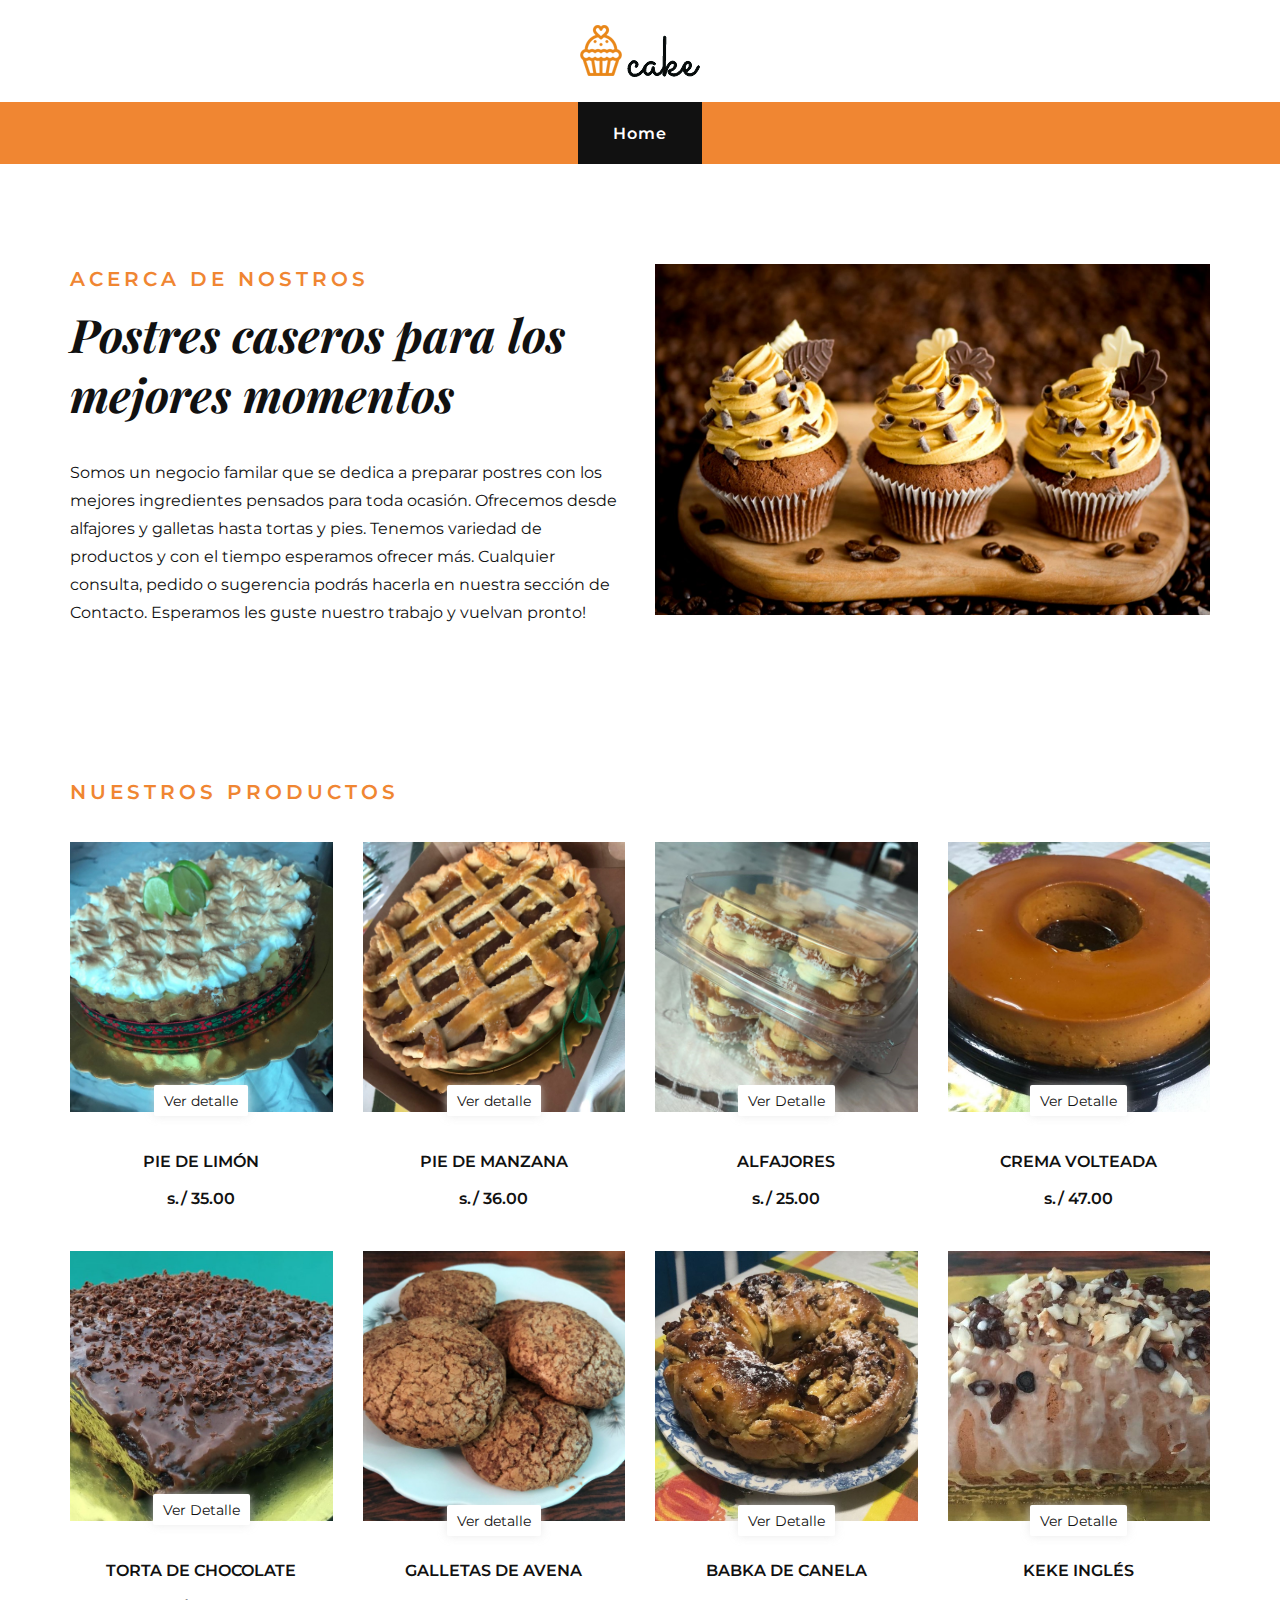
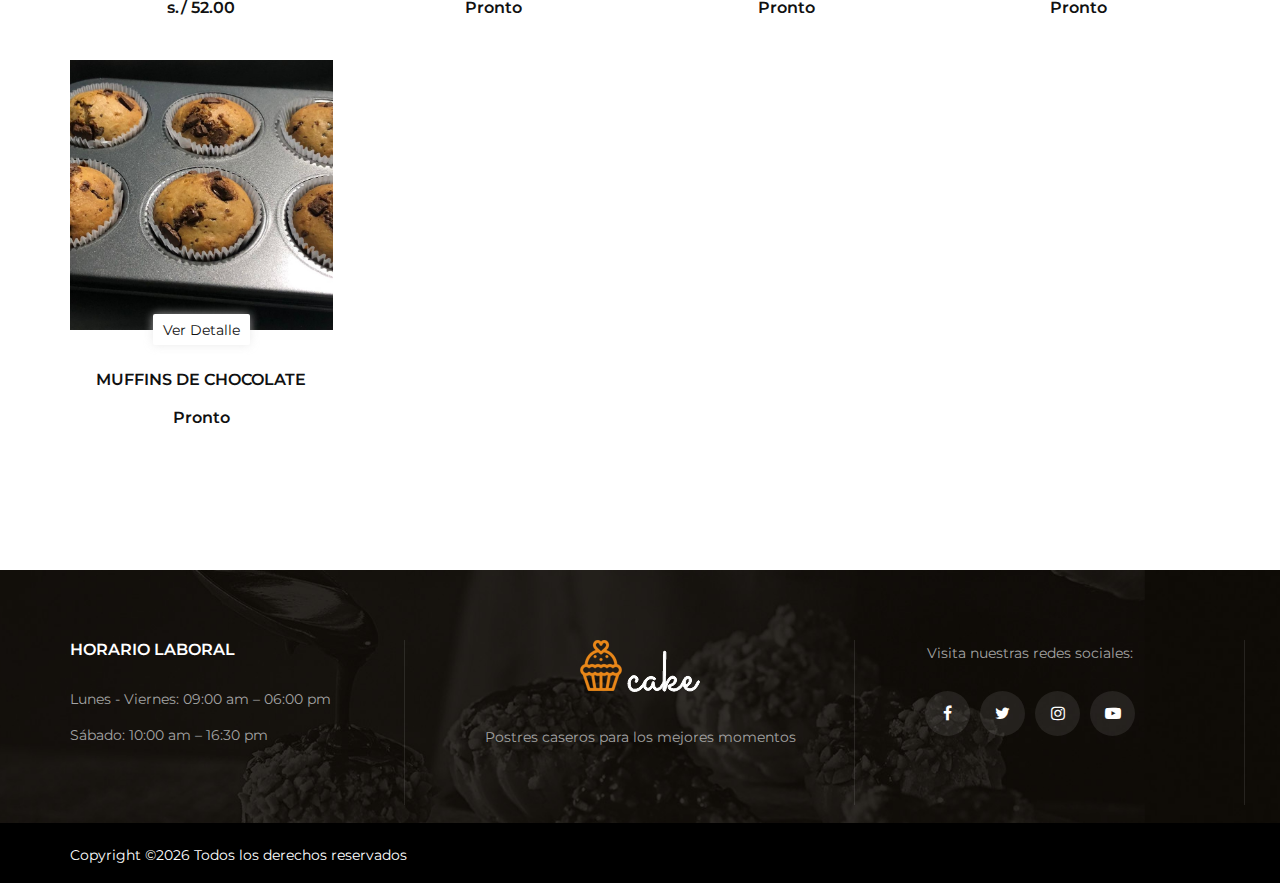
<file: index.html>
<!DOCTYPE html>
<html lang="zxx">

<head>
    <meta charset="UTF-8">
    <meta name="description" content="Pastelería Rose">
    <meta name="keywords" content="Cake, unica, creative, html">
    <meta name="viewport" content="width=device-width, initial-scale=1.0">
    <meta http-equiv="X-UA-Compatible" content="ie=edge">
    <title>Pastelería Rose</title>

    <!-- Google Font -->
    <link href="https://fonts.googleapis.com/css2?family=Playfair+Display:wght@400;500;600;700;800;900&display=swap"
    rel="stylesheet">
    <link href="https://fonts.googleapis.com/css2?family=Montserrat:wght@300;400;500;600;700;800;900&display=swap"
    rel="stylesheet">

    <!-- Css Styles -->
    <link rel="stylesheet" href="css/bootstrap.min.css" type="text/css">
    <link rel="stylesheet" href="css/flaticon.css" type="text/css">
    <link rel="stylesheet" href="css/barfiller.css" type="text/css">
    <link rel="stylesheet" href="css/magnific-popup.css" type="text/css">
    <link rel="stylesheet" href="css/font-awesome.min.css" type="text/css">
    <link rel="stylesheet" href="css/elegant-icons.css" type="text/css">
    <link rel="stylesheet" href="css/nice-select.css" type="text/css">
    <link rel="stylesheet" href="css/owl.carousel.min.css" type="text/css">
    <link rel="stylesheet" href="css/slicknav.min.css" type="text/css">

     <!-- CATALOG Styles -->
     <link rel="stylesheet" media="screen" href="css/catalog/theme.min.css">
     <!-- CATALOG Styles -->

    <link rel="stylesheet" href="css/style.css" type="text/css">

   

    <style>
        .modal-dialog {
            max-width: 1100px;
        }
    </style>
</head>

<body>
    <!-- Page Preloder -->
    <div id="preloder">
        <div class="loader"></div>
    </div>

    <!-- Offcanvas Menu Begin -->
    <div class="offcanvas-menu-overlay"></div>
    <div class="offcanvas-menu-wrapper">
        <div class="offcanvas__logo">
            <a href="./index.html"><img src="img/logo.png" alt=""></a>
        </div>
        <div id="mobile-menu-wrap"></div>
    </div>
    <!-- Offcanvas Menu End -->

    <!-- Header Section Begin -->
    <header class="header">
        <div class="header__top">
            <div class="container">
                <div class="row">
                    <div class="col-lg-12">
                        <div class="header__top__inner">
                            <div class="header__logo">
                                <a href="./index.html"><img src="img/logo.png" alt=""></a>
                            </div>
                        </div>
                    </div>
                </div>
                <div class="canvas__open"><i class="fa fa-bars"></i></div>
            </div>
        </div>
        <div class="container">
            <div class="row">
                <div class="col-lg-12">
                    <nav class="header__menu mobile-menu">
                        <ul>
                            <li class="active"><a href="./index.html">Home</a></li>
                        </ul>
                    </nav>
                </div>
            </div>
        </div>
    </header>
    <!-- Header Section End -->

    <!-- About Section Begin -->
    <section class="about spad">
        <div class="container">
            <div class="row">
                <div class="col-lg-6 col-md-6">
                    <div class="about__text">
                        <div class="section-title">
                            <span>Acerca de Nostros</span>
                            <h2>Postres caseros para los mejores momentos</h2>
                        </div>
                        <p>
                            Somos un negocio familar que se dedica a preparar postres con los mejores ingredientes
                            pensados para toda ocasión. Ofrecemos desde alfajores y galletas hasta tortas y pies. 
                            Tenemos variedad de productos y con el tiempo esperamos ofrecer más. Cualquier consulta, 
                            pedido o sugerencia podrás hacerla en nuestra sección de Contacto. Esperamos les guste nuestro
                            trabajo y vuelvan pronto!
                        </p>
                    </div>
                </div>
                <div class="col-lg-6 col-md-6">
                    <img src="img/wallpaper/chocolate-cupcakes-wallpaper.jpg" alt="">
                    
                    <!--<div class="product__item__pic set-bg" data-setbg="img/wallpaper/chocolate-cupcakes-wallpaper.jpg">-->
                    </div>
                    
                </div>
            </div>
        </div>
    </section>
    <!-- About Section End -->

    
    <!-- Product Section Begin -->
    <section class="product spad">
        <div class="container">
            <div class="row">
                <div class="col-lg-9 col-md-6">
                    <div class="about__text">
                        <div class="section-title">
                            <span>Nuestros Productos</span>
                        </div>
                    </div>
                </div>
            </div>
            <div class="row">
                <div class="col-lg-3 col-md-6 col-sm-6">
                    <div class="product__item">
                        <div class="product__item__pic set-bg" data-setbg="img/postres/pie_limon.jpeg">
                            <div class="product__label btn" data-toggle="modal" data-target="#modalPieLimon">
                                <span>Ver detalle</span>
                            </div>
                        </div>
                        <div class="product__item__text">
                            <h6><a href="#">Pie de Limón</a></h6>
                            <div class="product__item__price">s./ 35.00</div>
                        </div>
                    </div>
                </div>
                <div class="col-lg-3 col-md-6 col-sm-6">
                    <div class="product__item">
                        <div class="product__item__pic set-bg" data-setbg="img/postres/pie_manzana.jpeg">
                            <div class="product__label btn" data-toggle="modal" data-target="#modalPieManzana">
                                <span>Ver detalle</span>
                            </div>
                        </div>
                        <div class="product__item__text">
                            <h6><a href="#">Pie de Manzana</a></h6>
                            <div class="product__item__price">s./ 36.00</div>
                        </div>
                    </div>
                </div>
                <div class="col-lg-3 col-md-6 col-sm-6">
                    <div class="product__item">
                        <div class="product__item__pic set-bg" data-setbg="img/postres/alfajores.jpeg">
                            <div class="product__label btn" data-toggle="modal" data-target="#modalAlfajores">
                                <span>Ver Detalle</span>
                            </div>
                        </div>
                        <div class="product__item__text">
                            <h6><a href="#">Alfajores</a></h6>
                            <div class="product__item__price">s./ 25.00</div>
                        </div>
                    </div>
                </div>
                <div class="col-lg-3 col-md-6 col-sm-6">
                    <div class="product__item">
                        <div class="product__item__pic set-bg" data-setbg="img/postres/crema_volteada.jpeg">
                            <div class="product__label btn" data-toggle="modal" data-target="#modalCremaVolteada">
                                <span>Ver Detalle</span>
                            </div>
                        </div>
                        <div class="product__item__text">
                            <h6><a href="#">Crema Volteada</a></h6>
                            <div class="product__item__price">s./ 47.00</div>
                        </div>
                    </div>
                </div>
                <div class="col-lg-3 col-md-6 col-sm-6">
                  <div class="product__item">
                      <div class="product__item__pic set-bg" data-setbg="img/postres/torta_chocolate1.jpeg">
                          <div class="product__label btn" data-toggle="modal" data-target="#modalTortaChocolate">
                              <span>Ver Detalle</span>
                          </div>
                      </div>
                      <div class="product__item__text">
                          <h6><a href="#">Torta de Chocolate</a></h6>
                          <div class="product__item__price">s./ 52.00</div>
                      </div>
                  </div>
              </div>
              <div class="col-lg-3 col-md-6 col-sm-6">
                    <div class="product__item">
                        <div class="product__item__pic set-bg" data-setbg="img/postres/galletas.jpeg">
                            <div class="product__label">
                                <span>Ver detalle</span>
                            </div>
                        </div>
                        <div class="product__item__text">
                            <h6><a href="#">Galletas de Avena</a></h6>
                            <div class="product__item__price">Pronto</div>
                        </div>
                    </div>
                </div>
                <div class="col-lg-3 col-md-6 col-sm-6">
                    <div class="product__item">
                        <div class="product__item__pic set-bg" data-setbg="img/postres/babka_canela.jpeg">
                            <div class="product__label">
                                <span>Ver Detalle</span>
                            </div>
                        </div>
                        <div class="product__item__text">
                            <h6><a href="#">Babka de Canela</a></h6>
                            <div class="product__item__price">Pronto</div>
                        </div>
                    </div>
                </div>
                <div class="col-lg-3 col-md-6 col-sm-6">
                    <div class="product__item">
                        <div class="product__item__pic set-bg" data-setbg="img/postres/keke_ingles.jpeg">
                            <div class="product__label">
                                <span>Ver Detalle</span>
                            </div>
                        </div>
                        <div class="product__item__text">
                            <h6><a href="#">Keke Inglés</a></h6>
                            <div class="product__item__price">Pronto</div>
                        </div>
                    </div>
                </div>
                <div class="col-lg-3 col-md-6 col-sm-6">
                    <div class="product__item">
                        <div class="product__item__pic set-bg" data-setbg="img/postres/muffins_chocolate.jpeg">
                            <div class="product__label">
                                <span>Ver Detalle</span>
                            </div>
                        </div>
                        <div class="product__item__text">
                            <h6><a href="#">Muffins de Chocolate</a></h6>
                            <div class="product__item__price">Pronto</div>
                        </div>
                    </div>
                </div>
            </div>
        </div>
    </section>
    <!-- Product Section End -->

    
    <!-- Footer Section Begin -->
    <footer class="footer set-bg" data-setbg="img/footer-bg.jpg">
        <div class="container">
            <div class="row">
                <div class="col-lg-4 col-md-6 col-sm-6">
                    <div class="footer__widget">
                        <h6>Horario Laboral</h6>
                        <ul>
                            <li>Lunes - Viernes: 09:00 am – 06:00 pm</li>
                            <li>Sábado: 10:00 am – 16:30 pm</li>
                        </ul>
                    </div>
                </div>
                <div class="col-lg-4 col-md-6 col-sm-6">
                    <div class="footer__about">
                        <div class="footer__logo">
                            <a href="#"><img src="img/footer-logo.png" alt=""></a>
                        </div>
                        <p>Postres caseros para los mejores momentos</p>
                    </div>
                </div>
                <div class="col-lg-4 col-md-6 col-sm-6">
                    <div class="footer__about">
                        <p>Visita nuestras redes sociales:</p>
                        <div class="footer__social">
                            <a href="#"><i class="fa fa-facebook"></i></a>
                            <a href="#"><i class="fa fa-twitter"></i></a>
                            <a href="#"><i class="fa fa-instagram"></i></a>
                            <a href="#"><i class="fa fa-youtube-play"></i></a>
                        </div>
                    </div>
                </div>
            </div>
        </div>
        <div class="copyright">
            <div class="container">
                <div class="row">
                    <div class="col-lg-7">
                        <p class="copyright__text text-white">
                          Copyright &copy;<script>document.write(new Date().getFullYear());</script> Todos los derechos reservados 
                      </p>
                  </div>
                  <div class="col-lg-5">
                    <div class="copyright__widget" style="display: none;">
                        <ul>
                            <li><a href="#">Privacy Policy</a></li>
                            <li><a href="#">Terms & Conditions</a></li>
                            <li><a href="#">Site Map</a></li>
                        </ul>
                    </div>
                </div>
            </div>
        </div>
    </div>
    </footer>
    <!-- Footer Section End -->

<!-- Search Begin -->
<div class="search-model">
    <div class="h-100 d-flex align-items-center justify-content-center">
        <div class="search-close-switch">+</div>
        <form class="search-model-form">
            <input type="text" id="search-input" placeholder="Search here.....">
        </form>
    </div>
</div>
<!-- Search End -->



<!--INICIO: Modal Pie de Limón -->
<div class="modal fade" id="modalPieLimon" tabindex="-1" role="dialog" aria-labelledby="exampleModalLabel" aria-hidden="true">
    <div class="modal-dialog" role="document">
      <div class="modal-content">
        <div class="modal-header">
            <span class="h3 fw-normal text-accent me-1">Pie de Limón</span>
            <button type="button" class="close" data-dismiss="modal" aria-label="Close">
                <span aria-hidden="true">&times;</span>
            </button>
        </div>
        <div class="modal-body">
        <!--::::::::::::::::::::::::::::::::::-->
            <div class="container">
                <!-- Gallery + details-->
                <div class="bg-light shadow-lg rounded-3 px-4 py-3 mb-5">
                  <div class="px-lg-3">
                    <div class="row">
                      <!-- Product gallery-->
                      <div class="col-lg-7 pe-lg-0 pt-lg-4">
                        <div class="product-gallery">
                          <div class="product-gallery-preview order-sm-2">
                            <div class="product-gallery-preview-item active" id="limon1">
                                <img class="image-zoom" src="img/postres/pie_limon.jpeg" data-zoom="img/postres/pie_limon.jpeg" alt="Pie de Limón">
                              <div class="image-zoom-pane"></div>
                            </div>
                            <div class="product-gallery-preview-item" id="limon2">
                                <img class="image-zoom" src="img/postres/pie_limon2.jpeg" data-zoom="img/postres/pie_limon2.jpeg" alt="Pie de Limón">
                              <div class="image-zoom-pane"></div>
                            </div>
                            <div class="product-gallery-preview-item" id="limon3">
                                <img class="image-zoom" src="img/postres/pie_limon3.jpeg" data-zoom="img/postres/pie_limon3.jpeg" alt="Pie de Limón">
                              <div class="image-zoom-pane"></div>
                            </div>
                          </div>
                          <div class="product-gallery-thumblist order-sm-1">
                              <a class="product-gallery-thumblist-item active" href="#limon1">
                                  <img src="img/postres/pie_limon.jpeg" alt="Product thumb">
                                </a>
                              <a class="product-gallery-thumblist-item" href="#limon2">
                                  <img src="img/postres/pie_limon2.jpeg" alt="Product thumb">
                                </a>
                                <a class="product-gallery-thumblist-item" href="#limon3">
                                    <img src="img/postres/pie_limon3.jpeg" alt="Product thumb">
                                </a>
                            </div>
                        </div>
                      </div>
                      <!-- Product details-->
                      <div class="col-lg-5 pt-4 pt-lg-0">
                        <div class="product-details ms-auto pb-3" style="padding-top: 2rem !important;">
                          <!-- Product panels-->
                          <div class="accordion mb-4" id="productPanels">
                            <div class="accordion-item">
                              <h3 class="accordion-header">
                                  <a style="color: #f08632 !important;" class="accordion-button" href="#acordion_pielimon1" role="button" data-bs-toggle="collapse" aria-expanded="true" aria-controls="acordion_pielimon1">
                                      <i class="ci-announcement text-muted fs-lg align-middle mt-n1 me-2">
                                      </i>
                                      Descripción
                                    </a>
                                </h3>
                              <div class="accordion-collapse collapse show" id="acordion_pielimon1" data-bs-parent="#productPanels">
                                <div class="accordion-body">
                                  <ul class="fs-sm ps-4">
                                    <li>Base hecha de galletas, relleno cremoso entre dulce y ácido, merengue suave y dulce</li>
                                  </ul>
                                  <br />
                                  <h6 class="fs-sm mb-2">Categoría</h6>
                                  <ul class="fs-sm ps-4 mb-0">
                                    <li>Tortas</li>
                                    <li>Pies</li>
                                  </ul>
                                </div>
                              </div>
                            </div>
                            <div class="accordion-item">
                                <h3 class="accordion-header">
                                    <a style="color: #f08632 !important;" class="accordion-button" href="#acordion_pielimon2" role="button" data-bs-toggle="collapse" aria-expanded="false" aria-controls="acordion_pielimon2">
                                        <i class="ci-announcement text-muted fs-lg align-middle mt-n1 me-2">
                                        </i>Precios</a>
                              </h3>
                                <div class="accordion-collapse collapse" id="acordion_pielimon2" data-bs-parent="#productPanels">
                                  <div class="accordion-body">
                                    <h6 class="fs-sm mb-2">Tamaño 1</h6>
                                    <ul class="fs-sm ps-4">
                                      <li>Diámetro: 12.5 cm</li>
                                      <li>Cant. Porciones: 10 aprox</li>
                                      <li>Decoración: Caja, base y listón</li>
                                      <li>Precio: s./ 35.00</li>
                                    </ul>
                                    <br />
                                    <h6 class="fs-sm mb-2">Tamaño 2</h6>
                                    <ul class="fs-sm ps-4 mb-0">
                                        <li>Diámetro: 28 cm</li>
                                        <li>Cant. Porciones: 16 aprox</li>
                                        <li>Decoración: Caja, base y listón</li>
                                        <li>Precio: s./ 56.00</li>
                                    </ul>
                                  </div>
                                </div>
                              </div>

                          </div>
                        </div>
                      </div>
                    </div>
                  </div>
                </div>
              </div>
        <!--::::::::::::::::::::::::::::::::::-->
        </div>
       
      </div>
    </div>
</div>
<!--FIN: Modal Pie de Limón -->

<!--INICIO: Modal Pie de Manzana -->
<div class="modal fade" id="modalPieManzana" tabindex="-1" role="dialog" aria-labelledby="exampleModalLabel" aria-hidden="true">
    <div class="modal-dialog" role="document">
      <div class="modal-content">
        <div class="modal-header">
            <span class="h3 fw-normal text-accent me-1">Pie de Manzana</span>
            <button type="button" class="close" data-dismiss="modal" aria-label="Close">
                <span aria-hidden="true">&times;</span>
            </button>
        </div>
        <div class="modal-body">
        <!--::::::::::::::::::::::::::::::::::-->
            <div class="container">
                <!-- Gallery + details-->
                <div class="bg-light shadow-lg rounded-3 px-4 py-3 mb-5">
                  <div class="px-lg-3">
                    <div class="row">
                      <!-- Product gallery-->
                      <div class="col-lg-7 pe-lg-0 pt-lg-4">
                        <div class="product-gallery">
                          <div class="product-gallery-preview order-sm-2">
                            <div class="product-gallery-preview-item active" id="manzana1">
                                <img class="image-zoom" src="img/postres/pie_manzana.jpeg" data-zoom="img/postres/pie_manzana.jpeg" alt="Pie de Manzana">
                              <div class="image-zoom-pane"></div>
                            </div>
                            <div class="product-gallery-preview-item" id="manzana2">
                                <img class="image-zoom" src="img/postres/pie_manzana2.jpeg" data-zoom="img/postres/pie_manzana2.jpeg" alt="Pie de Manzana">
                              <div class="image-zoom-pane"></div>
                            </div>
                            <div class="product-gallery-preview-item" id="manzana3">
                                <img class="image-zoom" src="img/postres/pie_manzana3.jpeg" data-zoom="img/postres/pie_manzana3.jpeg" alt="Pie de Manzana">
                              <div class="image-zoom-pane"></div>
                            </div>
                          </div>
                          <div class="product-gallery-thumblist order-sm-1">
                              <a class="product-gallery-thumblist-item active" href="#manzana1">
                                  <img src="img/postres/pie_manzana.jpeg" alt="Pie de Manzana">
                                </a>
                              <a class="product-gallery-thumblist-item" href="#manzana2">
                                  <img src="img/postres/pie_manzana2.jpeg" alt="Pie de Manzana">
                                </a>
                                <a class="product-gallery-thumblist-item" href="#manzana3">
                                    <img src="img/postres/pie_manzana3.jpeg" alt="Pie de Manzana">
                                </a>
                            </div>
                        </div>
                      </div>
                      <!-- Product details-->
                      <div class="col-lg-5 pt-4 pt-lg-0">
                        <div class="product-details ms-auto pb-3" style="padding-top: 2rem !important;">
                          <!-- Product panels-->
                          <div class="accordion mb-4" id="productPanels2">
                            <div class="accordion-item">
                              <h3 class="accordion-header">
                                  <a style="color: #f08632 !important;" class="accordion-button" href="#acordion_piemanzana1" role="button" data-bs-toggle="collapse" aria-expanded="true" aria-controls="acordion_piemanzana1">
                                      <i class="ci-announcement text-muted fs-lg align-middle mt-n1 me-2">
                                      </i>
                                      Descripción
                                    </a>
                                </h3>
                              <div class="accordion-collapse collapse show" id="acordion_piemanzana1" data-bs-parent="#productPanels2">
                                <div class="accordion-body">
                                  <ul class="fs-sm ps-4">
                                    <li>Base y masa crocante, rellena de crema y trozos de manzana. </li>
                                  </ul>
                                  <br />
                                  <h6 class="fs-sm mb-2">Categoría</h6>
                                  <ul class="fs-sm ps-4 mb-0">
                                    <li>Tortas</li>
                                    <li>Pies</li>
                                  </ul>
                                </div>
                              </div>
                            </div>
                            <div class="accordion-item">
                                <h3 class="accordion-header">
                                    <a style="color: #f08632 !important;" class="accordion-button" href="#acordion_piemanzana2" role="button" data-bs-toggle="collapse" aria-expanded="false" aria-controls="acordion_piemanzana2">
                                        <i class="ci-announcement text-muted fs-lg align-middle mt-n1 me-2">
                                        </i>Precios</a>
                              </h3>
                                <div class="accordion-collapse collapse" id="acordion_piemanzana2" data-bs-parent="#productPanels2">
                                  <div class="accordion-body">
                                    <h6 class="fs-sm mb-2">Tamaño 1</h6>
                                    <ul class="fs-sm ps-4">
                                      <li>Diámetro: 12.5 cm</li>
                                      <li>Cant. Porciones: 10 aprox</li>
                                      <li>Decoración: Caja, base y listón</li>
                                      <li>Precio: s./ 36.00</li>
                                    </ul>
                                    <br />
                                    <h6 class="fs-sm mb-2">Tamaño 2</h6>
                                    <ul class="fs-sm ps-4 mb-0">
                                        <li>Diámetro: 28 cm</li>
                                        <li>Cant. Porciones: 16 aprox</li>
                                        <li>Decoración: Caja, base y listón</li>
                                        <li>Precio: s./ 65.00</li>
                                    </ul>
                                  </div>
                                </div>
                              </div>

                          </div>
                        </div>
                      </div>
                    </div>
                  </div>
                </div>
              </div>
        <!--::::::::::::::::::::::::::::::::::-->
        </div>
       
      </div>
    </div>
</div>
<!--FIN: Modal Pie de Manzana -->

<!--INICIO: Modal Alfajores -->
<div class="modal fade" id="modalAlfajores" tabindex="-1" role="dialog" aria-labelledby="exampleModalLabel" aria-hidden="true">
    <div class="modal-dialog" role="document">
      <div class="modal-content">
        <div class="modal-header">
            <span class="h3 fw-normal text-accent me-1">Alfajores</span>
            <button type="button" class="close" data-dismiss="modal" aria-label="Close">
                <span aria-hidden="true">&times;</span>
            </button>
        </div>
        <div class="modal-body">
        <!--::::::::::::::::::::::::::::::::::-->
            <div class="container">
                <!-- Gallery + details-->
                <div class="bg-light shadow-lg rounded-3 px-4 py-3 mb-5">
                  <div class="px-lg-3">
                    <div class="row">
                      <!-- Product gallery-->
                      <div class="col-lg-7 pe-lg-0 pt-lg-4">
                        <div class="product-gallery">
                          <div class="product-gallery-preview order-sm-2">
                            <div class="product-gallery-preview-item active" id="alfajores1">
                                <img class="image-zoom" src="img/postres/alfajores.jpeg" data-zoom="img/postres/alfajores.jpeg" alt="Alfajores">
                              <div class="image-zoom-pane"></div>
                            </div>
                            <div class="product-gallery-preview-item" id="alfajores2">
                                <img class="image-zoom" src="img/postres/alfajores2.jpeg" data-zoom="img/postres/alfajores2.jpeg" alt="Alfajores">
                              <div class="image-zoom-pane"></div>
                            </div>
                            <div class="product-gallery-preview-item" id="alfajores3">
                                <img class="image-zoom" src="img/postres/alfajores3.jpeg" data-zoom="img/postres/alfajores3.jpeg" alt="Alfajores">
                              <div class="image-zoom-pane"></div>
                            </div>
                          </div>
                          <div class="product-gallery-thumblist order-sm-1">
                              <a class="product-gallery-thumblist-item active" href="#alfajores1">
                                  <img src="img/postres/alfajores.jpeg" alt="Alfajores">
                                </a>
                              <a class="product-gallery-thumblist-item" href="#alfajores2">
                                  <img src="img/postres/alfajores2.jpeg" alt="Alfajores">
                                </a>
                                <a class="product-gallery-thumblist-item" href="#alfajores3">
                                    <img src="img/postres/alfajores3.jpeg" alt="Alfajores">
                                </a>
                            </div>
                        </div>
                      </div>
                      <!-- Product details-->
                      <div class="col-lg-5 pt-4 pt-lg-0">
                        <div class="product-details ms-auto pb-3" style="padding-top: 2rem !important;">
                          <!-- Product panels-->
                          <div class="accordion mb-4" id="productPanels3">
                            <div class="accordion-item">
                              <h3 class="accordion-header">
                                  <a style="color: #f08632 !important;" class="accordion-button" href="#acordion_alfajores1" role="button" data-bs-toggle="collapse" aria-expanded="true" aria-controls="acordion_alfajores1">
                                      <i class="ci-announcement text-muted fs-lg align-middle mt-n1 me-2">
                                      </i>
                                      Descripción
                                    </a>
                                </h3>
                              <div class="accordion-collapse collapse show" id="acordion_alfajores1" data-bs-parent="#productPanels3">
                                <div class="accordion-body">
                                  <ul class="fs-sm ps-4">
                                    <li>Galletas de harina unidas por manjar blanco casero, espolvoreadas con azucar impalpable o chispas de coco.</li>
                                  </ul>
                                  <br />
                                  <h6 class="fs-sm mb-2">Categoría</h6>
                                  <ul class="fs-sm ps-4 mb-0">
                                    <li>Bocaditos</li>                                    
                                  </ul>
                                </div>
                              </div>
                            </div>
                            <div class="accordion-item">
                                <h3 class="accordion-header">
                                    <a style="color: #f08632 !important;" class="accordion-button" href="#acordion_alfajores2" role="button" data-bs-toggle="collapse" aria-expanded="false" aria-controls="acordion_alfajores2">
                                        <i class="ci-announcement text-muted fs-lg align-middle mt-n1 me-2">
                                        </i>Precios</a>
                              </h3>
                                <div class="accordion-collapse collapse" id="acordion_alfajores2" data-bs-parent="#productPanels3">
                                  <div class="accordion-body">
                                    <h6 class="fs-sm mb-2">Tamaño 1</h6>
                                    <ul class="fs-sm ps-4">
                                      <li>1 docena</li>
                                      <li>Decoración: Caja transparente</li>
                                      <li>Precio: s./ 25.00</li>
                                    </ul>
                                    <br />
                                    <h6 class="fs-sm mb-2">Tamaño 2</h6>
                                    <ul class="fs-sm ps-4 mb-0">
                                        <li>2 docenas</li>
                                        <li>Decoración: Caja transparente</li>
                                        <li>Precio: s./ 49.00</li>
                                    </ul>
                                  </div>
                                </div>
                              </div>

                          </div>
                        </div>
                      </div>
                    </div>
                  </div>
                </div>
              </div>
        <!--::::::::::::::::::::::::::::::::::-->
        </div>
       
      </div>
    </div>
</div>
<!--FIN: Modal Alfajores -->

<!--INICIO: Modal Crema Volteada -->
<div class="modal fade" id="modalCremaVolteada" tabindex="-1" role="dialog" aria-labelledby="exampleModalLabel" aria-hidden="true">
    <div class="modal-dialog" role="document">
      <div class="modal-content">
        <div class="modal-header">
            <span class="h3 fw-normal text-accent me-1">Crema Volteada</span>
            <button type="button" class="close" data-dismiss="modal" aria-label="Close">
                <span aria-hidden="true">&times;</span>
            </button>
        </div>
        <div class="modal-body">
        <!--::::::::::::::::::::::::::::::::::-->
            <div class="container">
                <!-- Gallery + details-->
                <div class="bg-light shadow-lg rounded-3 px-4 py-3 mb-5">
                  <div class="px-lg-3">
                    <div class="row">
                      <!-- Product gallery-->
                      <div class="col-lg-7 pe-lg-0 pt-lg-4">
                        <div class="product-gallery">
                          <div class="product-gallery-preview order-sm-2">
                            <div class="product-gallery-preview-item active" id="crema_volteada1">
                                <img class="image-zoom" src="img/postres/crema_volteada.jpeg" data-zoom="img/postres/crema_volteada.jpeg" alt="Crema Volteada">
                              <div class="image-zoom-pane"></div>
                            </div>
                            <div class="product-gallery-preview-item" id="crema_volteada2">
                                <img class="image-zoom" src="img/postres/crema_volteada2.jpeg" data-zoom="img/postres/crema_volteada2.jpeg" alt="Crema Volteada">
                              <div class="image-zoom-pane"></div>
                            </div>
                            <div class="product-gallery-preview-item" id="crema_volteada3">
                                <img class="image-zoom" src="img/postres/crema_volteada3.jpeg" data-zoom="img/postres/crema_volteada3.jpeg" alt="Crema Volteada">
                              <div class="image-zoom-pane"></div>
                            </div>
                          </div>
                          <div class="product-gallery-thumblist order-sm-1">
                              <a class="product-gallery-thumblist-item active" href="#crema_volteada1">
                                  <img src="img/postres/crema_volteada.jpeg" alt="Crema Volteada">
                                </a>
                              <a class="product-gallery-thumblist-item" href="#crema_volteada2">
                                  <img src="img/postres/crema_volteada2.jpeg" alt="Crema Volteada">
                                </a>
                                <a class="product-gallery-thumblist-item" href="#crema_volteada3">
                                    <img src="img/postres/crema_volteada3.jpeg" alt="Crema Volteada">
                                </a>
                            </div>
                        </div>
                      </div>
                      <!-- Product details-->
                      <div class="col-lg-5 pt-4 pt-lg-0">
                        <div class="product-details ms-auto pb-3" style="padding-top: 2rem !important;">
                          <!-- Product panels-->
                          <div class="accordion mb-4" id="productPanels4">
                            <div class="accordion-item">
                              <h3 class="accordion-header">
                                  <a style="color: #f08632 !important;" class="accordion-button" href="#acordion_crema_volteada1" role="button" data-bs-toggle="collapse" aria-expanded="true" aria-controls="acordion_crema_volteada1">
                                      <i class="ci-announcement text-muted fs-lg align-middle mt-n1 me-2">
                                      </i>
                                      Descripción
                                    </a>
                                </h3>
                              <div class="accordion-collapse collapse show" id="acordion_crema_volteada1" data-bs-parent="#productPanels4">
                                <div class="accordion-body">
                                  <ul class="fs-sm ps-4">
                                    <li> Crema a base de huevo, leche condensada / evaporada, escencia de vainilla y bañada en caramelo.</li>
                                  </ul>
                                  <br />
                                  <h6 class="fs-sm mb-2">Categoría</h6>
                                  <ul class="fs-sm ps-4 mb-0">
                                    <li>Tortas</li>                                    
                                  </ul>
                                </div>
                              </div>
                            </div>
                            <div class="accordion-item">
                                <h3 class="accordion-header">
                                    <a style="color: #f08632 !important;" class="accordion-button" href="#acordion_crema_volteada2" role="button" data-bs-toggle="collapse" aria-expanded="false" aria-controls="acordion_crema_volteada2">
                                        <i class="ci-announcement text-muted fs-lg align-middle mt-n1 me-2">
                                        </i>Precios</a>
                              </h3>
                                <div class="accordion-collapse collapse" id="acordion_crema_volteada2" data-bs-parent="#productPanels4">
                                  <div class="accordion-body">
                                    <h6 class="fs-sm mb-2">Tamaño 1</h6>
                                    <ul class="fs-sm ps-4">
                                        <li>Diámetro: 26 cm</li>
                                        <li>Cant. Porciones: 12 aprox</li>
                                        <li>Decoración: Caja y base</li>
                                        <li>Precio: s./ 47.00</li>
                                    </ul>
                                  </div>
                                </div>
                              </div>

                          </div>
                        </div>
                      </div>
                    </div>
                  </div>
                </div>
              </div>
        <!--::::::::::::::::::::::::::::::::::-->
        </div>
       
      </div>
    </div>
</div>
<!--FIN: Modal Crema Volteada -->

<!--INICIO: Modal Torta Chocolate -->
<div class="modal fade" id="modalTortaChocolate" tabindex="-1" role="dialog" aria-labelledby="exampleModalLabel" aria-hidden="true">
  <div class="modal-dialog" role="document">
    <div class="modal-content">
      <div class="modal-header">
          <span class="h3 fw-normal text-accent me-1">Torta de Chocolate</span>
          <button type="button" class="close" data-dismiss="modal" aria-label="Close">
              <span aria-hidden="true">&times;</span>
          </button>
      </div>
      <div class="modal-body">
      <!--::::::::::::::::::::::::::::::::::-->
          <div class="container">
              <!-- Gallery + details-->
              <div class="bg-light shadow-lg rounded-3 px-4 py-3 mb-5">
                <div class="px-lg-3">
                  <div class="row">
                    <!-- Product gallery-->
                    <div class="col-lg-7 pe-lg-0 pt-lg-4">
                      <div class="product-gallery">
                        <div class="product-gallery-preview order-sm-2">
                          <div class="product-gallery-preview-item active" id="torta_chocolate1">
                              <img class="image-zoom" src="img/postres/torta_chocolate1.jpeg" data-zoom="img/postres/torta_chocolate1.jpeg" alt="Torta de Chocolate">
                            <div class="image-zoom-pane"></div>
                          </div>
                          <div class="product-gallery-preview-item" id="torta_chocolate2">
                              <img class="image-zoom" src="img/postres/torta_chocolate2.jpeg" data-zoom="img/postres/torta_chocolate2.jpeg" alt="Torta de Chocolate">
                            <div class="image-zoom-pane"></div>
                          </div>
                          <div class="product-gallery-preview-item" id="torta_chocolate3">
                              <img class="image-zoom" src="img/postres/torta_chocolate3.jpeg" data-zoom="img/postres/torta_chocolate3.jpeg" alt="Torta de Chocolate">
                            <div class="image-zoom-pane"></div>
                          </div>
                        </div>
                        <div class="product-gallery-thumblist order-sm-1">
                            <a class="product-gallery-thumblist-item active" href="#torta_chocolate1">
                                <img src="img/postres/torta_chocolate1.jpeg" alt="Torta de Chocolate">
                              </a>
                            <a class="product-gallery-thumblist-item" href="#torta_chocolate2">
                                <img src="img/postres/torta_chocolate2.jpeg" alt="Torta de Chocolate">
                              </a>
                              <a class="product-gallery-thumblist-item" href="#torta_chocolate3">
                                  <img src="img/postres/torta_chocolate3.jpeg" alt="Torta de Chocolate">
                              </a>
                          </div>
                      </div>
                    </div>
                    <!-- Product details-->
                    <div class="col-lg-5 pt-4 pt-lg-0">
                      <div class="product-details ms-auto pb-3" style="padding-top: 2rem !important;">
                        <!-- Product panels-->
                        <div class="accordion mb-4" id="productPanels5">
                          <div class="accordion-item">
                            <h3 class="accordion-header">
                                <a style="color: #f08632 !important;" class="accordion-button" href="#acordion_torta_chocolate1" role="button" data-bs-toggle="collapse" aria-expanded="true" aria-controls="acordion_torta_chocolate1">
                                    <i class="ci-announcement text-muted fs-lg align-middle mt-n1 me-2">
                                    </i>
                                    Descripción
                                  </a>
                              </h3>
                            <div class="accordion-collapse collapse show" id="acordion_torta_chocolate1" data-bs-parent="#productPanels5">
                              <div class="accordion-body">
                                <ul class="fs-sm ps-4">
                                  <li> Keke de chocolate decorado con viruta de chocolate, relleno con manjar blanco y bañado con fudge (ambos de olla). Presentación en forma circular y cuadrada.</li>
                                </ul>
                                <br />
                                <h6 class="fs-sm mb-2">Categoría</h6>
                                <ul class="fs-sm ps-4 mb-0">
                                  <li>Tortas</li>                                    
                                </ul>
                              </div>
                            </div>
                          </div>
                          <div class="accordion-item">
                              <h3 class="accordion-header">
                                  <a style="color: #f08632 !important;" class="accordion-button" href="#acordion_torta_chocolate2" role="button" data-bs-toggle="collapse" aria-expanded="false" aria-controls="acordion_torta_chocolate2">
                                      <i class="ci-announcement text-muted fs-lg align-middle mt-n1 me-2">
                                      </i>Precios</a>
                            </h3>
                              <div class="accordion-collapse collapse" id="acordion_torta_chocolate2" data-bs-parent="#productPanels5">
                                <div class="accordion-body">
                                  <h6 class="fs-sm mb-2">Tamaño 1</h6>
                                  <ul class="fs-sm ps-4">
                                      <li>Diámetro: 26 cm</li>
                                      <li>Cant. Porciones: 12 a 16 aprox</li>
                                      <li>Decoración: Caja plástica</li>
                                      <li>Precio: s./ 52.00</li>
                                  </ul>
                                </div>
                              </div>
                            </div>

                        </div>
                      </div>
                    </div>
                  </div>
                </div>
              </div>
            </div>
      <!--::::::::::::::::::::::::::::::::::-->
      </div>
     
    </div>
  </div>
</div>
<!--FIN: Modal Torta Chocolate -->

<!-- Js Plugins -->
<script src="js/jquery-3.3.1.min.js"></script>
<script src="js/bootstrap.min.js"></script>
<script src="js/jquery.slicknav.js"></script>
<script src="js/main.js"></script>

<!-- CATALOG Plugins -->
<script src="js/catalog/bootstrap.bundle.min.js"></script>
<script src="js/catalog/Drift.min.js"></script>
<script src="js/catalog/smooth-scroll.polyfills.min.js"></script>
<script src="js/catalog/theme.min.js"></script>
<!-- CATALOG Plugins -->

</body>
</html>
</file>
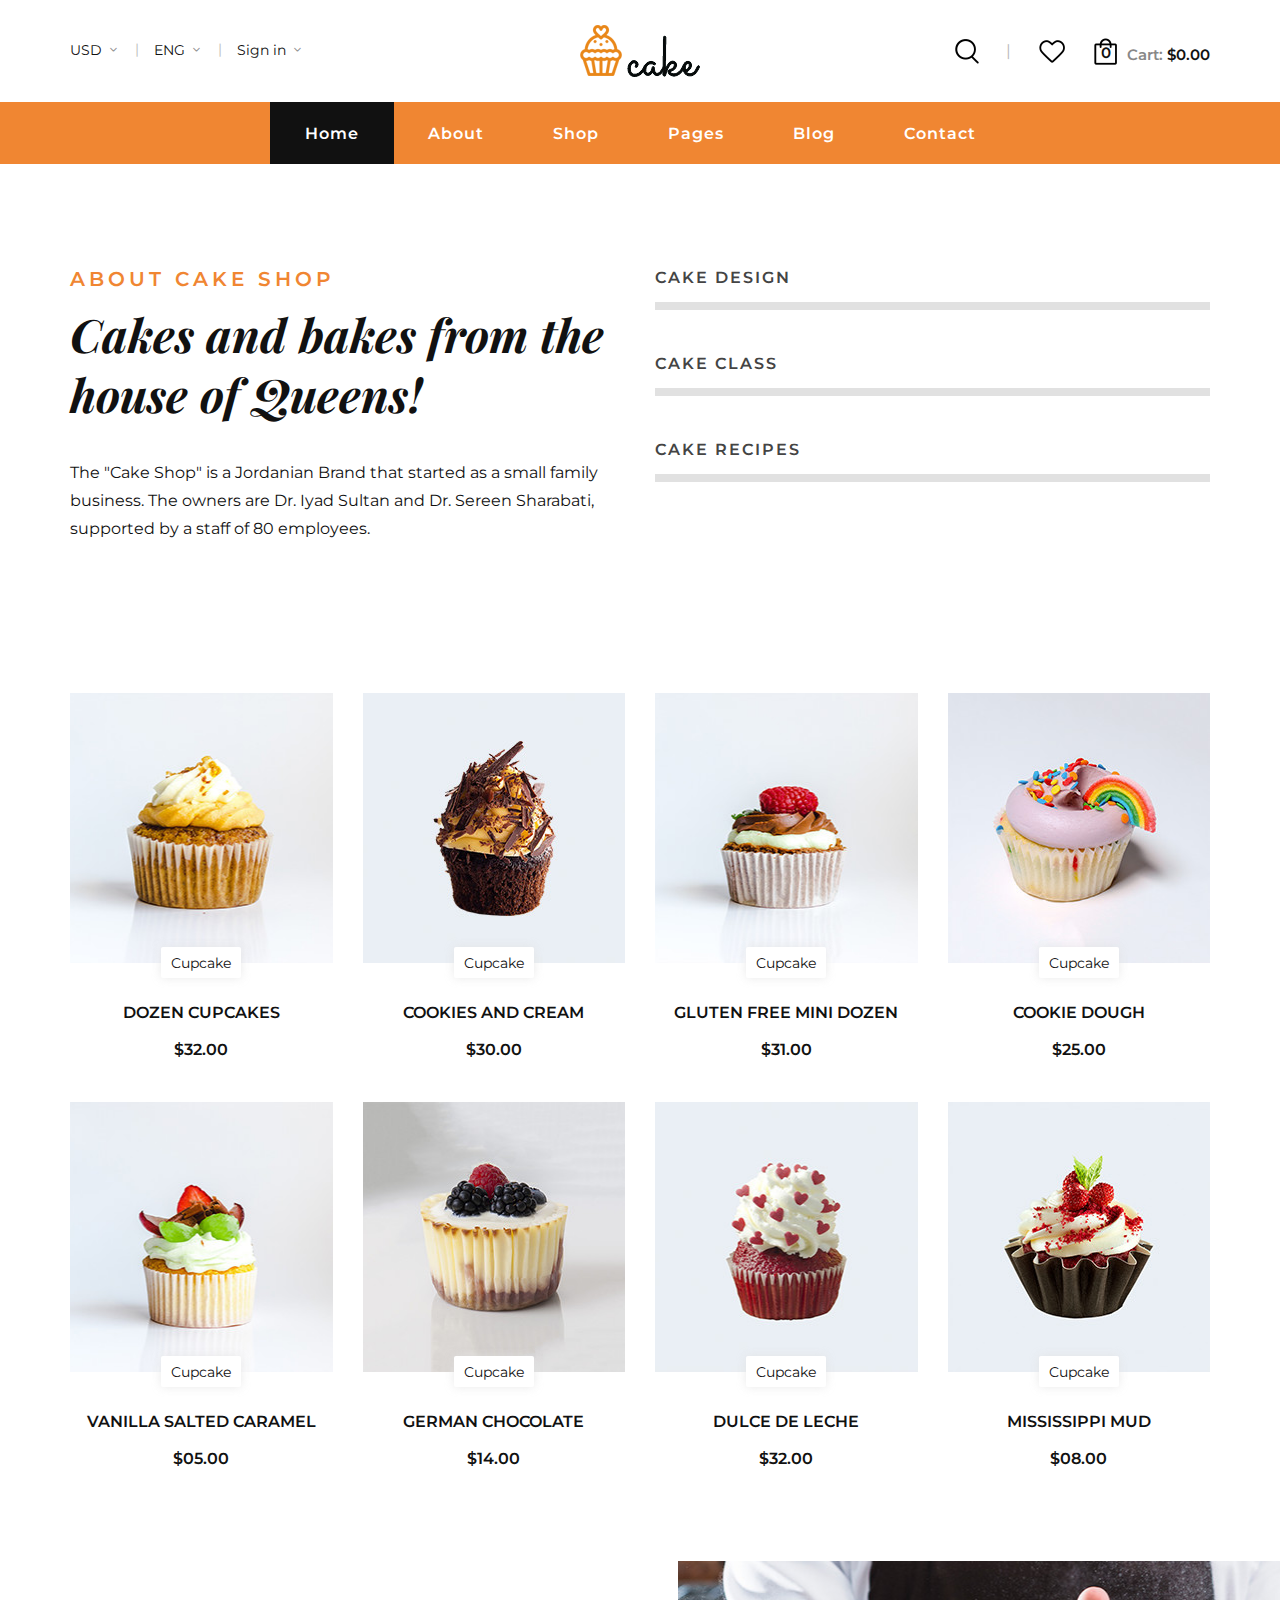
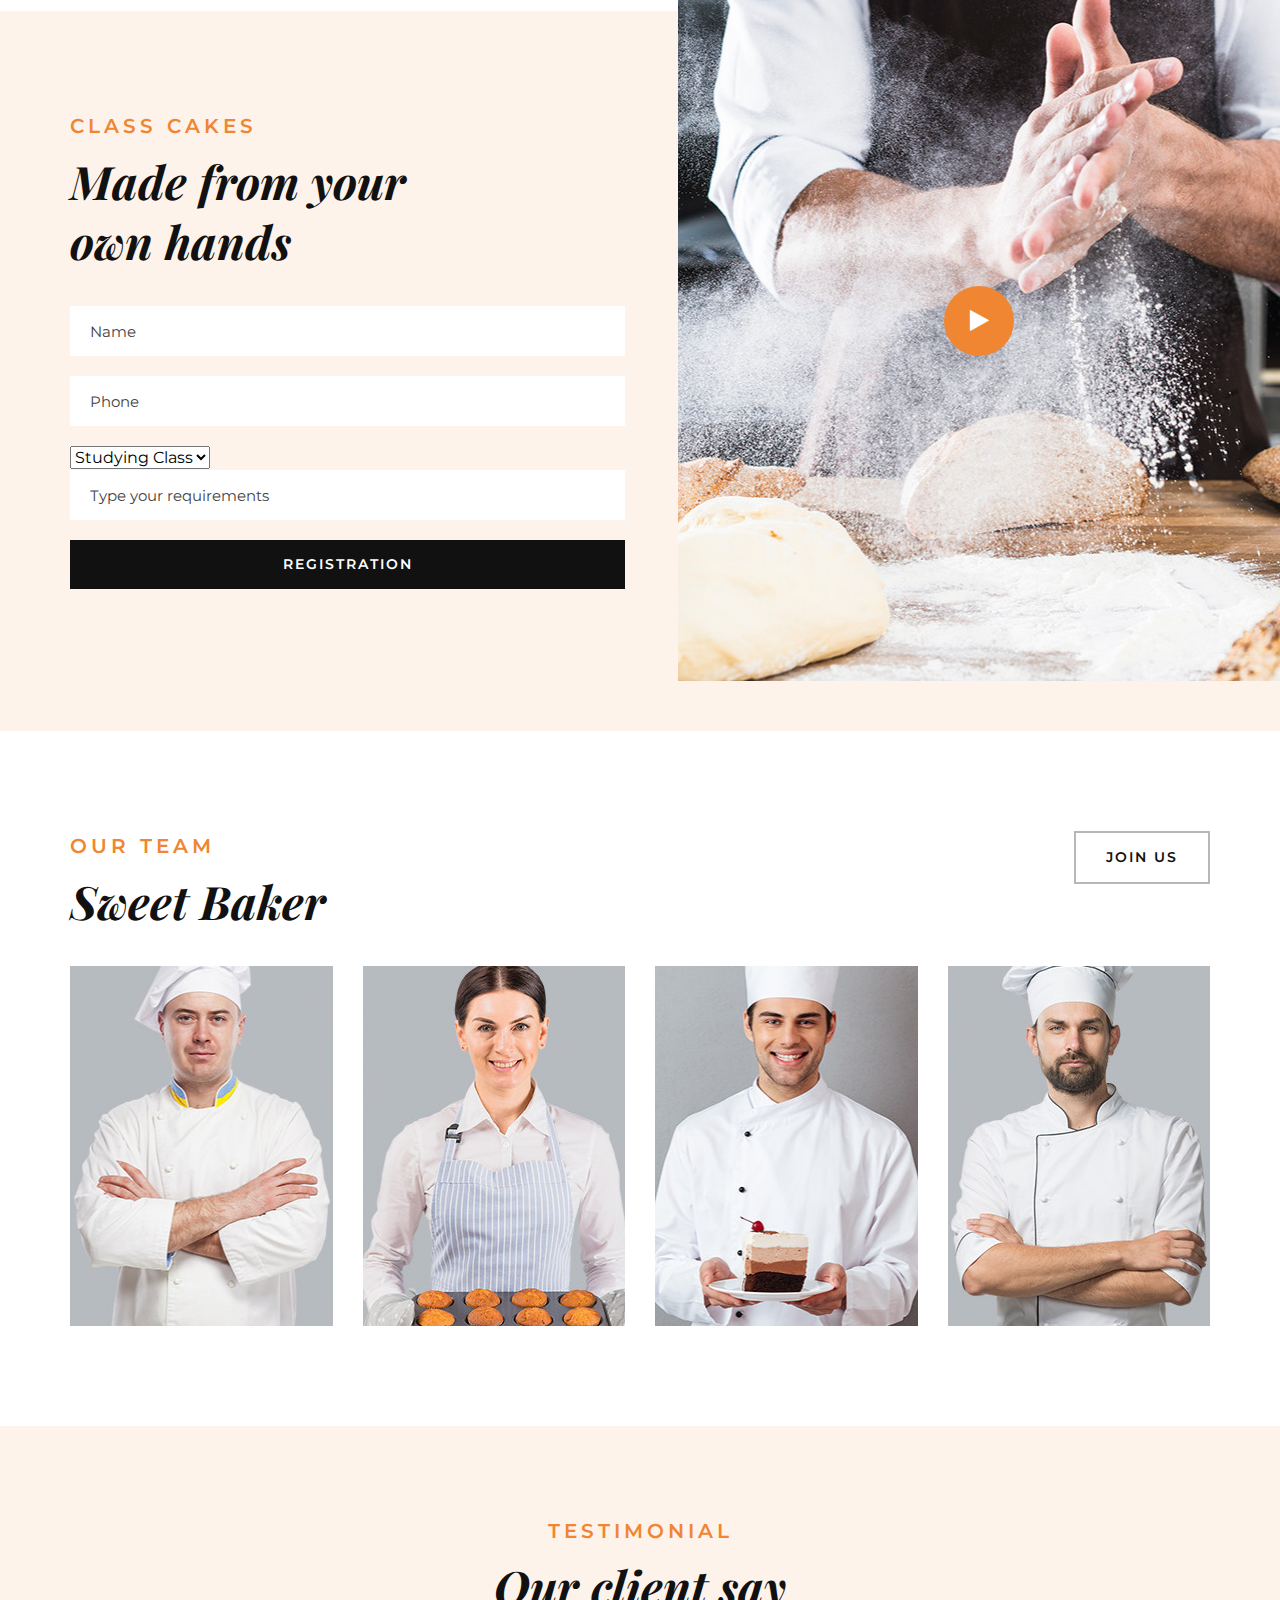
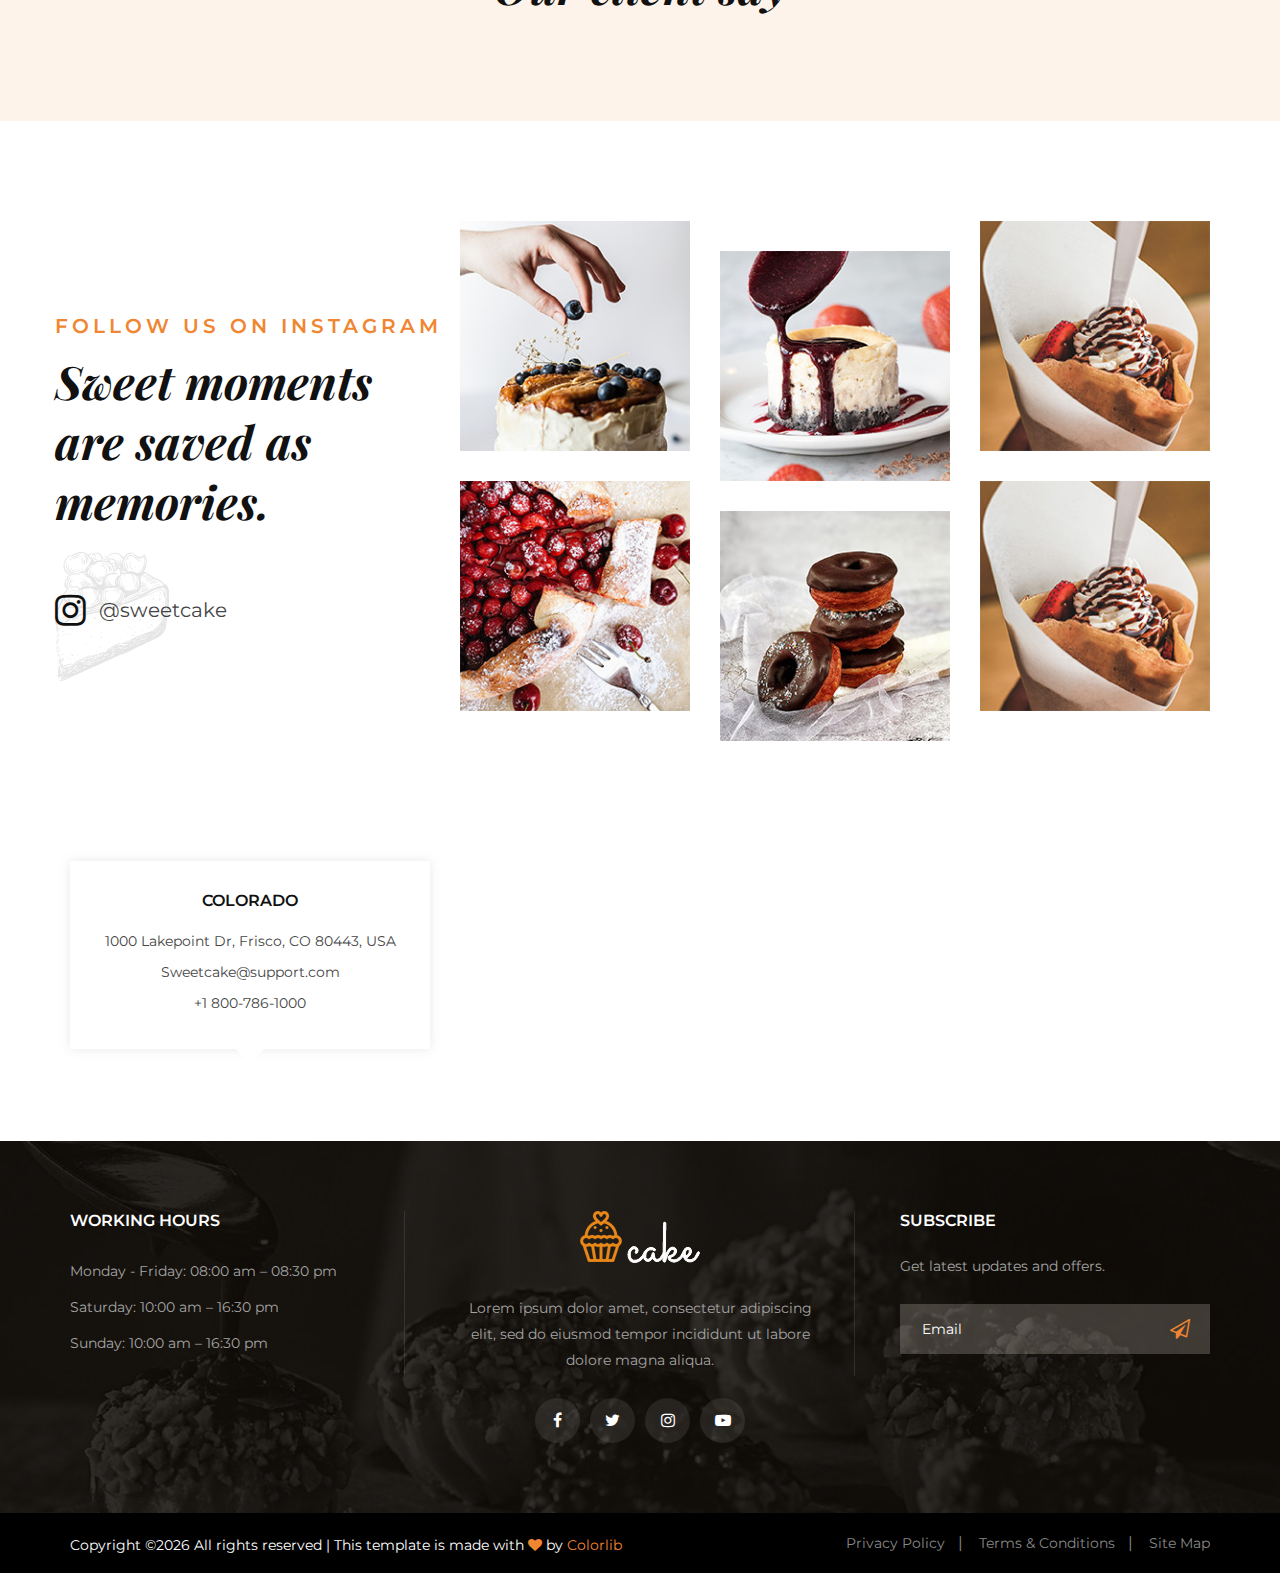
<file: index copy.html>
<!DOCTYPE html>
<html lang="zxx">

<head>
    <meta charset="UTF-8">
    <meta name="description" content="Cake Template">
    <meta name="keywords" content="Cake, unica, creative, html">
    <meta name="viewport" content="width=device-width, initial-scale=1.0">
    <meta http-equiv="X-UA-Compatible" content="ie=edge">
    <title>Cake | Template</title>

    <!-- Google Font -->
    <link href="https://fonts.googleapis.com/css2?family=Playfair+Display:wght@400;500;600;700;800;900&display=swap"
    rel="stylesheet">
    <link href="https://fonts.googleapis.com/css2?family=Montserrat:wght@300;400;500;600;700;800;900&display=swap"
    rel="stylesheet">

    <!-- Css Styles -->
    <link rel="stylesheet" href="css/bootstrap.min.css" type="text/css">
    <link rel="stylesheet" href="css/flaticon.css" type="text/css">
    <link rel="stylesheet" href="css/barfiller.css" type="text/css">
    <link rel="stylesheet" href="css/magnific-popup.css" type="text/css">
    <link rel="stylesheet" href="css/font-awesome.min.css" type="text/css">
    <link rel="stylesheet" href="css/elegant-icons.css" type="text/css">
    <link rel="stylesheet" href="css/nice-select.css" type="text/css">
    <link rel="stylesheet" href="css/owl.carousel.min.css" type="text/css">
    <link rel="stylesheet" href="css/slicknav.min.css" type="text/css">
    <link rel="stylesheet" href="css/style.css" type="text/css">
</head>

<body>
    <!-- Page Preloder -->
    <div id="preloder">
        <div class="loader"></div>
    </div>

    <!-- Offcanvas Menu Begin -->
    <div class="offcanvas-menu-overlay"></div>
    <div class="offcanvas-menu-wrapper">
        <div class="offcanvas__cart">
            <div class="offcanvas__cart__links">
                <a href="#" class="search-switch"><img src="img/search.png" alt=""></a>
                <a href="#"><img src="img/heart.png" alt=""></a>
            </div>
            <div class="offcanvas__cart__item">
                <a href="#"><img src="img/cart.png" alt=""> <span>0</span></a>
                <div class="cart__price">Cart: <span>$0.00</span></div>
            </div>
        </div>
        <div class="offcanvas__logo">
            <a href="./index.html"><img src="img/logo.png" alt=""></a>
        </div>
        <div id="mobile-menu-wrap"></div>
        <div class="offcanvas__option">
            <ul>
                <li>USD <span class="arrow_carrot-down"></span>
                    <ul>
                        <li>EUR</li>
                        <li>USD</li>
                    </ul>
                </li>
                <li>ENG <span class="arrow_carrot-down"></span>
                    <ul>
                        <li>Spanish</li>
                        <li>ENG</li>
                    </ul>
                </li>
                <li><a href="#">Sign in</a> <span class="arrow_carrot-down"></span></li>
            </ul>
        </div>
    </div>
    <!-- Offcanvas Menu End -->

    <!-- Header Section Begin -->
    <header class="header">
        <div class="header__top">
            <div class="container">
                <div class="row">
                    <div class="col-lg-12">
                        <div class="header__top__inner">
                            <div class="header__top__left">
                                <ul>
                                    <li>USD <span class="arrow_carrot-down"></span>
                                        <ul>
                                            <li>EUR</li>
                                            <li>USD</li>
                                        </ul>
                                    </li>
                                    <li>ENG <span class="arrow_carrot-down"></span>
                                        <ul>
                                            <li>Spanish</li>
                                            <li>ENG</li>
                                        </ul>
                                    </li>
                                    <li><a href="#">Sign in</a> <span class="arrow_carrot-down"></span></li>
                                </ul>
                            </div>
                            <div class="header__logo">
                                <a href="./index.html"><img src="img/logo.png" alt=""></a>
                            </div>
                            <div class="header__top__right">
                                <div class="header__top__right__links">
                                    <a href="#" class="search-switch"><img src="img/search.png" alt=""></a>
                                    <a href="#"><img src="img/heart.png" alt=""></a>
                                </div>
                                <div class="header__top__right__cart">
                                    <a href="#"><img src="img/cart.png" alt=""> <span>0</span></a>
                                    <div class="cart__price">Cart: <span>$0.00</span></div>
                                </div>
                            </div>
                        </div>
                    </div>
                </div>
                <div class="canvas__open"><i class="fa fa-bars"></i></div>
            </div>
        </div>
        <div class="container">
            <div class="row">
                <div class="col-lg-12">
                    <nav class="header__menu mobile-menu">
                        <ul>
                            <li class="active"><a href="./index.html">Home</a></li>
                            <li><a href="./about.html">About</a></li>
                            <li><a href="./shop.html">Shop</a></li>
                            <li><a href="#">Pages</a>
                                <ul class="dropdown">
                                    <li><a href="./shop-details.html">Shop Details</a></li>
                                    <li><a href="./shoping-cart.html">Shoping Cart</a></li>
                                    <li><a href="./checkout.html">Check Out</a></li>
                                    <li><a href="./wisslist.html">Wisslist</a></li>
                                    <li><a href="./Class.html">Class</a></li>
                                    <li><a href="./blog-details.html">Blog Details</a></li>
                                </ul>
                            </li>
                            <li><a href="./blog.html">Blog</a></li>
                            <li><a href="./contact.html">Contact</a></li>
                        </ul>
                    </nav>
                </div>
            </div>
        </div>
    </header>
    <!-- Header Section End -->

    <!-- Hero Section Begin -->
    <section class="hero">
        <div class="hero__slider owl-carousel">
            <div class="hero__item set-bg" data-setbg="img/hero-1.jpg">
                <div class="container">
                    <div class="row d-flex justify-content-center">
                        <div class="col-lg-8">
                            <div class="hero__text">
                                <h2>Making your life sweeter one bite at a time!</h2>
                                <a href="#" class="primary-btn">Our cakes</a>
                            </div>
                        </div>
                    </div>
                </div>
            </div>
            <div class="hero__item set-bg" data-setbg="img/hero-1.jpg">
                <div class="container">
                    <div class="row d-flex justify-content-center">
                        <div class="col-lg-8">
                            <div class="hero__text">
                                <h2>Making your life sweeter one bite at a time!</h2>
                                <a href="#" class="primary-btn">Our cakes</a>
                            </div>
                        </div>
                    </div>
                </div>
            </div>
        </div>
    </section>
    <!-- Hero Section End -->

    <!-- About Section Begin -->
    <section class="about spad">
        <div class="container">
            <div class="row">
                <div class="col-lg-6 col-md-6">
                    <div class="about__text">
                        <div class="section-title">
                            <span>About Cake shop</span>
                            <h2>Cakes and bakes from the house of Queens!</h2>
                        </div>
                        <p>The "Cake Shop" is a Jordanian Brand that started as a small family business. The owners are
                        Dr. Iyad Sultan and Dr. Sereen Sharabati, supported by a staff of 80 employees.</p>
                    </div>
                </div>
                <div class="col-lg-6 col-md-6">
                    <div class="about__bar">
                        <div class="about__bar__item">
                            <p>Cake design</p>
                            <div id="bar1" class="barfiller">
                                <div class="tipWrap"><span class="tip"></span></div>
                                <span class="fill" data-percentage="95"></span>
                            </div>
                        </div>
                        <div class="about__bar__item">
                            <p>Cake Class</p>
                            <div id="bar2" class="barfiller">
                                <div class="tipWrap"><span class="tip"></span></div>
                                <span class="fill" data-percentage="80"></span>
                            </div>
                        </div>
                        <div class="about__bar__item">
                            <p>Cake Recipes</p>
                            <div id="bar3" class="barfiller">
                                <div class="tipWrap"><span class="tip"></span></div>
                                <span class="fill" data-percentage="90"></span>
                            </div>
                        </div>
                    </div>
                </div>
            </div>
        </div>
    </section>
    <!-- About Section End -->

    <!-- Categories Section Begin -->
    <div class="categories">
        <div class="container">
            <div class="row">
                <div class="categories__slider owl-carousel">
                    <div class="categories__item">
                        <div class="categories__item__icon">
                            <span class="flaticon-029-cupcake-3"></span>
                            <h5>Cupcake</h5>
                        </div>
                    </div>
                    <div class="categories__item">
                        <div class="categories__item__icon">
                            <span class="flaticon-034-chocolate-roll"></span>
                            <h5>Butter</h5>
                        </div>
                    </div>
                    <div class="categories__item">
                        <div class="categories__item__icon">
                            <span class="flaticon-005-pancake"></span>
                            <h5>Red Velvet</h5>
                        </div>
                    </div>
                    <div class="categories__item">
                        <div class="categories__item__icon">
                            <span class="flaticon-030-cupcake-2"></span>
                            <h5>Biscuit</h5>
                        </div>
                    </div>
                    <div class="categories__item">
                        <div class="categories__item__icon">
                            <span class="flaticon-006-macarons"></span>
                            <h5>Donut</h5>
                        </div>
                    </div>
                    <div class="categories__item">
                        <div class="categories__item__icon">
                            <span class="flaticon-006-macarons"></span>
                            <h5>Cupcake</h5>
                        </div>
                    </div>
                </div>
            </div>
        </div>
    </div>
    <!-- Categories Section End -->

    <!-- Product Section Begin -->
    <section class="product spad">
        <div class="container">
            <div class="row">
                <div class="col-lg-3 col-md-6 col-sm-6">
                    <div class="product__item">
                        <div class="product__item__pic set-bg" data-setbg="img/product-1.jpg">
                            <div class="product__label">
                                <span>Cupcake</span>
                            </div>
                        </div>
                        <div class="product__item__text">
                            <h6><a href="#">Dozen Cupcakes</a></h6>
                            <div class="product__item__price">$32.00</div>
                            <div class="cart_add">
                                <a href="#">Add to cart</a>
                            </div>
                        </div>
                    </div>
                </div>
                <div class="col-lg-3 col-md-6 col-sm-6">
                    <div class="product__item">
                        <div class="product__item__pic set-bg" data-setbg="img/product-2.jpg">
                            <div class="product__label">
                                <span>Cupcake</span>
                            </div>
                        </div>
                        <div class="product__item__text">
                            <h6><a href="#">Cookies and Cream</a></h6>
                            <div class="product__item__price">$30.00</div>
                            <div class="cart_add">
                                <a href="#">Add to cart</a>
                            </div>
                        </div>
                    </div>
                </div>
                <div class="col-lg-3 col-md-6 col-sm-6">
                    <div class="product__item">
                        <div class="product__item__pic set-bg" data-setbg="img/product-3.jpg">
                            <div class="product__label">
                                <span>Cupcake</span>
                            </div>
                        </div>
                        <div class="product__item__text">
                            <h6><a href="#">Gluten Free Mini Dozen</a></h6>
                            <div class="product__item__price">$31.00</div>
                            <div class="cart_add">
                                <a href="#">Add to cart</a>
                            </div>
                        </div>
                    </div>
                </div>
                <div class="col-lg-3 col-md-6 col-sm-6">
                    <div class="product__item">
                        <div class="product__item__pic set-bg" data-setbg="img/product-4.jpg">
                            <div class="product__label">
                                <span>Cupcake</span>
                            </div>
                        </div>
                        <div class="product__item__text">
                            <h6><a href="#">Cookie Dough</a></h6>
                            <div class="product__item__price">$25.00</div>
                            <div class="cart_add">
                                <a href="#">Add to cart</a>
                            </div>
                        </div>
                    </div>
                </div>
                <div class="col-lg-3 col-md-6 col-sm-6">
                    <div class="product__item">
                        <div class="product__item__pic set-bg" data-setbg="img/product-5.jpg">
                            <div class="product__label">
                                <span>Cupcake</span>
                            </div>
                        </div>
                        <div class="product__item__text">
                            <h6><a href="#">Vanilla Salted Caramel</a></h6>
                            <div class="product__item__price">$05.00</div>
                            <div class="cart_add">
                                <a href="#">Add to cart</a>
                            </div>
                        </div>
                    </div>
                </div>
                <div class="col-lg-3 col-md-6 col-sm-6">
                    <div class="product__item">
                        <div class="product__item__pic set-bg" data-setbg="img/product-6.jpg">
                            <div class="product__label">
                                <span>Cupcake</span>
                            </div>
                        </div>
                        <div class="product__item__text">
                            <h6><a href="#">German Chocolate</a></h6>
                            <div class="product__item__price">$14.00</div>
                            <div class="cart_add">
                                <a href="#">Add to cart</a>
                            </div>
                        </div>
                    </div>
                </div>
                <div class="col-lg-3 col-md-6 col-sm-6">
                    <div class="product__item">
                        <div class="product__item__pic set-bg" data-setbg="img/product-7.jpg">
                            <div class="product__label">
                                <span>Cupcake</span>
                            </div>
                        </div>
                        <div class="product__item__text">
                            <h6><a href="#">Dulce De Leche</a></h6>
                            <div class="product__item__price">$32.00</div>
                            <div class="cart_add">
                                <a href="#">Add to cart</a>
                            </div>
                        </div>
                    </div>
                </div>
                <div class="col-lg-3 col-md-6 col-sm-6">
                    <div class="product__item">
                        <div class="product__item__pic set-bg" data-setbg="img/product-8.jpg">
                            <div class="product__label">
                                <span>Cupcake</span>
                            </div>
                        </div>
                        <div class="product__item__text">
                            <h6><a href="#">Mississippi Mud</a></h6>
                            <div class="product__item__price">$08.00</div>
                            <div class="cart_add">
                                <a href="#">Add to cart</a>
                            </div>
                        </div>
                    </div>
                </div>
            </div>
        </div>
    </section>
    <!-- Product Section End -->

    <!-- Class Section Begin -->
    <section class="class spad">
        <div class="container">
            <div class="row">
                <div class="col-lg-6">
                    <div class="class__form">
                        <div class="section-title">
                            <span>Class cakes</span>
                            <h2>Made from your <br />own hands</h2>
                        </div>
                        <form action="#">
                            <input type="text" placeholder="Name">
                            <input type="text" placeholder="Phone">
                            <select>
                                <option value="">Studying Class</option>
                                <option value="">Writting Class</option>
                                <option value="">Reading Class</option>
                            </select>
                            <input type="text" placeholder="Type your requirements">
                            <button type="submit" class="site-btn">registration</button>
                        </form>
                    </div>
                </div>
            </div>
            <div class="class__video set-bg" data-setbg="img/class-video.jpg">
                <a href="https://www.youtube.com/watch?v=8PJ3_p7VqHw&list=RD8PJ3_p7VqHw&start_radio=1"
                class="play-btn video-popup"><i class="fa fa-play"></i></a>
            </div>
        </div>
    </section>
    <!-- Class Section End -->

    <!-- Team Section Begin -->
    <section class="team spad">
        <div class="container">
            <div class="row">
                <div class="col-lg-7 col-md-7 col-sm-7">
                    <div class="section-title">
                        <span>Our team</span>
                        <h2>Sweet Baker </h2>
                    </div>
                </div>
                <div class="col-lg-5 col-md-5 col-sm-5">
                    <div class="team__btn">
                        <a href="#" class="primary-btn">Join Us</a>
                    </div>
                </div>
            </div>
            <div class="row">
                <div class="col-lg-3 col-md-6 col-sm-6">
                    <div class="team__item set-bg" data-setbg="img/team-1.jpg">
                        <div class="team__item__text">
                            <h6>Randy Butler</h6>
                            <span>Decorater</span>
                            <div class="team__item__social">
                                <a href="#"><i class="fa fa-facebook"></i></a>
                                <a href="#"><i class="fa fa-twitter"></i></a>
                                <a href="#"><i class="fa fa-instagram"></i></a>
                                <a href="#"><i class="fa fa-youtube-play"></i></a>
                            </div>
                        </div>
                    </div>
                </div>
                <div class="col-lg-3 col-md-6 col-sm-6">
                    <div class="team__item set-bg" data-setbg="img/team-2.jpg">
                        <div class="team__item__text">
                            <h6>Randy Butler</h6>
                            <span>Decorater</span>
                            <div class="team__item__social">
                                <a href="#"><i class="fa fa-facebook"></i></a>
                                <a href="#"><i class="fa fa-twitter"></i></a>
                                <a href="#"><i class="fa fa-instagram"></i></a>
                                <a href="#"><i class="fa fa-youtube-play"></i></a>
                            </div>
                        </div>
                    </div>
                </div>
                <div class="col-lg-3 col-md-6 col-sm-6">
                    <div class="team__item set-bg" data-setbg="img/team-3.jpg">
                        <div class="team__item__text">
                            <h6>Randy Butler</h6>
                            <span>Decorater</span>
                            <div class="team__item__social">
                                <a href="#"><i class="fa fa-facebook"></i></a>
                                <a href="#"><i class="fa fa-twitter"></i></a>
                                <a href="#"><i class="fa fa-instagram"></i></a>
                                <a href="#"><i class="fa fa-youtube-play"></i></a>
                            </div>
                        </div>
                    </div>
                </div>
                <div class="col-lg-3 col-md-6 col-sm-6">
                    <div class="team__item set-bg" data-setbg="img/team-4.jpg">
                        <div class="team__item__text">
                            <h6>Randy Butler</h6>
                            <span>Decorater</span>
                            <div class="team__item__social">
                                <a href="#"><i class="fa fa-facebook"></i></a>
                                <a href="#"><i class="fa fa-twitter"></i></a>
                                <a href="#"><i class="fa fa-instagram"></i></a>
                                <a href="#"><i class="fa fa-youtube-play"></i></a>
                            </div>
                        </div>
                    </div>
                </div>
            </div>
        </div>
    </section>
    <!-- Team Section End -->

    <!-- Testimonial Section Begin -->
    <section class="testimonial spad">
        <div class="container">
            <div class="row">
                <div class="col-lg-12 text-center">
                    <div class="section-title">
                        <span>Testimonial</span>
                        <h2>Our client say</h2>
                    </div>
                </div>
            </div>
            <div class="row">
                <div class="testimonial__slider owl-carousel">
                    <div class="col-lg-6">
                        <div class="testimonial__item">
                            <div class="testimonial__author">
                                <div class="testimonial__author__pic">
                                    <img src="img/ta-1.jpg" alt="">
                                </div>
                                <div class="testimonial__author__text">
                                    <h5>Kerry D.Silva</h5>
                                    <span>New york</span>
                                </div>
                            </div>
                            <div class="rating">
                                <span class="icon_star"></span>
                                <span class="icon_star"></span>
                                <span class="icon_star"></span>
                                <span class="icon_star"></span>
                                <span class="icon_star-half_alt"></span>
                            </div>
                            <p>Lorem ipsum dolor sit amet, consectetur adipiscing elit, sed do eiusmod tempor incididunt
                            ut labore et dolore magna aliqua viverra lacus vel facilisis.</p>
                        </div>
                    </div>
                    <div class="col-lg-6">
                        <div class="testimonial__item">
                            <div class="testimonial__author">
                                <div class="testimonial__author__pic">
                                    <img src="img/ta-2.jpg" alt="">
                                </div>
                                <div class="testimonial__author__text">
                                    <h5>Kerry D.Silva</h5>
                                    <span>New york</span>
                                </div>
                            </div>
                            <div class="rating">
                                <span class="icon_star"></span>
                                <span class="icon_star"></span>
                                <span class="icon_star"></span>
                                <span class="icon_star"></span>
                                <span class="icon_star-half_alt"></span>
                            </div>
                            <p>Lorem ipsum dolor sit amet, consectetur adipiscing elit, sed do eiusmod tempor incididunt
                            ut labore et dolore magna aliqua viverra lacus vel facilisis.</p>
                        </div>
                    </div>
                    <div class="col-lg-6">
                        <div class="testimonial__item">
                            <div class="testimonial__author">
                                <div class="testimonial__author__pic">
                                    <img src="img/ta-1.jpg" alt="">
                                </div>
                                <div class="testimonial__author__text">
                                    <h5>Ophelia Nunez</h5>
                                    <span>London</span>
                                </div>
                            </div>
                            <div class="rating">
                                <span class="icon_star"></span>
                                <span class="icon_star"></span>
                                <span class="icon_star"></span>
                                <span class="icon_star"></span>
                                <span class="icon_star-half_alt"></span>
                            </div>
                            <p>Lorem ipsum dolor sit amet, consectetur adipiscing elit, sed do eiusmod tempor incididunt
                            ut labore et dolore magna aliqua viverra lacus vel facilisis.</p>
                        </div>
                    </div>
                    <div class="col-lg-6">
                        <div class="testimonial__item">
                            <div class="testimonial__author">
                                <div class="testimonial__author__pic">
                                    <img src="img/ta-2.jpg" alt="">
                                </div>
                                <div class="testimonial__author__text">
                                    <h5>Kerry D.Silva</h5>
                                    <span>New york</span>
                                </div>
                            </div>
                            <div class="rating">
                                <span class="icon_star"></span>
                                <span class="icon_star"></span>
                                <span class="icon_star"></span>
                                <span class="icon_star"></span>
                                <span class="icon_star-half_alt"></span>
                            </div>
                            <p>Lorem ipsum dolor sit amet, consectetur adipiscing elit, sed do eiusmod tempor incididunt
                            ut labore et dolore magna aliqua viverra lacus vel facilisis.</p>
                        </div>
                    </div>
                    <div class="col-lg-6">
                        <div class="testimonial__item">
                            <div class="testimonial__author">
                                <div class="testimonial__author__pic">
                                    <img src="img/ta-1.jpg" alt="">
                                </div>
                                <div class="testimonial__author__text">
                                    <h5>Ophelia Nunez</h5>
                                    <span>London</span>
                                </div>
                            </div>
                            <div class="rating">
                                <span class="icon_star"></span>
                                <span class="icon_star"></span>
                                <span class="icon_star"></span>
                                <span class="icon_star"></span>
                                <span class="icon_star-half_alt"></span>
                            </div>
                            <p>Lorem ipsum dolor sit amet, consectetur adipiscing elit, sed do eiusmod tempor incididunt
                            ut labore et dolore magna aliqua viverra lacus vel facilisis.</p>
                        </div>
                    </div>
                    <div class="col-lg-6">
                        <div class="testimonial__item">
                            <div class="testimonial__author">
                                <div class="testimonial__author__pic">
                                    <img src="img/ta-2.jpg" alt="">
                                </div>
                                <div class="testimonial__author__text">
                                    <h5>Kerry D.Silva</h5>
                                    <span>New york</span>
                                </div>
                            </div>
                            <div class="rating">
                                <span class="icon_star"></span>
                                <span class="icon_star"></span>
                                <span class="icon_star"></span>
                                <span class="icon_star"></span>
                                <span class="icon_star-half_alt"></span>
                            </div>
                            <p>Lorem ipsum dolor sit amet, consectetur adipiscing elit, sed do eiusmod tempor incididunt
                            ut labore et dolore magna aliqua viverra lacus vel facilisis.</p>
                        </div>
                    </div>
                </div>
            </div>
        </div>
    </section>
    <!-- Testimonial Section End -->

    <!-- Instagram Section Begin -->
    <section class="instagram spad">
        <div class="container">
            <div class="row">
                <div class="col-lg-4 p-0">
                    <div class="instagram__text">
                        <div class="section-title">
                            <span>Follow us on instagram</span>
                            <h2>Sweet moments are saved as memories.</h2>
                        </div>
                        <h5><i class="fa fa-instagram"></i> @sweetcake</h5>
                    </div>
                </div>
                <div class="col-lg-8">
                    <div class="row">
                        <div class="col-lg-4 col-md-4 col-sm-4 col-6">
                            <div class="instagram__pic">
                                <img src="img/instagram-1.jpg" alt="">
                            </div>
                        </div>
                        <div class="col-lg-4 col-md-4 col-sm-4 col-6">
                            <div class="instagram__pic middle__pic">
                                <img src="img/instagram-2.jpg" alt="">
                            </div>
                        </div>
                        <div class="col-lg-4 col-md-4 col-sm-4 col-6">
                            <div class="instagram__pic">
                                <img src="img/instagram-3.jpg" alt="">
                            </div>
                        </div>
                        <div class="col-lg-4 col-md-4 col-sm-4 col-6">
                            <div class="instagram__pic">
                                <img src="img/instagram-4.jpg" alt="">
                            </div>
                        </div>
                        <div class="col-lg-4 col-md-4 col-sm-4 col-6">
                            <div class="instagram__pic middle__pic">
                                <img src="img/instagram-5.jpg" alt="">
                            </div>
                        </div>
                        <div class="col-lg-4 col-md-4 col-sm-4 col-6">
                            <div class="instagram__pic">
                                <img src="img/instagram-3.jpg" alt="">
                            </div>
                        </div>
                    </div>
                </div>
            </div>
        </div>
    </section>
    <!-- Instagram Section End -->

    <!-- Map Begin -->
    <div class="map">
        <div class="container">
            <div class="row">
                <div class="col-lg-4 col-md-7">
                    <div class="map__inner">
                        <h6>COlorado</h6>
                        <ul>
                            <li>1000 Lakepoint Dr, Frisco, CO 80443, USA</li>
                            <li>Sweetcake@support.com</li>
                            <li>+1 800-786-1000</li>
                        </ul>
                    </div>
                </div>
            </div>
        </div>
        <div class="map__iframe">
            <iframe src="https://www.google.com/maps/embed?pb=!1m14!1m12!1m3!1d10784.188505644011!2d19.053119335158936!3d47.48899529453826!2m3!1f0!2f0!3f0!3m2!1i1024!2i768!4f13.1!5e0!3m2!1sen!2sbd!4v1543907528304" height="300" style="border:0;" allowfullscreen="" aria-hidden="false" tabindex="0"></iframe>
        </div>
    </div>
    <!-- Map End -->

    <!-- Footer Section Begin -->
    <footer class="footer set-bg" data-setbg="img/footer-bg.jpg">
        <div class="container">
            <div class="row">
                <div class="col-lg-4 col-md-6 col-sm-6">
                    <div class="footer__widget">
                        <h6>WORKING HOURS</h6>
                        <ul>
                            <li>Monday - Friday: 08:00 am – 08:30 pm</li>
                            <li>Saturday: 10:00 am – 16:30 pm</li>
                            <li>Sunday: 10:00 am – 16:30 pm</li>
                        </ul>
                    </div>
                </div>
                <div class="col-lg-4 col-md-6 col-sm-6">
                    <div class="footer__about">
                        <div class="footer__logo">
                            <a href="#"><img src="img/footer-logo.png" alt=""></a>
                        </div>
                        <p>Lorem ipsum dolor amet, consectetur adipiscing elit, sed do eiusmod tempor incididunt ut
                        labore dolore magna aliqua.</p>
                        <div class="footer__social">
                            <a href="#"><i class="fa fa-facebook"></i></a>
                            <a href="#"><i class="fa fa-twitter"></i></a>
                            <a href="#"><i class="fa fa-instagram"></i></a>
                            <a href="#"><i class="fa fa-youtube-play"></i></a>
                        </div>
                    </div>
                </div>
                <div class="col-lg-4 col-md-6 col-sm-6">
                    <div class="footer__newslatter">
                        <h6>Subscribe</h6>
                        <p>Get latest updates and offers.</p>
                        <form action="#">
                            <input type="text" placeholder="Email">
                            <button type="submit"><i class="fa fa-send-o"></i></button>
                        </form>
                    </div>
                </div>
            </div>
        </div>
        <div class="copyright">
            <div class="container">
                <div class="row">
                    <div class="col-lg-7">
                        <p class="copyright__text text-white"><!-- Link back to Colorlib can't be removed. Template is licensed under CC BY 3.0. -->
                          Copyright &copy;<script>document.write(new Date().getFullYear());</script> All rights reserved | This template is made with <i class="fa fa-heart" aria-hidden="true"></i> by <a href="https://colorlib.com" target="_blank">Colorlib</a>
                          <!-- Link back to Colorlib can't be removed. Template is licensed under CC BY 3.0. -->
                      </p>
                  </div>
                  <div class="col-lg-5">
                    <div class="copyright__widget">
                        <ul>
                            <li><a href="#">Privacy Policy</a></li>
                            <li><a href="#">Terms & Conditions</a></li>
                            <li><a href="#">Site Map</a></li>
                        </ul>
                    </div>
                </div>
            </div>
        </div>
    </div>
</footer>
<!-- Footer Section End -->

<!-- Search Begin -->
<div class="search-model">
    <div class="h-100 d-flex align-items-center justify-content-center">
        <div class="search-close-switch">+</div>
        <form class="search-model-form">
            <input type="text" id="search-input" placeholder="Search here.....">
        </form>
    </div>
</div>
<!-- Search End -->

<!-- Js Plugins -->
<script src="js/jquery-3.3.1.min.js"></script>
<script src="js/bootstrap.min.js"></script>
<script src="js/jquery.nice-select.min.js"></script>
<script src="js/jquery.barfiller.js"></script>
<script src="js/jquery.magnific-popup.min.js"></script>
<script src="js/jquery.slicknav.js"></script>
<script src="js/owl.carousel.min.js"></script>
<script src="js/jquery.nicescroll.min.js"></script>
<script src="js/main.js"></script>
</body>

</html>
</file>
<file: css/flaticon.css>
/*
  	Flaticon icon font: Flaticon
  	Creation date: 08/11/2017 08:35
  	*/

@font-face {
  font-family: "Flaticon";
  src: url("../fonts/Flaticon.eot");
  src: url("../fonts/Flaticon.eot?#iefix") format("embedded-opentype"),
       url("../fonts/Flaticon.woff") format("woff"),
       url("../fonts/Flaticon.ttf") format("truetype"),
       url("../fonts/Flaticon.svg#Flaticon") format("svg");
  font-weight: normal;
  font-style: normal;
}

@media screen and (-webkit-min-device-pixel-ratio:0) {
  @font-face {
    font-family: "Flaticon";
    src: url("../fonts/Flaticon.svg#Flaticon") format("svg");
  }
}

[class^="flaticon-"]:before, [class*=" flaticon-"]:before,
[class^="flaticon-"]:after, [class*=" flaticon-"]:after {   
  font-family: Flaticon;
  font-size: 60px;
  font-style: normal;
}

.flaticon-001-strawberry:before { content: "\f100"; }
.flaticon-002-cake-14:before { content: "\f101"; }
.flaticon-003-cake-13:before { content: "\f102"; }
.flaticon-004-piece-of-cake:before { content: "\f103"; }
.flaticon-005-pancake:before { content: "\f104"; }
.flaticon-006-macarons:before { content: "\f105"; }
.flaticon-007-cake-12:before { content: "\f106"; }
.flaticon-008-lollipop-1:before { content: "\f107"; }
.flaticon-009-lollipop:before { content: "\f108"; }
.flaticon-010-cake-11:before { content: "\f109"; }
.flaticon-011-ice-cream-11:before { content: "\f10a"; }
.flaticon-012-ice-cream-10:before { content: "\f10b"; }
.flaticon-013-ice-cream-9:before { content: "\f10c"; }
.flaticon-014-ice-cream-8:before { content: "\f10d"; }
.flaticon-015-ice-cream-7:before { content: "\f10e"; }
.flaticon-016-ice-cream-6:before { content: "\f10f"; }
.flaticon-017-ice-cream-5:before { content: "\f110"; }
.flaticon-018-ice-cream-4:before { content: "\f111"; }
.flaticon-019-ice-cream-3:before { content: "\f112"; }
.flaticon-020-ice-cream-2:before { content: "\f113"; }
.flaticon-021-ice-cream-1:before { content: "\f114"; }
.flaticon-022-ice-cream:before { content: "\f115"; }
.flaticon-023-doughnut:before { content: "\f116"; }
.flaticon-024-cupcake-8:before { content: "\f117"; }
.flaticon-025-cupcake-7:before { content: "\f118"; }
.flaticon-026-cupcake-6:before { content: "\f119"; }
.flaticon-027-cupcake-5:before { content: "\f11a"; }
.flaticon-028-cupcake-4:before { content: "\f11b"; }
.flaticon-029-cupcake-3:before { content: "\f11c"; }
.flaticon-030-cupcake-2:before { content: "\f11d"; }
.flaticon-031-cupcake-1:before { content: "\f11e"; }
.flaticon-032-cupcake:before { content: "\f11f"; }
.flaticon-033-cake-10:before { content: "\f120"; }
.flaticon-034-chocolate-roll:before { content: "\f121"; }
.flaticon-035-cake-9:before { content: "\f122"; }
.flaticon-036-chocolate-1:before { content: "\f123"; }
.flaticon-037-chocolate:before { content: "\f124"; }
.flaticon-038-cake-8:before { content: "\f125"; }
.flaticon-039-candy-2:before { content: "\f126"; }
.flaticon-040-candy-1:before { content: "\f127"; }
.flaticon-041-candy:before { content: "\f128"; }
.flaticon-042-candies:before { content: "\f129"; }
.flaticon-043-cake-7:before { content: "\f12a"; }
.flaticon-044-cake-6:before { content: "\f12b"; }
.flaticon-045-cake-5:before { content: "\f12c"; }
.flaticon-046-cake-4:before { content: "\f12d"; }
.flaticon-047-cake-3:before { content: "\f12e"; }
.flaticon-048-cake-2:before { content: "\f12f"; }
.flaticon-049-cake-1:before { content: "\f130"; }
.flaticon-050-cake:before { content: "\f131"; }
</file>
<file: css/barfiller.css>
.barfiller {
    width:100%;
    height:12px;
    background:#fcfcfc;
    border:1px solid #ccc;
    position:relative;
    margin-bottom:20px;
    box-shadow: inset 1px 4px 9px -6px rgba(0,0,0,.5); 
    -moz-box-shadow: inset 1px 4px 9px -6px rgba(0,0,0,.5); 
}

.barfiller .fill {
    display:block;
    position:relative;
    width:0px;
    height:100%;
    background:#333;
    z-index:1;
}

.barfiller .tipWrap {
    display:none;
}

.barfiller .tip {
    margin-top:-30px;
    padding:2px 4px;
    font-size:11px;
    color:#fff;
    left:0px;
    position:absolute;
    z-index:2;
    background: #333;
} 

.barfiller .tip:after {
    border:solid;
    border-color:rgba(0,0,0,.8) transparent;
    border-width:6px 6px 0 6px;
    content:"";
    display:block;
    position:absolute;
    left:9px;
    top:100%;
    z-index:9
}
</file>
<file: css/elegant-icons.css>
@font-face {
	font-family: 'ElegantIcons';
	src:url('../fonts/ElegantIcons.eot');
	src:url('../fonts/ElegantIcons.eot?#iefix') format('embedded-opentype'),
		url('../fonts/ElegantIcons.woff') format('woff'),
		url('../fonts/ElegantIcons.ttf') format('truetype'),
		url('../fonts/ElegantIcons.svg#ElegantIcons') format('svg');
	font-weight: normal;
	font-style: normal;
}

/* Use the following CSS code if you want to use data attributes for inserting your icons */
[data-icon]:before {
	font-family: 'ElegantIcons';
	content: attr(data-icon);
	speak: none;
	font-weight: normal;
	font-variant: normal;
	text-transform: none;
	line-height: 1;
	-webkit-font-smoothing: antialiased;
	-moz-osx-font-smoothing: grayscale;
}

/* Use the following CSS code if you want to have a class per icon */
/*
Instead of a list of all class selectors,
you can use the generic selector below, but it's slower:
[class*="your-class-prefix"] {
*/
.arrow_up, .arrow_down, .arrow_left, .arrow_right, .arrow_left-up, .arrow_right-up, .arrow_right-down, .arrow_left-down, .arrow-up-down, .arrow_up-down_alt, .arrow_left-right_alt, .arrow_left-right, .arrow_expand_alt2, .arrow_expand_alt, .arrow_condense, .arrow_expand, .arrow_move, .arrow_carrot-up, .arrow_carrot-down, .arrow_carrot-left, .arrow_carrot-right, .arrow_carrot-2up, .arrow_carrot-2down, .arrow_carrot-2left, .arrow_carrot-2right, .arrow_carrot-up_alt2, .arrow_carrot-down_alt2, .arrow_carrot-left_alt2, .arrow_carrot-right_alt2, .arrow_carrot-2up_alt2, .arrow_carrot-2down_alt2, .arrow_carrot-2left_alt2, .arrow_carrot-2right_alt2, .arrow_triangle-up, .arrow_triangle-down, .arrow_triangle-left, .arrow_triangle-right, .arrow_triangle-up_alt2, .arrow_triangle-down_alt2, .arrow_triangle-left_alt2, .arrow_triangle-right_alt2, .arrow_back, .icon_minus-06, .icon_plus, .icon_close, .icon_check, .icon_minus_alt2, .icon_plus_alt2, .icon_close_alt2, .icon_check_alt2, .icon_zoom-out_alt, .icon_zoom-in_alt, .icon_search, .icon_box-empty, .icon_box-selected, .icon_minus-box, .icon_plus-box, .icon_box-checked, .icon_circle-empty, .icon_circle-slelected, .icon_stop_alt2, .icon_stop, .icon_pause_alt2, .icon_pause, .icon_menu, .icon_menu-square_alt2, .icon_menu-circle_alt2, .icon_ul, .icon_ol, .icon_adjust-horiz, .icon_adjust-vert, .icon_document_alt, .icon_documents_alt, .icon_pencil, .icon_pencil-edit_alt, .icon_pencil-edit, .icon_folder-alt, .icon_folder-open_alt, .icon_folder-add_alt, .icon_info_alt, .icon_error-oct_alt, .icon_error-circle_alt, .icon_error-triangle_alt, .icon_question_alt2, .icon_question, .icon_comment_alt, .icon_chat_alt, .icon_vol-mute_alt, .icon_volume-low_alt, .icon_volume-high_alt, .icon_quotations, .icon_quotations_alt2, .icon_clock_alt, .icon_lock_alt, .icon_lock-open_alt, .icon_key_alt, .icon_cloud_alt, .icon_cloud-upload_alt, .icon_cloud-download_alt, .icon_image, .icon_images, .icon_lightbulb_alt, .icon_gift_alt, .icon_house_alt, .icon_genius, .icon_mobile, .icon_tablet, .icon_laptop, .icon_desktop, .icon_camera_alt, .icon_mail_alt, .icon_cone_alt, .icon_ribbon_alt, .icon_bag_alt, .icon_creditcard, .icon_cart_alt, .icon_paperclip, .icon_tag_alt, .icon_tags_alt, .icon_trash_alt, .icon_cursor_alt, .icon_mic_alt, .icon_compass_alt, .icon_pin_alt, .icon_pushpin_alt, .icon_map_alt, .icon_drawer_alt, .icon_toolbox_alt, .icon_book_alt, .icon_calendar, .icon_film, .icon_table, .icon_contacts_alt, .icon_headphones, .icon_lifesaver, .icon_piechart, .icon_refresh, .icon_link_alt, .icon_link, .icon_loading, .icon_blocked, .icon_archive_alt, .icon_heart_alt, .icon_star_alt, .icon_star-half_alt, .icon_star, .icon_star-half, .icon_tools, .icon_tool, .icon_cog, .icon_cogs, .arrow_up_alt, .arrow_down_alt, .arrow_left_alt, .arrow_right_alt, .arrow_left-up_alt, .arrow_right-up_alt, .arrow_right-down_alt, .arrow_left-down_alt, .arrow_condense_alt, .arrow_expand_alt3, .arrow_carrot_up_alt, .arrow_carrot-down_alt, .arrow_carrot-left_alt, .arrow_carrot-right_alt, .arrow_carrot-2up_alt, .arrow_carrot-2dwnn_alt, .arrow_carrot-2left_alt, .arrow_carrot-2right_alt, .arrow_triangle-up_alt, .arrow_triangle-down_alt, .arrow_triangle-left_alt, .arrow_triangle-right_alt, .icon_minus_alt, .icon_plus_alt, .icon_close_alt, .icon_check_alt, .icon_zoom-out, .icon_zoom-in, .icon_stop_alt, .icon_menu-square_alt, .icon_menu-circle_alt, .icon_document, .icon_documents, .icon_pencil_alt, .icon_folder, .icon_folder-open, .icon_folder-add, .icon_folder_upload, .icon_folder_download, .icon_info, .icon_error-circle, .icon_error-oct, .icon_error-triangle, .icon_question_alt, .icon_comment, .icon_chat, .icon_vol-mute, .icon_volume-low, .icon_volume-high, .icon_quotations_alt, .icon_clock, .icon_lock, .icon_lock-open, .icon_key, .icon_cloud, .icon_cloud-upload, .icon_cloud-download, .icon_lightbulb, .icon_gift, .icon_house, .icon_camera, .icon_mail, .icon_cone, .icon_ribbon, .icon_bag, .icon_cart, .icon_tag, .icon_tags, .icon_trash, .icon_cursor, .icon_mic, .icon_compass, .icon_pin, .icon_pushpin, .icon_map, .icon_drawer, .icon_toolbox, .icon_book, .icon_contacts, .icon_archive, .icon_heart, .icon_profile, .icon_group, .icon_grid-2x2, .icon_grid-3x3, .icon_music, .icon_pause_alt, .icon_phone, .icon_upload, .icon_download, .social_facebook, .social_twitter, .social_pinterest, .social_googleplus, .social_tumblr, .social_tumbleupon, .social_wordpress, .social_instagram, .social_dribbble, .social_vimeo, .social_linkedin, .social_rss, .social_deviantart, .social_share, .social_myspace, .social_skype, .social_youtube, .social_picassa, .social_googledrive, .social_flickr, .social_blogger, .social_spotify, .social_delicious, .social_facebook_circle, .social_twitter_circle, .social_pinterest_circle, .social_googleplus_circle, .social_tumblr_circle, .social_stumbleupon_circle, .social_wordpress_circle, .social_instagram_circle, .social_dribbble_circle, .social_vimeo_circle, .social_linkedin_circle, .social_rss_circle, .social_deviantart_circle, .social_share_circle, .social_myspace_circle, .social_skype_circle, .social_youtube_circle, .social_picassa_circle, .social_googledrive_alt2, .social_flickr_circle, .social_blogger_circle, .social_spotify_circle, .social_delicious_circle, .social_facebook_square, .social_twitter_square, .social_pinterest_square, .social_googleplus_square, .social_tumblr_square, .social_stumbleupon_square, .social_wordpress_square, .social_instagram_square, .social_dribbble_square, .social_vimeo_square, .social_linkedin_square, .social_rss_square, .social_deviantart_square, .social_share_square, .social_myspace_square, .social_skype_square, .social_youtube_square, .social_picassa_square, .social_googledrive_square, .social_flickr_square, .social_blogger_square, .social_spotify_square, .social_delicious_square, .icon_printer, .icon_calulator, .icon_building, .icon_floppy, .icon_drive, .icon_search-2, .icon_id, .icon_id-2, .icon_puzzle, .icon_like, .icon_dislike, .icon_mug, .icon_currency, .icon_wallet, .icon_pens, .icon_easel, .icon_flowchart, .icon_datareport, .icon_briefcase, .icon_shield, .icon_percent, .icon_globe, .icon_globe-2, .icon_target, .icon_hourglass, .icon_balance, .icon_rook, .icon_printer-alt, .icon_calculator_alt, .icon_building_alt, .icon_floppy_alt, .icon_drive_alt, .icon_search_alt, .icon_id_alt, .icon_id-2_alt, .icon_puzzle_alt, .icon_like_alt, .icon_dislike_alt, .icon_mug_alt, .icon_currency_alt, .icon_wallet_alt, .icon_pens_alt, .icon_easel_alt, .icon_flowchart_alt, .icon_datareport_alt, .icon_briefcase_alt, .icon_shield_alt, .icon_percent_alt, .icon_globe_alt, .icon_clipboard {
	font-family: 'ElegantIcons';
	speak: none;
	font-style: normal;
	font-weight: normal;
	font-variant: normal;
	text-transform: none;
	line-height: 1;
	-webkit-font-smoothing: antialiased;
}
.arrow_up:before {
	content: "\21";
}
.arrow_down:before {
	content: "\22";
}
.arrow_left:before {
	content: "\23";
}
.arrow_right:before {
	content: "\24";
}
.arrow_left-up:before {
	content: "\25";
}
.arrow_right-up:before {
	content: "\26";
}
.arrow_right-down:before {
	content: "\27";
}
.arrow_left-down:before {
	content: "\28";
}
.arrow-up-down:before {
	content: "\29";
}
.arrow_up-down_alt:before {
	content: "\2a";
}
.arrow_left-right_alt:before {
	content: "\2b";
}
.arrow_left-right:before {
	content: "\2c";
}
.arrow_expand_alt2:before {
	content: "\2d";
}
.arrow_expand_alt:before {
	content: "\2e";
}
.arrow_condense:before {
	content: "\2f";
}
.arrow_expand:before {
	content: "\30";
}
.arrow_move:before {
	content: "\31";
}
.arrow_carrot-up:before {
	content: "\32";
}
.arrow_carrot-down:before {
	content: "\33";
}
.arrow_carrot-left:before {
	content: "\34";
}
.arrow_carrot-right:before {
	content: "\35";
}
.arrow_carrot-2up:before {
	content: "\36";
}
.arrow_carrot-2down:before {
	content: "\37";
}
.arrow_carrot-2left:before {
	content: "\38";
}
.arrow_carrot-2right:before {
	content: "\39";
}
.arrow_carrot-up_alt2:before {
	content: "\3a";
}
.arrow_carrot-down_alt2:before {
	content: "\3b";
}
.arrow_carrot-left_alt2:before {
	content: "\3c";
}
.arrow_carrot-right_alt2:before {
	content: "\3d";
}
.arrow_carrot-2up_alt2:before {
	content: "\3e";
}
.arrow_carrot-2down_alt2:before {
	content: "\3f";
}
.arrow_carrot-2left_alt2:before {
	content: "\40";
}
.arrow_carrot-2right_alt2:before {
	content: "\41";
}
.arrow_triangle-up:before {
	content: "\42";
}
.arrow_triangle-down:before {
	content: "\43";
}
.arrow_triangle-left:before {
	content: "\44";
}
.arrow_triangle-right:before {
	content: "\45";
}
.arrow_triangle-up_alt2:before {
	content: "\46";
}
.arrow_triangle-down_alt2:before {
	content: "\47";
}
.arrow_triangle-left_alt2:before {
	content: "\48";
}
.arrow_triangle-right_alt2:before {
	content: "\49";
}
.arrow_back:before {
	content: "\4a";
}
.icon_minus-06:before {
	content: "\4b";
}
.icon_plus:before {
	content: "\4c";
}
.icon_close:before {
	content: "\4d";
}
.icon_check:before {
	content: "\4e";
}
.icon_minus_alt2:before {
	content: "\4f";
}
.icon_plus_alt2:before {
	content: "\50";
}
.icon_close_alt2:before {
	content: "\51";
}
.icon_check_alt2:before {
	content: "\52";
}
.icon_zoom-out_alt:before {
	content: "\53";
}
.icon_zoom-in_alt:before {
	content: "\54";
}
.icon_search:before {
	content: "\55";
}
.icon_box-empty:before {
	content: "\56";
}
.icon_box-selected:before {
	content: "\57";
}
.icon_minus-box:before {
	content: "\58";
}
.icon_plus-box:before {
	content: "\59";
}
.icon_box-checked:before {
	content: "\5a";
}
.icon_circle-empty:before {
	content: "\5b";
}
.icon_circle-slelected:before {
	content: "\5c";
}
.icon_stop_alt2:before {
	content: "\5d";
}
.icon_stop:before {
	content: "\5e";
}
.icon_pause_alt2:before {
	content: "\5f";
}
.icon_pause:before {
	content: "\60";
}
.icon_menu:before {
	content: "\61";
}
.icon_menu-square_alt2:before {
	content: "\62";
}
.icon_menu-circle_alt2:before {
	content: "\63";
}
.icon_ul:before {
	content: "\64";
}
.icon_ol:before {
	content: "\65";
}
.icon_adjust-horiz:before {
	content: "\66";
}
.icon_adjust-vert:before {
	content: "\67";
}
.icon_document_alt:before {
	content: "\68";
}
.icon_documents_alt:before {
	content: "\69";
}
.icon_pencil:before {
	content: "\6a";
}
.icon_pencil-edit_alt:before {
	content: "\6b";
}
.icon_pencil-edit:before {
	content: "\6c";
}
.icon_folder-alt:before {
	content: "\6d";
}
.icon_folder-open_alt:before {
	content: "\6e";
}
.icon_folder-add_alt:before {
	content: "\6f";
}
.icon_info_alt:before {
	content: "\70";
}
.icon_error-oct_alt:before {
	content: "\71";
}
.icon_error-circle_alt:before {
	content: "\72";
}
.icon_error-triangle_alt:before {
	content: "\73";
}
.icon_question_alt2:before {
	content: "\74";
}
.icon_question:before {
	content: "\75";
}
.icon_comment_alt:before {
	content: "\76";
}
.icon_chat_alt:before {
	content: "\77";
}
.icon_vol-mute_alt:before {
	content: "\78";
}
.icon_volume-low_alt:before {
	content: "\79";
}
.icon_volume-high_alt:before {
	content: "\7a";
}
.icon_quotations:before {
	content: "\7b";
}
.icon_quotations_alt2:before {
	content: "\7c";
}
.icon_clock_alt:before {
	content: "\7d";
}
.icon_lock_alt:before {
	content: "\7e";
}
.icon_lock-open_alt:before {
	content: "\e000";
}
.icon_key_alt:before {
	content: "\e001";
}
.icon_cloud_alt:before {
	content: "\e002";
}
.icon_cloud-upload_alt:before {
	content: "\e003";
}
.icon_cloud-download_alt:before {
	content: "\e004";
}
.icon_image:before {
	content: "\e005";
}
.icon_images:before {
	content: "\e006";
}
.icon_lightbulb_alt:before {
	content: "\e007";
}
.icon_gift_alt:before {
	content: "\e008";
}
.icon_house_alt:before {
	content: "\e009";
}
.icon_genius:before {
	content: "\e00a";
}
.icon_mobile:before {
	content: "\e00b";
}
.icon_tablet:before {
	content: "\e00c";
}
.icon_laptop:before {
	content: "\e00d";
}
.icon_desktop:before {
	content: "\e00e";
}
.icon_camera_alt:before {
	content: "\e00f";
}
.icon_mail_alt:before {
	content: "\e010";
}
.icon_cone_alt:before {
	content: "\e011";
}
.icon_ribbon_alt:before {
	content: "\e012";
}
.icon_bag_alt:before {
	content: "\e013";
}
.icon_creditcard:before {
	content: "\e014";
}
.icon_cart_alt:before {
	content: "\e015";
}
.icon_paperclip:before {
	content: "\e016";
}
.icon_tag_alt:before {
	content: "\e017";
}
.icon_tags_alt:before {
	content: "\e018";
}
.icon_trash_alt:before {
	content: "\e019";
}
.icon_cursor_alt:before {
	content: "\e01a";
}
.icon_mic_alt:before {
	content: "\e01b";
}
.icon_compass_alt:before {
	content: "\e01c";
}
.icon_pin_alt:before {
	content: "\e01d";
}
.icon_pushpin_alt:before {
	content: "\e01e";
}
.icon_map_alt:before {
	content: "\e01f";
}
.icon_drawer_alt:before {
	content: "\e020";
}
.icon_toolbox_alt:before {
	content: "\e021";
}
.icon_book_alt:before {
	content: "\e022";
}
.icon_calendar:before {
	content: "\e023";
}
.icon_film:before {
	content: "\e024";
}
.icon_table:before {
	content: "\e025";
}
.icon_contacts_alt:before {
	content: "\e026";
}
.icon_headphones:before {
	content: "\e027";
}
.icon_lifesaver:before {
	content: "\e028";
}
.icon_piechart:before {
	content: "\e029";
}
.icon_refresh:before {
	content: "\e02a";
}
.icon_link_alt:before {
	content: "\e02b";
}
.icon_link:before {
	content: "\e02c";
}
.icon_loading:before {
	content: "\e02d";
}
.icon_blocked:before {
	content: "\e02e";
}
.icon_archive_alt:before {
	content: "\e02f";
}
.icon_heart_alt:before {
	content: "\e030";
}
.icon_star_alt:before {
	content: "\e031";
}
.icon_star-half_alt:before {
	content: "\e032";
}
.icon_star:before {
	content: "\e033";
}
.icon_star-half:before {
	content: "\e034";
}
.icon_tools:before {
	content: "\e035";
}
.icon_tool:before {
	content: "\e036";
}
.icon_cog:before {
	content: "\e037";
}
.icon_cogs:before {
	content: "\e038";
}
.arrow_up_alt:before {
	content: "\e039";
}
.arrow_down_alt:before {
	content: "\e03a";
}
.arrow_left_alt:before {
	content: "\e03b";
}
.arrow_right_alt:before {
	content: "\e03c";
}
.arrow_left-up_alt:before {
	content: "\e03d";
}
.arrow_right-up_alt:before {
	content: "\e03e";
}
.arrow_right-down_alt:before {
	content: "\e03f";
}
.arrow_left-down_alt:before {
	content: "\e040";
}
.arrow_condense_alt:before {
	content: "\e041";
}
.arrow_expand_alt3:before {
	content: "\e042";
}
.arrow_carrot_up_alt:before {
	content: "\e043";
}
.arrow_carrot-down_alt:before {
	content: "\e044";
}
.arrow_carrot-left_alt:before {
	content: "\e045";
}
.arrow_carrot-right_alt:before {
	content: "\e046";
}
.arrow_carrot-2up_alt:before {
	content: "\e047";
}
.arrow_carrot-2dwnn_alt:before {
	content: "\e048";
}
.arrow_carrot-2left_alt:before {
	content: "\e049";
}
.arrow_carrot-2right_alt:before {
	content: "\e04a";
}
.arrow_triangle-up_alt:before {
	content: "\e04b";
}
.arrow_triangle-down_alt:before {
	content: "\e04c";
}
.arrow_triangle-left_alt:before {
	content: "\e04d";
}
.arrow_triangle-right_alt:before {
	content: "\e04e";
}
.icon_minus_alt:before {
	content: "\e04f";
}
.icon_plus_alt:before {
	content: "\e050";
}
.icon_close_alt:before {
	content: "\e051";
}
.icon_check_alt:before {
	content: "\e052";
}
.icon_zoom-out:before {
	content: "\e053";
}
.icon_zoom-in:before {
	content: "\e054";
}
.icon_stop_alt:before {
	content: "\e055";
}
.icon_menu-square_alt:before {
	content: "\e056";
}
.icon_menu-circle_alt:before {
	content: "\e057";
}
.icon_document:before {
	content: "\e058";
}
.icon_documents:before {
	content: "\e059";
}
.icon_pencil_alt:before {
	content: "\e05a";
}
.icon_folder:before {
	content: "\e05b";
}
.icon_folder-open:before {
	content: "\e05c";
}
.icon_folder-add:before {
	content: "\e05d";
}
.icon_folder_upload:before {
	content: "\e05e";
}
.icon_folder_download:before {
	content: "\e05f";
}
.icon_info:before {
	content: "\e060";
}
.icon_error-circle:before {
	content: "\e061";
}
.icon_error-oct:before {
	content: "\e062";
}
.icon_error-triangle:before {
	content: "\e063";
}
.icon_question_alt:before {
	content: "\e064";
}
.icon_comment:before {
	content: "\e065";
}
.icon_chat:before {
	content: "\e066";
}
.icon_vol-mute:before {
	content: "\e067";
}
.icon_volume-low:before {
	content: "\e068";
}
.icon_volume-high:before {
	content: "\e069";
}
.icon_quotations_alt:before {
	content: "\e06a";
}
.icon_clock:before {
	content: "\e06b";
}
.icon_lock:before {
	content: "\e06c";
}
.icon_lock-open:before {
	content: "\e06d";
}
.icon_key:before {
	content: "\e06e";
}
.icon_cloud:before {
	content: "\e06f";
}
.icon_cloud-upload:before {
	content: "\e070";
}
.icon_cloud-download:before {
	content: "\e071";
}
.icon_lightbulb:before {
	content: "\e072";
}
.icon_gift:before {
	content: "\e073";
}
.icon_house:before {
	content: "\e074";
}
.icon_camera:before {
	content: "\e075";
}
.icon_mail:before {
	content: "\e076";
}
.icon_cone:before {
	content: "\e077";
}
.icon_ribbon:before {
	content: "\e078";
}
.icon_bag:before {
	content: "\e079";
}
.icon_cart:before {
	content: "\e07a";
}
.icon_tag:before {
	content: "\e07b";
}
.icon_tags:before {
	content: "\e07c";
}
.icon_trash:before {
	content: "\e07d";
}
.icon_cursor:before {
	content: "\e07e";
}
.icon_mic:before {
	content: "\e07f";
}
.icon_compass:before {
	content: "\e080";
}
.icon_pin:before {
	content: "\e081";
}
.icon_pushpin:before {
	content: "\e082";
}
.icon_map:before {
	content: "\e083";
}
.icon_drawer:before {
	content: "\e084";
}
.icon_toolbox:before {
	content: "\e085";
}
.icon_book:before {
	content: "\e086";
}
.icon_contacts:before {
	content: "\e087";
}
.icon_archive:before {
	content: "\e088";
}
.icon_heart:before {
	content: "\e089";
}
.icon_profile:before {
	content: "\e08a";
}
.icon_group:before {
	content: "\e08b";
}
.icon_grid-2x2:before {
	content: "\e08c";
}
.icon_grid-3x3:before {
	content: "\e08d";
}
.icon_music:before {
	content: "\e08e";
}
.icon_pause_alt:before {
	content: "\e08f";
}
.icon_phone:before {
	content: "\e090";
}
.icon_upload:before {
	content: "\e091";
}
.icon_download:before {
	content: "\e092";
}
.social_facebook:before {
	content: "\e093";
}
.social_twitter:before {
	content: "\e094";
}
.social_pinterest:before {
	content: "\e095";
}
.social_googleplus:before {
	content: "\e096";
}
.social_tumblr:before {
	content: "\e097";
}
.social_tumbleupon:before {
	content: "\e098";
}
.social_wordpress:before {
	content: "\e099";
}
.social_instagram:before {
	content: "\e09a";
}
.social_dribbble:before {
	content: "\e09b";
}
.social_vimeo:before {
	content: "\e09c";
}
.social_linkedin:before {
	content: "\e09d";
}
.social_rss:before {
	content: "\e09e";
}
.social_deviantart:before {
	content: "\e09f";
}
.social_share:before {
	content: "\e0a0";
}
.social_myspace:before {
	content: "\e0a1";
}
.social_skype:before {
	content: "\e0a2";
}
.social_youtube:before {
	content: "\e0a3";
}
.social_picassa:before {
	content: "\e0a4";
}
.social_googledrive:before {
	content: "\e0a5";
}
.social_flickr:before {
	content: "\e0a6";
}
.social_blogger:before {
	content: "\e0a7";
}
.social_spotify:before {
	content: "\e0a8";
}
.social_delicious:before {
	content: "\e0a9";
}
.social_facebook_circle:before {
	content: "\e0aa";
}
.social_twitter_circle:before {
	content: "\e0ab";
}
.social_pinterest_circle:before {
	content: "\e0ac";
}
.social_googleplus_circle:before {
	content: "\e0ad";
}
.social_tumblr_circle:before {
	content: "\e0ae";
}
.social_stumbleupon_circle:before {
	content: "\e0af";
}
.social_wordpress_circle:before {
	content: "\e0b0";
}
.social_instagram_circle:before {
	content: "\e0b1";
}
.social_dribbble_circle:before {
	content: "\e0b2";
}
.social_vimeo_circle:before {
	content: "\e0b3";
}
.social_linkedin_circle:before {
	content: "\e0b4";
}
.social_rss_circle:before {
	content: "\e0b5";
}
.social_deviantart_circle:before {
	content: "\e0b6";
}
.social_share_circle:before {
	content: "\e0b7";
}
.social_myspace_circle:before {
	content: "\e0b8";
}
.social_skype_circle:before {
	content: "\e0b9";
}
.social_youtube_circle:before {
	content: "\e0ba";
}
.social_picassa_circle:before {
	content: "\e0bb";
}
.social_googledrive_alt2:before {
	content: "\e0bc";
}
.social_flickr_circle:before {
	content: "\e0bd";
}
.social_blogger_circle:before {
	content: "\e0be";
}
.social_spotify_circle:before {
	content: "\e0bf";
}
.social_delicious_circle:before {
	content: "\e0c0";
}
.social_facebook_square:before {
	content: "\e0c1";
}
.social_twitter_square:before {
	content: "\e0c2";
}
.social_pinterest_square:before {
	content: "\e0c3";
}
.social_googleplus_square:before {
	content: "\e0c4";
}
.social_tumblr_square:before {
	content: "\e0c5";
}
.social_stumbleupon_square:before {
	content: "\e0c6";
}
.social_wordpress_square:before {
	content: "\e0c7";
}
.social_instagram_square:before {
	content: "\e0c8";
}
.social_dribbble_square:before {
	content: "\e0c9";
}
.social_vimeo_square:before {
	content: "\e0ca";
}
.social_linkedin_square:before {
	content: "\e0cb";
}
.social_rss_square:before {
	content: "\e0cc";
}
.social_deviantart_square:before {
	content: "\e0cd";
}
.social_share_square:before {
	content: "\e0ce";
}
.social_myspace_square:before {
	content: "\e0cf";
}
.social_skype_square:before {
	content: "\e0d0";
}
.social_youtube_square:before {
	content: "\e0d1";
}
.social_picassa_square:before {
	content: "\e0d2";
}
.social_googledrive_square:before {
	content: "\e0d3";
}
.social_flickr_square:before {
	content: "\e0d4";
}
.social_blogger_square:before {
	content: "\e0d5";
}
.social_spotify_square:before {
	content: "\e0d6";
}
.social_delicious_square:before {
	content: "\e0d7";
}
.icon_printer:before {
	content: "\e103";
}
.icon_calulator:before {
	content: "\e0ee";
}
.icon_building:before {
	content: "\e0ef";
}
.icon_floppy:before {
	content: "\e0e8";
}
.icon_drive:before {
	content: "\e0ea";
}
.icon_search-2:before {
	content: "\e101";
}
.icon_id:before {
	content: "\e107";
}
.icon_id-2:before {
	content: "\e108";
}
.icon_puzzle:before {
	content: "\e102";
}
.icon_like:before {
	content: "\e106";
}
.icon_dislike:before {
	content: "\e0eb";
}
.icon_mug:before {
	content: "\e105";
}
.icon_currency:before {
	content: "\e0ed";
}
.icon_wallet:before {
	content: "\e100";
}
.icon_pens:before {
	content: "\e104";
}
.icon_easel:before {
	content: "\e0e9";
}
.icon_flowchart:before {
	content: "\e109";
}
.icon_datareport:before {
	content: "\e0ec";
}
.icon_briefcase:before {
	content: "\e0fe";
}
.icon_shield:before {
	content: "\e0f6";
}
.icon_percent:before {
	content: "\e0fb";
}
.icon_globe:before {
	content: "\e0e2";
}
.icon_globe-2:before {
	content: "\e0e3";
}
.icon_target:before {
	content: "\e0f5";
}
.icon_hourglass:before {
	content: "\e0e1";
}
.icon_balance:before {
	content: "\e0ff";
}
.icon_rook:before {
	content: "\e0f8";
}
.icon_printer-alt:before {
	content: "\e0fa";
}
.icon_calculator_alt:before {
	content: "\e0e7";
}
.icon_building_alt:before {
	content: "\e0fd";
}
.icon_floppy_alt:before {
	content: "\e0e4";
}
.icon_drive_alt:before {
	content: "\e0e5";
}
.icon_search_alt:before {
	content: "\e0f7";
}
.icon_id_alt:before {
	content: "\e0e0";
}
.icon_id-2_alt:before {
	content: "\e0fc";
}
.icon_puzzle_alt:before {
	content: "\e0f9";
}
.icon_like_alt:before {
	content: "\e0dd";
}
.icon_dislike_alt:before {
	content: "\e0f1";
}
.icon_mug_alt:before {
	content: "\e0dc";
}
.icon_currency_alt:before {
	content: "\e0f3";
}
.icon_wallet_alt:before {
	content: "\e0d8";
}
.icon_pens_alt:before {
	content: "\e0db";
}
.icon_easel_alt:before {
	content: "\e0f0";
}
.icon_flowchart_alt:before {
	content: "\e0df";
}
.icon_datareport_alt:before {
	content: "\e0f2";
}
.icon_briefcase_alt:before {
	content: "\e0f4";
}
.icon_shield_alt:before {
	content: "\e0d9";
}
.icon_percent_alt:before {
	content: "\e0da";
}
.icon_globe_alt:before {
	content: "\e0de";
}
.icon_clipboard:before {
	content: "\e0e6";
}


	.glyph {
		float: left;
		text-align: center;
		padding: .75em;
		margin: .4em 1.5em .75em 0;
		width: 6em;
text-shadow: none;
	}
        .glyph_big {
        font-size: 128px;
        color: #59c5dc;
        float: left;
        margin-right: 20px;
        }

        .glyph div { padding-bottom: 10px;}

	.glyph input {
		font-family: consolas, monospace;
		font-size: 12px;
		width: 100%;
		text-align: center;
		border: 0;
		box-shadow: 0 0 0 1px #ccc;
		padding: .2em;
                -moz-border-radius: 5px;
                -webkit-border-radius: 5px;
	}
	.centered {
		margin-left: auto;
		margin-right: auto;
	}
	.glyph .fs1 {
		font-size: 2em;
	}
</file>
<file: css/nice-select.css>
.nice-select {
  -webkit-tap-highlight-color: transparent;
  background-color: #fff;
  border-radius: 5px;
  border: solid 1px #e8e8e8;
  box-sizing: border-box;
  clear: both;
  cursor: pointer;
  display: block;
  float: left;
  font-family: inherit;
  font-size: 14px;
  font-weight: normal;
  height: 42px;
  line-height: 40px;
  outline: none;
  padding-left: 18px;
  padding-right: 30px;
  position: relative;
  text-align: left !important;
  -webkit-transition: all 0.2s ease-in-out;
  transition: all 0.2s ease-in-out;
  -webkit-user-select: none;
     -moz-user-select: none;
      -ms-user-select: none;
          user-select: none;
  white-space: nowrap;
  width: auto; }
  .nice-select:hover {
    border-color: #dbdbdb; }
  .nice-select:active, .nice-select.open, .nice-select:focus {
    border-color: #999; }
  .nice-select:after {
    border-bottom: 2px solid #999;
    border-right: 2px solid #999;
    content: '';
    display: block;
    height: 5px;
    margin-top: -4px;
    pointer-events: none;
    position: absolute;
    right: 12px;
    top: 50%;
    -webkit-transform-origin: 66% 66%;
        -ms-transform-origin: 66% 66%;
            transform-origin: 66% 66%;
    -webkit-transform: rotate(45deg);
        -ms-transform: rotate(45deg);
            transform: rotate(45deg);
    -webkit-transition: all 0.15s ease-in-out;
    transition: all 0.15s ease-in-out;
    width: 5px; }
  .nice-select.open:after {
    -webkit-transform: rotate(-135deg);
        -ms-transform: rotate(-135deg);
            transform: rotate(-135deg); }
  .nice-select.open .list {
    opacity: 1;
    pointer-events: auto;
    -webkit-transform: scale(1) translateY(0);
        -ms-transform: scale(1) translateY(0);
            transform: scale(1) translateY(0); }
  .nice-select.disabled {
    border-color: #ededed;
    color: #999;
    pointer-events: none; }
    .nice-select.disabled:after {
      border-color: #cccccc; }
  .nice-select.wide {
    width: 100%; }
    .nice-select.wide .list {
      left: 0 !important;
      right: 0 !important; }
  .nice-select.right {
    float: right; }
    .nice-select.right .list {
      left: auto;
      right: 0; }
  .nice-select.small {
    font-size: 12px;
    height: 36px;
    line-height: 34px; }
    .nice-select.small:after {
      height: 4px;
      width: 4px; }
    .nice-select.small .option {
      line-height: 34px;
      min-height: 34px; }
  .nice-select .list {
    background-color: #fff;
    border-radius: 5px;
    box-shadow: 0 0 0 1px rgba(68, 68, 68, 0.11);
    box-sizing: border-box;
    margin-top: 4px;
    opacity: 0;
    overflow: hidden;
    padding: 0;
    pointer-events: none;
    position: absolute;
    top: 100%;
    left: 0;
    -webkit-transform-origin: 50% 0;
        -ms-transform-origin: 50% 0;
            transform-origin: 50% 0;
    -webkit-transform: scale(0.75) translateY(-21px);
        -ms-transform: scale(0.75) translateY(-21px);
            transform: scale(0.75) translateY(-21px);
    -webkit-transition: all 0.2s cubic-bezier(0.5, 0, 0, 1.25), opacity 0.15s ease-out;
    transition: all 0.2s cubic-bezier(0.5, 0, 0, 1.25), opacity 0.15s ease-out;
    z-index: 9; }
    .nice-select .list:hover .option:not(:hover) {
      background-color: transparent !important; }
  .nice-select .option {
    cursor: pointer;
    font-weight: 400;
    line-height: 40px;
    list-style: none;
    min-height: 40px;
    outline: none;
    padding-left: 18px;
    padding-right: 29px;
    text-align: left;
    -webkit-transition: all 0.2s;
    transition: all 0.2s; }
    .nice-select .option:hover, .nice-select .option.focus, .nice-select .option.selected.focus {
      background-color: #f6f6f6; }
    .nice-select .option.selected {
      font-weight: bold; }
    .nice-select .option.disabled {
      background-color: transparent;
      color: #999;
      cursor: default; }

.no-csspointerevents .nice-select .list {
  display: none; }

.no-csspointerevents .nice-select.open .list {
  display: block; }
</file>
<file: css/style.css>
/******************************************************************
  Theme Name: Cake
  Description: Cake e-commerce tamplate
  Author: Colorib
  Author URI: https://www.colorib.com//
  Version: 1.0
  Created: Colorib
******************************************************************/
/*------------------------------------------------------------------
[Table of contents]

1.  Template default CSS
	1.1	Variables
	1.2	Mixins
	1.3	Flexbox
	1.4	Reset
2.  Helper Css
3.  Header Section
4.  Hero Section
5.  Banner Section
6.  Product Section
7.  Intagram Section
8.  Latest Section
9.  Contact
10.  Footer Style
-------------------------------------------------------------------*/
/*----------------------------------------*/
/* Template default CSS
/*----------------------------------------*/
html,
body {
  height: 100%;
  font-family: "Montserrat", sans-serif;
  -webkit-font-smoothing: antialiased;
}

h1,
h2,
h3,
h4,
h5,
h6 {
  margin: 0;
  color: #11111194;
  font-weight: 400;
  font-family: "Montserrat", sans-serif;
}

h1 {
  font-size: 70px;
}

h2 {
  font-size: 36px;
}

h3 {
  font-size: 30px;
}

h4 {
  font-size: 24px;
}

h5 {
  font-size: 18px;
}

h6 {
  font-size: 16px;
}

p {
  font-size: 16px;
  font-family: "Montserrat", sans-serif;
  color: #111111;
  font-weight: 400;
  line-height: 28px;
  margin: 0 0 15px 0;
}

img {
  max-width: 100%;
}

input:focus,
select:focus,
button:focus,
textarea:focus {
  outline: none;
}

a:hover,
a:focus {
  text-decoration: none;
  outline: none;
  color: #ffffff;
}

ul,
ol {
  padding: 0;
  margin: 0;
}

/*---------------------
  Helper CSS
-----------------------*/
.section-title {
  margin-bottom: 35px;
}
.section-title span {
  color: #f08632;
  font-size: 20px;
  font-weight: 600;
  text-transform: uppercase;
  letter-spacing: 4px;
  display: block;
  margin-bottom: 10px;
}
.section-title h2 {
  font-size: 46px;
  color: #111111;
  line-height: 60px;
  font-weight: 700;
  font-style: italic;
  font-family: "Playfair Display", serif;
}

.set-bg {
  background-repeat: no-repeat;
  background-size: cover;
  background-position: top center;
}

.spad {
  padding-top: 100px;
  padding-bottom: 100px;
}

.text-white h1,
.text-white h2,
.text-white h3,
.text-white h4,
.text-white h5,
.text-white h6,
.text-white p,
.text-white span,
.text-white li,
.text-white a {
  color: #fff;
}

/* buttons */
.primary-btn {
  display: inline-block;
  font-size: 14px;
  font-weight: 600;
  text-transform: uppercase;
  padding: 14px 30px;
  color: #ffffff;
  background: #f08632;
  letter-spacing: 2px;
}

.site-btn {
  font-size: 14px;
  color: #ffffff;
  background: #111111;
  font-weight: 600;
  border: none;
  text-transform: uppercase;
  display: inline-block;
  letter-spacing: 2px;
  padding: 14px 30px;
}

/* Preloder */
#preloder {
  position: fixed;
  width: 100%;
  height: 100%;
  top: 0;
  left: 0;
  z-index: 999999;
  background: #000;
}

.loader {
  width: 40px;
  height: 40px;
  position: absolute;
  top: 50%;
  left: 50%;
  margin-top: -13px;
  margin-left: -13px;
  border-radius: 60px;
  animation: loader 0.8s linear infinite;
  -webkit-animation: loader 0.8s linear infinite;
}

@keyframes loader {
  0% {
    -webkit-transform: rotate(0deg);
    transform: rotate(0deg);
    border: 4px solid #f44336;
    border-left-color: transparent;
  }
  50% {
    -webkit-transform: rotate(180deg);
    transform: rotate(180deg);
    border: 4px solid #673ab7;
    border-left-color: transparent;
  }
  100% {
    -webkit-transform: rotate(360deg);
    transform: rotate(360deg);
    border: 4px solid #f44336;
    border-left-color: transparent;
  }
}
@-webkit-keyframes loader {
  0% {
    -webkit-transform: rotate(0deg);
    border: 4px solid #f44336;
    border-left-color: transparent;
  }
  50% {
    -webkit-transform: rotate(180deg);
    border: 4px solid #673ab7;
    border-left-color: transparent;
  }
  100% {
    -webkit-transform: rotate(360deg);
    border: 4px solid #f44336;
    border-left-color: transparent;
  }
}
.spacial-controls {
  position: fixed;
  width: 111px;
  height: 91px;
  top: 0;
  right: 0;
  z-index: 999;
}

.spacial-controls .search-switch {
  display: block;
  height: 100%;
  padding-top: 30px;
  background: #323232;
  text-align: center;
  cursor: pointer;
}

.search-model {
  display: none;
  position: fixed;
  width: 100%;
  height: 100%;
  left: 0;
  top: 0;
  background: #000;
  z-index: 99999;
}

.search-model-form {
  padding: 0 15px;
}

.search-model-form input {
  width: 500px;
  font-size: 40px;
  border: none;
  border-bottom: 2px solid #333;
  background: 0 0;
  color: #999;
}

.search-close-switch {
  position: absolute;
  width: 50px;
  height: 50px;
  background: #333;
  color: #fff;
  text-align: center;
  border-radius: 50%;
  font-size: 28px;
  line-height: 28px;
  top: 30px;
  cursor: pointer;
  -webkit-transform: rotate(45deg);
  -ms-transform: rotate(45deg);
      transform: rotate(45deg);
  display: -webkit-box;
  display: -ms-flexbox;
  display: flex;
  -webkit-box-align: center;
  -ms-flex-align: center;
  align-items: center;
  -webkit-box-pack: center;
  -ms-flex-pack: center;
  justify-content: center;
}

/*---------------------
  Header
-----------------------*/
.header {
  background: #f08632;
}

.header__top {
  position: relative;
  background: #ffffff;
}

.header__top__inner {
  height: 102px;
  padding-top: 38px;
}

.header__top__left {
  float: left;
}
.header__top__left ul li {
  font-size: 14px;
  color: #111111;
  list-style: none;
  display: inline-block;
  margin-right: 30px;
  position: relative;
  padding: 2px 0;
  cursor: pointer;
}
.header__top__left ul li a {
  color: #111111;
}
.header__top__left ul li:hover ul {
  top: 24px;
  opacity: 1;
  visibility: visible;
}
.header__top__left ul li ul {
  background: #111111;
  display: inline-block;
  padding: 2px 0;
  position: absolute;
  left: 0;
  top: 44px;
  opacity: 0;
  visibility: hidden;
  z-index: 3;
  -webkit-transition: all, 0.3s;
  -o-transition: all, 0.3s;
  transition: all, 0.3s;
}
.header__top__left ul li ul li {
  list-style: none;
  font-size: 13px;
  color: #ffffff;
  padding: 2px 15px;
  cursor: pointer;
}
.header__top__left ul li ul li:after {
  display: none;
}
.header__top__left ul li:after {
  position: absolute;
  right: -19px;
  top: 1px;
  content: "|";
  color: #bbbbbb;
}
.header__top__left ul li:last-child {
  margin-right: 0;
}
.header__top__left ul li:last-child:after {
  display: none;
}
.header__top__left ul li span {
  color: #888888;
}

.header__logo {
  position: absolute;
  left: 50%;
  top: 25px;
  margin-left: -60px;
}
.header__logo a {
  display: inline-block;
}

.header__top__right {
  float: right;
}

.header__top__right__links {
  display: inline-block;
  margin-right: 25px;
}
.header__top__right__links a {
  display: inline-block;
  margin-right: 56px;
  position: relative;
}
.header__top__right__links a:after {
  position: absolute;
  right: -32px;
  top: 0px;
  content: "|";
  font-size: 16px;
  color: #bababa;
}
.header__top__right__links a:last-child {
  margin-right: 0;
}
.header__top__right__links a:last-child:after {
  display: none;
}

.header__top__right__cart {
  display: inline-block;
}
.header__top__right__cart a {
  position: relative;
  display: inline-block;
  margin-right: 6px;
}
.header__top__right__cart a span {
  font-size: 15px;
  color: #111111;
  font-weight: 600;
  position: absolute;
  left: 7px;
  top: 4px;
}
.header__top__right__cart .cart__price {
  display: inline-block;
  color: #888888;
  font-size: 15px;
  font-weight: 600;
  position: relative;
  top: 4px;
}
.header__top__right__cart .cart__price span {
  color: #111111;
}

.header__menu {
  text-align: center;
}
.header__menu ul li {
  list-style: none;
  display: inline-block;
  position: relative;
  margin-right: -5px;
}
.header__menu ul li.active a {
  background: #111111;
}
.header__menu ul li:hover a {
  background: #111111;
}
.header__menu ul li:hover .dropdown {
  top: 62px;
  opacity: 1;
  visibility: visible;
}
.header__menu ul li:last-child {
  margin-right: 0;
}
.header__menu ul li .dropdown {
  position: absolute;
  left: 0;
  top: 82px;
  width: 150px;
  background: #111111;
  text-align: left;
  padding: 5px 0;
  z-index: 9;
  opacity: 0;
  visibility: hidden;
  -webkit-transition: all, 0.3s;
  -o-transition: all, 0.3s;
  transition: all, 0.3s;
}
.header__menu ul li .dropdown li {
  display: block;
  margin-right: 0;
}
.header__menu ul li .dropdown li a {
  font-size: 14px;
  color: #ffffff;
  font-weight: 400;
  padding: 5px 20px;
  text-transform: capitalize;
}
.header__menu ul li .dropdown li a:after {
  display: none;
}
.header__menu ul li a {
  font-size: 16px;
  color: #ffffff;
  display: block;
  font-weight: 600;
  padding: 20px 35px 18px;
  letter-spacing: 1px;
  -webkit-transition: all, 0.3s;
  -o-transition: all, 0.3s;
  transition: all, 0.3s;
}

.offcanvas-menu-wrapper {
  display: none;
}

.canvas__open {
  display: none;
}

/*---------------------
  Hero
-----------------------*/
.hero__item {
  height: 700px;
  display: -webkit-box;
  display: -ms-flexbox;
  display: flex;
  -webkit-box-align: center;
      -ms-flex-align: center;
          align-items: center;
  justify-items: center;
}

.hero__text {
  text-align: center;
  background: #ffffff;
  padding: 65px 70px 70px;
  position: relative;
}
.hero__text:after {
  position: absolute;
  left: 15px;
  top: 15px;
  height: calc(100% - 30px);
  width: calc(100% - 30px);
  border: 1px dashed #f08632;
  content: "";
  opacity: 0.3;
}
.hero__text h2 {
  font-size: 46px;
  color: #111111;
  line-height: 60px;
  font-weight: 700;
  font-style: italic;
  margin-bottom: 18px;
  position: relative;
  top: 100px;
  opacity: 0;
  -webkit-transition: all, 0.3s;
  -o-transition: all, 0.3s;
  transition: all, 0.3s;
}
.hero__text .primary-btn {
  position: relative;
  top: 100px;
  opacity: 0;
  -webkit-transition: all, 0.6s;
  -o-transition: all, 0.6s;
  transition: all, 0.6s;
}

.hero__slider.owl-carousel .owl-item.active .hero__text h2 {
  top: 0;
  opacity: 1;
}
.hero__slider.owl-carousel .owl-item.active .hero__text .primary-btn {
  top: 0;
  opacity: 1;
}
.hero__slider.owl-carousel .owl-nav button {
  height: 50px;
  width: 50px;
  background: rgba(17, 17, 17, 0.5);
  border-radius: 50%;
  color: #ffffff;
  font-size: 26px;
  line-height: 50px;
  text-align: center;
  position: absolute;
  left: 30px;
  top: 50%;
  margin-top: -15px;
}
.hero__slider.owl-carousel .owl-nav button.owl-next {
  left: auto;
  right: 30px;
}

/*---------------------
  Categories
-----------------------*/
.categories__slider {
  padding: 0 15px;
}
.categories__slider.owl-carousel .owl-stage-outer {
  padding-bottom: 40px;
  border-bottom: 1px solid rgba(240, 135, 50, 0.5);
}
.categories__slider.owl-carousel .owl-nav button {
  font-size: 36px;
  color: #888888;
  position: absolute;
  left: -60px;
  top: 35%;
}
.categories__slider.owl-carousel .owl-nav button.owl-next {
  left: auto;
  right: -60px;
}

.categories__item {
  text-align: center;
  border-radius: 50%;
  -webkit-transition: all, 0.3s;
  -o-transition: all, 0.3s;
  transition: all, 0.3s;
  height: 194px;
  width: 194px;
  padding-top: 25px;
  position: relative;
}
.categories__item:after {
  position: absolute;
  left: 0;
  right: 0;
  margin: 0 auto;
  bottom: -48px;
  width: 15px;
  height: 15px;
  border: 1px solid #f08632;
  border-color: transparent #f08632 #f08632 transparent;
  content: "";
  -webkit-transform: rotate(-135deg);
      -ms-transform: rotate(-135deg);
          transform: rotate(-135deg);
  opacity: 0;
  -webkit-transition: all, 0.3s;
  -o-transition: all, 0.3s;
  transition: all, 0.3s;
}
.categories__item:hover {
  background: #f08632;
}
.categories__item:hover:after {
  opacity: 1;
}
.categories__item:hover span {
  color: #ffffff;
}
.categories__item:hover h5 {
  color: #ffffff;
}

.categories__item__icon span {
  color: #f08632;
  -webkit-transition: all, 0.2s;
  -o-transition: all, 0.2s;
  transition: all, 0.2s;
}
.categories__item__icon h5 {
  color: #111111;
  font-weight: 600;
  text-transform: uppercase;
  margin-top: 4px;
  -webkit-transition: all, 0.2s;
  -o-transition: all, 0.2s;
  transition: all, 0.2s;
}

/*---------------------
  Class
-----------------------*/
.class {
  background: rgba(240, 135, 50, 0.1);
  position: relative;
  padding-bottom: 0;
}

.class__form {
  height: 620px;
}
.class__form form input {
  height: 50px;
  width: 100%;
  padding-left: 20px;
  font-size: 15px;
  color: #444444;
  background: #ffffff;
  border: none;
  margin-bottom: 20px;
}
.class__form form input::-webkit-input-placeholder {
  color: #444444;
}
.class__form form input::-moz-placeholder {
  color: #444444;
}
.class__form form input:-ms-input-placeholder {
  color: #444444;
}
.class__form form input::-ms-input-placeholder {
  color: #444444;
}
.class__form form input::placeholder {
  color: #444444;
}
.class__form form .nice-select {
  float: none;
  border-radius: 0;
  border: none;
  padding-left: 20px;
  margin-bottom: 20px;
  height: 50px;
  line-height: 50px;
}
.class__form form .nice-select span {
  font-size: 15px;
  color: #444444;
}
.class__form form .nice-select .list {
  margin-top: 0;
  border-radius: 0;
  width: 100%;
}
.class__form form .nice-select:after {
  border-bottom: 1.5px solid #111;
  border-right: 1.5px solid #111;
  height: 9px;
  right: 25px;
  width: 9px;
}
.class__form form button {
  letter-spacing: 2px;
  width: 100%;
}

.class__video {
  height: 720px;
  width: 47%;
  display: -webkit-box;
  display: -ms-flexbox;
  display: flex;
  -webkit-box-align: center;
      -ms-flex-align: center;
          align-items: center;
  -webkit-box-pack: center;
      -ms-flex-pack: center;
          justify-content: center;
  position: absolute;
  right: 0;
  top: -50px;
}
.class__video .play-btn {
  display: inline-block;
  width: 70px;
  height: 70px;
  background: #f08632;
  font-size: 24px;
  color: #ffffff;
  line-height: 70px;
  text-align: center;
  border-radius: 50%;
}

/*---------------------
  Team
-----------------------*/
.team {
  padding-bottom: 70px;
}

.team__btn {
  text-align: right;
}
.team__btn .primary-btn {
  border: 2px solid #b7b7b7;
  background: transparent;
  color: #111111;
}

.team__item {
  height: 360px;
  position: relative;
  overflow: hidden;
  margin-bottom: 30px;
}
.team__item:hover .team__item__text {
  opacity: 1;
  bottom: 0;
  visibility: visible;
}

.team__item__text {
  text-align: center;
  background: rgba(255, 255, 255, 0.9);
  padding: 30px 0;
  position: absolute;
  left: 0;
  bottom: -500px;
  width: 100%;
  opacity: 0;
  visibility: hidden;
  -webkit-transition: all, 0.5s;
  -o-transition: all, 0.5s;
  transition: all, 0.5s;
}
.team__item__text h6 {
  color: #111111;
  font-weight: 600;
  text-transform: uppercase;
  margin-bottom: 6px;
}
.team__item__text span {
  color: #111111;
  font-size: 14px;
  display: block;
  margin-bottom: 12px;
}

.team__item__social a {
  display: inline-block;
  color: #111111;
  font-size: 16px;
  margin-right: 14px;
}

/*---------------------
  Testimonial
-----------------------*/
.testimonial {
  background: #fdf3ea;
  padding-top: 90px;
  padding-bottom: 70px;
}

.testimonial__slider .col-lg-6 {
  max-width: 100%;
}
.testimonial__slider.owl-carousel .owl-dots {
  text-align: center;
  padding-top: 35px;
}
.testimonial__slider.owl-carousel .owl-dots button {
  height: 10px;
  width: 10px;
  background: rgba(17, 17, 17, 0.1);
  border-radius: 50%;
  margin-right: 10px;
}
.testimonial__slider.owl-carousel .owl-dots button.active {
  background: rgba(17, 17, 17, 0.5);
}
.testimonial__slider.owl-carousel .owl-dots button:last-child {
  margin-right: 0;
}

.testimonial__item {
  background: #ffffff;
  padding: 40px 45px 35px 50px;
  position: relative;
}
.testimonial__item .rating {
  position: absolute;
  right: 50px;
  top: 60px;
}
.testimonial__item .rating span {
  font-size: 14px;
  color: #f0c656;
  margin-right: -5px;
  display: inline-block;
}
.testimonial__item p {
  color: #111111;
  font-style: italic;
  margin-bottom: 0;
}

.testimonial__author {
  overflow: hidden;
  margin-bottom: 24px;
}

.testimonial__author__pic {
  float: left;
  margin-right: 26px;
}
.testimonial__author__pic img {
  height: 70px;
  width: 70px;
  border-radius: 50%;
}

.testimonial__author__text {
  overflow: hidden;
  padding-top: 12px;
}
.testimonial__author__text h5 {
  color: #111111;
  font-weight: 600;
  text-transform: uppercase;
  margin-bottom: 4px;
}
.testimonial__author__text span {
  color: #444444;
  font-size: 14px;
}

/*---------------------
  Instagram
-----------------------*/
.instagram__text {
  padding-top: 90px;
}
.instagram__text .section-title {
  margin-bottom: 55px;
}
.instagram__text h5 {
  font-size: 20px;
  color: #444444;
  position: relative;
  z-index: 1;
}
.instagram__text h5:after {
  position: absolute;
  left: 0;
  top: -34px;
  background: url(../img/cake-piece.png) no-repeat;
  height: 139px;
  width: 114px;
  content: "";
}
.instagram__text h5 i {
  color: #111111;
  font-size: 36px;
  position: relative;
  top: 6px;
  margin-right: 8px;
}

.instagram__pic {
  margin-bottom: 30px;
}
.instagram__pic.middle__pic {
  padding-top: 30px;
  margin-bottom: 0;
}
.instagram__pic img {
  min-width: 100%;
}

/*---------------------
  Map
-----------------------*/
.map {
  position: relative;
  height: 300px;
}
.map .container {
  position: relative;
  z-index: 5;
  top: 20px;
}

.map__iframe {
  width: 100%;
  position: absolute;
  left: 0;
  top: 0;
}
.map__iframe iframe {
  width: 100%;
}

.map__inner {
  text-align: center;
  background: #ffffff;
  -webkit-box-shadow: 0 0 10px rgba(223, 223, 224, 0.7);
          box-shadow: 0 0 10px rgba(223, 223, 224, 0.7);
  padding: 30px 25px 25px;
  position: relative;
}
.map__inner:after {
  position: absolute;
  left: 0;
  right: 0;
  bottom: -10px;
  height: 20px;
  width: 20px;
  background: #ffffff;
  content: "";
  -webkit-transform: rotate(45deg);
      -ms-transform: rotate(45deg);
          transform: rotate(45deg);
  margin: 0 auto;
}
.map__inner h6 {
  color: #111111;
  font-weight: 600;
  text-transform: uppercase;
  margin-bottom: 20px;
}
.map__inner ul li {
  list-style: none;
  font-size: 14px;
  color: #444444;
  margin-bottom: 10px;
}

/*---------------------
  Product
-----------------------*/
.product {
  padding-top: 50px;
}

.product__item {
  margin-bottom: 40px;
}
.product__item:hover .product__item__pic .product__label span {
  background: #f08632;
  color: #ffffff;
}
.product__item:hover .product__item__text .product__item__price {
  opacity: 10;
  visibility: visible;
}
.product__item:hover .product__item__text .cart_add {
  opacity: 1;
  visibility: visible;
  bottom: -4px;
}

.product__item__pic {
  height: 270px;
  position: relative;
  background-position: center;
}
.product__item__pic .product__label {
  position: absolute;
  left: 0;
  bottom: -15px;
  text-align: center;
  width: 100%;
}
.product__item__pic .product__label span {
  display: inline-block;
  font-size: 14px;
  color: #111111;
  background: #ffffff;
  padding: 6px 10px 4px;
  border-radius: 2px;
  -webkit-box-shadow: 0 0 10px rgba(223, 223, 224, 0.7);
          box-shadow: 0 0 10px rgba(223, 223, 224, 0.7);
  -webkit-transition: all, 0.5s;
  -o-transition: all, 0.5s;
  transition: all, 0.5s;
}

.product__item__text {
  padding-top: 40px;
  text-align: center;
  position: relative;
}
.product__item__text h6 {
  margin-bottom: 16px;
}
.product__item__text h6 a {
  color: #111111;
  font-weight: 600;
  text-transform: uppercase;
}
.product__item__text .product__item__price {
  color: #111111;
  font-weight: 600;
  font-size: 16px;
  -webkit-transition: all, 0.3s;
  -o-transition: all, 0.3s;
  transition: all, 0.3s;
}
.product__item__text .cart_add {
  position: absolute;
  left: 0;
  bottom: -20px;
  width: 100%;
  -webkit-transition: all, 0.5s;
  -o-transition: all, 0.5s;
  transition: all, 0.5s;
  opacity: 0;
  visibility: hidden;
}
.product__item__text .cart_add a {
  color: #111111;
  font-size: 16px;
  font-weight: 600;
  display: inline-block;
  border-bottom: 2px solid #f08632;
  padding-bottom: 4px;
}

/*---------------------
  Footer
-----------------------*/
.footer {
  padding-top: 70px;
}

.footer__widget {
  position: relative;
  margin-bottom: 30px;
}
.footer__widget:after {
  position: absolute;
  right: 25px;
  top: 0;
  width: 1px;
  height: 165px;
  background: rgba(255, 255, 255, 0.1);
  content: "";
}
.footer__widget h6 {
  color: #ffffff;
  font-weight: 600;
  text-transform: uppercase;
  margin-bottom: 22px;
}
.footer__widget ul li {
  list-style: none;
  font-size: 14px;
  color: #a4a4a4;
  line-height: 36px;
}

.footer__about {
  text-align: center;
  position: relative;
  margin-bottom: 30px;
}
.footer__about:after {
  position: absolute;
  right: -35px;
  top: 0;
  width: 1px;
  height: 165px;
  background: rgba(255, 255, 255, 0.1);
  content: "";
}
.footer__about .footer__logo {
  margin-bottom: 32px;
}
.footer__about .footer__logo a {
  display: inline-block;
}
.footer__about p {
  font-size: 14px;
  color: #a4a4a4;
  line-height: 26px;
  margin-bottom: 25px;
}
.footer__about .footer__social a {
  display: inline-block;
  color: #ffffff;
  background: rgba(225, 225, 225, 0.1);
  height: 45px;
  width: 45px;
  border-radius: 50%;
  line-height: 45px;
  text-align: center;
  margin-right: 6px;
}
.footer__about .footer__social a:last-child {
  margin-right: 0;
}

.footer__newslatter {
  padding-left: 50px;
  margin-bottom: 30px;
}
.footer__newslatter h6 {
  color: #ffffff;
  font-weight: 600;
  text-transform: uppercase;
  margin-bottom: 22px;
}
.footer__newslatter p {
  font-size: 14px;
  color: #a4a4a4;
  line-height: 26px;
  margin-bottom: 25px;
}
.footer__newslatter form {
  position: relative;
}
.footer__newslatter form input {
  height: 50px;
  width: 100%;
  padding-left: 22px;
  background: rgba(253, 243, 234, 0.2);
  border: none;
  color: #ffffff;
  font-size: 14px;
}
.footer__newslatter form input::-webkit-input-placeholder {
  color: #ffffff;
}
.footer__newslatter form input::-moz-placeholder {
  color: #ffffff;
}
.footer__newslatter form input:-ms-input-placeholder {
  color: #ffffff;
}
.footer__newslatter form input::-ms-input-placeholder {
  color: #ffffff;
}
.footer__newslatter form input::placeholder {
  color: #ffffff;
}
.footer__newslatter form button {
  font-size: 20px;
  color: #f08632;
  background: transparent;
  border: none;
  position: absolute;
  right: 0;
  top: 0;
  height: 100%;
  padding: 0 20px;
}

.copyright {
  background: #000000;
  padding: 18px 0 14px;
  margin-top: 40px;
}

.copyright__text {
  margin-bottom: 0;
  font-size: 14px;
  color: #888888;
}
.copyright__text i {
  color: #f08632;
}
.copyright__text a {
  color: #f08632;
}

.copyright__widget {
  text-align: right;
}
.copyright__widget ul li {
  list-style: none;
  display: inline-block;
  margin-right: 30px;
  position: relative;
}
.copyright__widget ul li:after {
  position: absolute;
  right: -18px;
  top: 0;
  content: "|";
  color: #888888;
}
.copyright__widget ul li:last-child {
  margin-right: 0;
}
.copyright__widget ul li:last-child:after {
  display: none;
}
.copyright__widget ul li a {
  font-size: 14px;
  color: #888888;
}

/*---------------------
  Breadcrumb
-----------------------*/
.breadcrumb-option {
  padding-top: 60px;
}

.breadcrumb__text h2 {
  font-size: 50px;
  color: #000000;
  font-weight: 700;
  font-style: italic;
  font-family: "Playfair Display", serif;
}

.breadcrumb__links {
  text-align: right;
  padding-top: 15px;
}
.breadcrumb__links a {
  font-size: 16px;
  color: #111111;
  margin-right: 26px;
  display: inline-block;
  position: relative;
}
.breadcrumb__links a:after {
  position: absolute;
  right: -16px;
  top: 0;
  content: "|";
  color: #888888;
}
.breadcrumb__links span {
  font-size: 16px;
  color: #888888;
  display: inline-block;
}

/*---------------------
  About
-----------------------*/
.about__text p {
  margin-bottom: 0;
}

.about__bar .about__bar__item {
  margin-bottom: 40px;
}
.about__bar .about__bar__item p {
  color: #444444;
  text-transform: uppercase;
  letter-spacing: 2px;
  font-weight: 600;
  margin-bottom: 10px;
}
.about__bar .about__bar__item .barfiller {
  width: 100%;
  height: 8px;
  background: #e1e1e1;
  border: none;
  position: relative;
  margin-bottom: 20px;
  -webkit-box-shadow: none;
          box-shadow: none;
  -moz-box-shadow: inset 1px 4px 9px -6px rgba(0, 0, 0, 0.5);
}
.about__bar .about__bar__item .barfiller .tip {
  margin-top: -36px;
  padding: 0;
  font-size: 16px;
  color: #111111;
  font-weight: 600;
  background: none;
}
.about__bar .about__bar__item .barfiller .tip:after {
  display: none;
}

.about__video {
  height: 500px;
  display: -webkit-box;
  display: -ms-flexbox;
  display: flex;
  -webkit-box-align: center;
      -ms-flex-align: center;
          align-items: center;
  -webkit-box-pack: center;
      -ms-flex-pack: center;
          justify-content: center;
  margin-bottom: 90px;
}
.about__video .play-btn {
  display: inline-block;
  width: 70px;
  height: 70px;
  background: #f08632;
  font-size: 24px;
  color: #ffffff;
  line-height: 70px;
  text-align: center;
  border-radius: 50%;
}

/*---------------------
  Shop
-----------------------*/
.shop {
  padding-top: 80px;
}

.shop__option {
  margin-bottom: 50px;
}

.shop__option__search form {
  border: 1px solid #e1e1e1;
  height: 46px;
  position: relative;
}
.shop__option__search form .nice-select {
  float: left;
  border: none;
  background: transparent;
  display: inline-block;
  width: 25%;
  height: 44px;
  line-height: 44px;
  padding-left: 30px;
  border-radius: 0;
}
.shop__option__search form .nice-select .list {
  margin-top: 0;
  border-radius: 0;
  width: 100%;
}
.shop__option__search form .nice-select:before {
  position: absolute;
  right: 0;
  top: 12px;
  width: 1px;
  height: 20px;
  background: #e1e1e1;
  content: "";
}
.shop__option__search form .nice-select:after {
  border-bottom: 1px solid #888;
  border-right: 1px solid #888;
  height: 7px;
  margin-top: -5px;
  width: 7px;
  right: 26px;
}
.shop__option__search form .nice-select span {
  font-size: 16px;
  color: #000000;
}
.shop__option__search form input {
  width: 75%;
  height: 100%;
  border: none;
  font-size: 16px;
  color: #000000;
  padding-left: 30px;
}
.shop__option__search form input::-webkit-input-placeholder {
  color: #000000;
}
.shop__option__search form input::-moz-placeholder {
  color: #000000;
}
.shop__option__search form input:-ms-input-placeholder {
  color: #000000;
}
.shop__option__search form input::-ms-input-placeholder {
  color: #000000;
}
.shop__option__search form input::placeholder {
  color: #000000;
}
.shop__option__search form button {
  color: #000000;
  font-size: 16px;
  font-weight: 700;
  position: absolute;
  right: 0;
  top: 0;
  border: none;
  background: transparent;
  height: 100%;
  padding: 0 15px;
}

.shop__option__right {
  text-align: right;
}
.shop__option__right .nice-select {
  border: none;
  background: #f5f5f5;
  display: inline-block;
  width: 205px;
  height: 46px;
  line-height: 46px;
  padding-left: 30px;
  border-radius: 0;
  float: none;
  margin-right: 18px;
}
.shop__option__right .nice-select .list {
  margin-top: 0;
  border-radius: 0;
  width: 100%;
}
.shop__option__right .nice-select:after {
  border-bottom: 1px solid #888;
  border-right: 1px solid #888;
  height: 7px;
  margin-top: -5px;
  width: 7px;
  right: 26px;
}
.shop__option__right .nice-select span {
  font-size: 16px;
  color: #000000;
}
.shop__option__right a {
  display: inline-block;
  font-size: 18px;
  color: #000000;
  margin-left: 8px;
  -webkit-transition: all, 0.3s;
  -o-transition: all, 0.3s;
  transition: all, 0.3s;
}
.shop__option__right a:hover {
  color: #888888;
}

.shop__pagination a {
  display: inline-block;
  color: #000000;
  font-size: 18px;
  font-weight: 600;
  height: 40px;
  width: 40px;
  border-radius: 50%;
  line-height: 40px;
  text-align: center;
  -webkit-transition: all, 0.5s;
  -o-transition: all, 0.5s;
  transition: all, 0.5s;
}
.shop__pagination a span {
  font-size: 18px;
  font-weight: 600;
  position: relative;
  top: 2px;
}
.shop__pagination a:hover {
  background: #000000;
  color: #ffffff;
}

.shop__last__text {
  margin-bottom: 0;
  color: #000000;
  text-align: right;
}

/*---------------------
  Product Details
-----------------------*/
.product-details {
  padding-top: 90px;
  padding-bottom: 0;
}

.product__details__big__img {
  width: calc(84% - 20px);
  float: left;
  margin-right: 20px;
}
.product__details__big__img img {
  min-width: 100%;
}

.product__details__thumb {
  height: 440px;
  float: left;
  width: 16%;
  overflow: hidden;
}
.product__details__thumb .pt__item {
  margin-bottom: 10px;
  cursor: pointer;
}
.product__details__thumb .pt__item img {
  min-width: 100%;
}

.product__details__text .product__label {
  display: inline-block;
  font-size: 14px;
  color: #ffffff;
  background: #111111;
  padding: 6px 10px 4px;
  border-radius: 4px;
}
.product__details__text h4 {
  color: #111111;
  font-weight: 600;
  text-transform: uppercase;
  margin-top: 25px;
  margin-bottom: 22px;
}
.product__details__text h5 {
  color: #444444;
  font-size: 20px;
  font-weight: 600;
  border-bottom: 1px solid #e1e1e1;
  padding-bottom: 25px;
  margin-bottom: 20px;
}
.product__details__text p {
  color: #444444;
  margin-bottom: 18px;
}
.product__details__text ul {
  margin-bottom: 30px;
}
.product__details__text ul li {
  list-style: none;
  font-size: 16px;
  color: #888888;
  line-height: 28px;
}
.product__details__text ul li span {
  font-weight: 500;
  color: #111111;
}

.product__details__option {
  overflow: hidden;
}
.product__details__option .quantity {
  overflow: hidden;
  float: left;
  margin-right: 20px;
}
.product__details__option .pro-qty {
  height: 50px;
  width: 140px;
  border: 1px solid #e1e1e1;
  padding: 0 20px;
}
.product__details__option .pro-qty .qtybtn {
  font-size: 16px;
  float: left;
  height: 100%;
  line-height: 48px;
  cursor: pointer;
  font-weight: 600;
}
.product__details__option .pro-qty .qtybtn.dec {
  color: #888888;
}
.product__details__option .pro-qty .qtybtn.inc {
  color: #111111;
}
.product__details__option .pro-qty input {
  border: none;
  height: 100%;
  width: 82px;
  font-size: 16px;
  font-weight: 600;
  color: #111111;
  float: left;
  text-align: center;
}
.product__details__option a {
  float: left;
}
.product__details__option a.heart__btn {
  font-size: 20px;
  border: 1px solid #e1e1e1;
  display: inline-block;
  color: #f08632;
  padding: 14px;
  line-height: 16px;
}
.product__details__option .primary-btn {
  margin-right: 20px;
}

.product__details__tab {
  padding-top: 85px;
}
.product__details__tab .nav-tabs {
  border-bottom: 1px solid #e1e1e1;
  -webkit-box-pack: center;
      -ms-flex-pack: center;
          justify-content: center;
}
.product__details__tab .nav-tabs .nav-item {
  margin-right: 45px;
  position: relative;
}
.product__details__tab .nav-tabs .nav-item:after {
  position: absolute;
  right: -25px;
  top: 0;
  content: "|";
  color: #444444;
}
.product__details__tab .nav-tabs .nav-item:last-child {
  margin-right: 0;
}
.product__details__tab .nav-tabs .nav-item:last-child:after {
  display: none;
}
.product__details__tab .nav-tabs .nav-item .nav-link {
  font-size: 16px;
  color: #444444;
  padding: 0;
  border: none;
  padding-bottom: 12px;
  border-bottom: 2px solid transparent;
}
.product__details__tab .nav-tabs .nav-item .nav-link.active {
  color: #111111;
  border-bottom: 1px solid #111111;
}
.product__details__tab .tab-content p {
  color: #444444;
  line-height: 30px;
  text-align: center;
  padding-top: 44px;
  margin-bottom: 0;
}

/*---------------------
  Related Products
-----------------------*/
.related-products {
  padding-top: 80px;
  padding-bottom: 40px;
}

.related__products__slider.owl-carousel .col-lg-3 {
  max-width: 100%;
}
.related__products__slider.owl-carousel .owl-nav button {
  font-size: 30px;
  color: #888888;
  position: absolute;
  left: -44px;
  top: 28%;
}
.related__products__slider.owl-carousel .owl-nav button.owl-next {
  left: auto;
  right: -44px;
}

/*---------------------
  Shopping Cart
-----------------------*/
.shopping__cart__table {
  margin-bottom: 30px;
}
.shopping__cart__table table {
  width: 100%;
}
.shopping__cart__table table thead {
  border-bottom: 1px solid #f2f2f2;
}
.shopping__cart__table table thead tr th {
  color: #111111;
  font-size: 16px;
  font-weight: 600;
  text-transform: uppercase;
  padding-bottom: 25px;
}
.shopping__cart__table table tbody tr {
  border-bottom: 1px solid #f2f2f2;
}
.shopping__cart__table table tbody tr td {
  padding-bottom: 30px;
  padding-top: 30px;
}
.shopping__cart__table table tbody tr td.product__cart__item {
  width: 400px;
}
.shopping__cart__table table tbody tr td.product__cart__item .product__cart__item__pic {
  float: left;
  margin-right: 30px;
}
.shopping__cart__table table tbody tr td.product__cart__item .product__cart__item__text {
  overflow: hidden;
  padding-top: 21px;
}
.shopping__cart__table table tbody tr td.product__cart__item .product__cart__item__text h6 {
  color: #111111;
  font-size: 16px;
  font-weight: 500;
  text-transform: uppercase;
  margin-bottom: 10px;
}
.shopping__cart__table table tbody tr td.product__cart__item .product__cart__item__text h5 {
  color: #111111;
  font-weight: 600;
  font-size: 16px;
}
.shopping__cart__table table tbody tr td.quantity__item {
  width: 175px;
}
.shopping__cart__table table tbody tr td.quantity__item .quantity .pro-qty {
  width: 90px;
}
.shopping__cart__table table tbody tr td.quantity__item .quantity .pro-qty input {
  width: 65px;
  border: none;
  text-align: center;
  color: #111111;
  font-size: 16px;
  font-weight: 500;
}
.shopping__cart__table table tbody tr td.quantity__item .quantity .pro-qty .qtybtn {
  font-size: 16px;
  color: #888888;
  width: 10px;
  cursor: pointer;
  font-weight: 500;
}
.shopping__cart__table table tbody tr td.cart__price {
  color: #111111;
  font-size: 16px;
  font-weight: 600;
  width: 140px;
}
.shopping__cart__table table tbody tr td.cart__close span {
  font-size: 18px;
  display: inline-block;
  color: #111111;
  height: 40px;
  width: 40px;
  background: #f2f2f2;
  border-radius: 50%;
  line-height: 38px;
  text-align: center;
}

.continue__btn.update__btn {
  text-align: right;
}
.continue__btn.update__btn a {
  color: #ffffff;
  background: #111111;
  border-color: #111111;
}
.continue__btn.update__btn a i {
  margin-right: 5px;
}
.continue__btn a {
  color: #111111;
  font-size: 14px;
  font-weight: 600;
  letter-spacing: 2px;
  text-transform: uppercase;
  border: 1px solid #e1e1e1;
  padding: 14px 35px;
  display: inline-block;
}

.cart__discount {
  margin-bottom: 60px;
}
.cart__discount h6 {
  color: #111111;
  font-weight: 600;
  text-transform: uppercase;
  margin-bottom: 35px;
}
.cart__discount form {
  position: relative;
}
.cart__discount form input {
  font-size: 14px;
  color: #444444;
  height: 50px;
  width: 100%;
  border: 1px solid #e1e1e1;
  padding-left: 20px;
}
.cart__discount form input::-webkit-input-placeholder {
  color: #444444;
}
.cart__discount form input::-moz-placeholder {
  color: #444444;
}
.cart__discount form input:-ms-input-placeholder {
  color: #444444;
}
.cart__discount form input::-ms-input-placeholder {
  color: #444444;
}
.cart__discount form input::placeholder {
  color: #444444;
}
.cart__discount form button {
  font-size: 14px;
  color: #ffffff;
  font-weight: 700;
  letter-spacing: 2px;
  text-transform: uppercase;
  background: #111111;
  padding: 0 30px;
  border: none;
  position: absolute;
  right: 0;
  top: 0;
  height: 100%;
}

.cart__total {
  background: #fdf3ea;
  padding: 35px 40px 40px;
}
.cart__total h6 {
  color: #111111;
  text-transform: uppercase;
  margin-bottom: 12px;
  font-weight: 600;
}
.cart__total ul {
  margin-bottom: 25px;
}
.cart__total ul li {
  list-style: none;
  font-size: 16px;
  color: #444444;
  font-weight: 500;
  line-height: 40px;
  overflow: hidden;
}
.cart__total ul li span {
  font-weight: 600;
  color: #e26b0c;
  float: right;
}
.cart__total .primary-btn {
  display: block;
  background: #111111;
  color: #ffffff;
  padding: 12px 10px;
  text-align: center;
  letter-spacing: 2px;
}

/*---------------------
  Checkout
-----------------------*/
.coupon__code {
  color: #444444;
  font-size: 14px;
  border-top: 2px solid #111111;
  background: #f5f5f5;
  padding: 23px 30px 18px;
  margin-bottom: 50px;
}
.coupon__code span {
  color: #f08632;
}
.coupon__code a {
  color: #444444;
}

.checkout__title {
  color: #111111;
  font-weight: 600;
  text-transform: uppercase;
  border-bottom: 1px solid #e1e1e1;
  padding-bottom: 25px;
  margin-bottom: 30px;
}

.checkout__input {
  margin-bottom: 6px;
}
.checkout__input p {
  color: #444444;
  font-weight: 500;
  margin-bottom: 12px;
}
.checkout__input p span {
  color: #f08632;
}
.checkout__input input {
  height: 50px;
  width: 100%;
  border: 1px solid #e1e1e1;
  font-size: 14px;
  color: #666666;
  padding-left: 20px;
  margin-bottom: 20px;
}
.checkout__input input::-webkit-input-placeholder {
  color: #666666;
}
.checkout__input input::-moz-placeholder {
  color: #666666;
}
.checkout__input input:-ms-input-placeholder {
  color: #666666;
}
.checkout__input input::-ms-input-placeholder {
  color: #666666;
}
.checkout__input input::placeholder {
  color: #666666;
}

.checkout__input__checkbox label {
  font-size: 14px;
  color: #444444;
  position: relative;
  padding-left: 30px;
  font-weight: 500;
  cursor: pointer;
  margin-bottom: 16px;
  display: block;
}
.checkout__input__checkbox label input {
  position: absolute;
  visibility: hidden;
}
.checkout__input__checkbox label input:checked ~ .checkmark {
  border-color: #f08632;
}
.checkout__input__checkbox label input:checked ~ .checkmark:after {
  opacity: 1;
}
.checkout__input__checkbox label .checkmark {
  position: absolute;
  left: 0;
  top: 3px;
  height: 14px;
  width: 14px;
  border: 1.5px solid #888888;
  content: "";
  border-radius: 2px;
}
.checkout__input__checkbox label .checkmark:after {
  position: absolute;
  left: 1px;
  top: -3px;
  width: 14px;
  height: 7px;
  border: solid #f08632;
  border-width: 1.5px 1.5px 0px 0px;
  -webkit-transform: rotate(127deg);
  -ms-transform: rotate(127deg);
  transform: rotate(127deg);
  content: "";
  opacity: 0;
}
.checkout__input__checkbox p {
  color: #666666;
  font-size: 14px;
  line-height: 24px;
  margin-bottom: 22px;
}

.checkout__order {
  background: #fdf3ea;
  padding: 30px;
}
.checkout__order .order__title {
  color: #111111;
  font-weight: 600;
  text-transform: uppercase;
  border-bottom: 1px solid #d7d7d7;
  padding-bottom: 25px;
  margin-bottom: 30px;
}
.checkout__order p {
  color: #444444;
  font-size: 16px;
}
.checkout__order .site-btn {
  width: 100%;
  margin-top: 8px;
  letter-spacing: 0;
}

.checkout__order__products {
  font-size: 16px;
  color: #111111;
  overflow: hidden;
  margin-bottom: 18px;
  font-weight: 600;
}
.checkout__order__products span {
  float: right;
}

.checkout__total__products {
  margin-bottom: 20px;
}
.checkout__total__products li {
  font-size: 16px;
  color: #444444;
  list-style: none;
  line-height: 26px;
  overflow: hidden;
  margin-bottom: 15px;
  font-weight: 500;
}
.checkout__total__products li:last-child {
  margin-bottom: 0;
}
.checkout__total__products li samp {
  font-family: "Montserrat", sans-serif;
  font-size: 16px;
  font-weight: 600;
}
.checkout__total__products li span {
  color: #111111;
  float: right;
  font-weight: 600;
}

.checkout__total__all {
  border-top: 1px solid #d7d7d7;
  border-bottom: 1px solid #d7d7d7;
  padding: 15px 0;
  margin-bottom: 26px;
}
.checkout__total__all li {
  list-style: none;
  font-size: 16px;
  color: #111111;
  line-height: 40px;
  font-weight: 600;
  overflow: hidden;
}
.checkout__total__all li span {
  color: #f08632;
  float: right;
}

/*---------------------
  Wishlist
-----------------------*/
.wishlist__cart__table table {
  width: 100%;
}
.wishlist__cart__table table thead {
  border-bottom: 1px solid #f2f2f2;
}
.wishlist__cart__table table thead tr th {
  color: #111111;
  font-size: 16px;
  font-weight: 600;
  text-transform: uppercase;
  padding-bottom: 25px;
}
.wishlist__cart__table table tbody tr {
  border-bottom: 1px solid #f2f2f2;
}
.wishlist__cart__table table tbody tr:last-child {
  border-bottom: none;
}
.wishlist__cart__table table tbody tr:last-child td {
  padding-bottom: 0;
}
.wishlist__cart__table table tbody tr td {
  padding-bottom: 30px;
  padding-top: 30px;
}
.wishlist__cart__table table tbody tr td.product__cart__item {
  width: 540px;
}
.wishlist__cart__table table tbody tr td.product__cart__item .product__cart__item__pic {
  float: left;
  margin-right: 30px;
}
.wishlist__cart__table table tbody tr td.product__cart__item .product__cart__item__text {
  overflow: hidden;
  padding-top: 35px;
}
.wishlist__cart__table table tbody tr td.product__cart__item .product__cart__item__text h6 {
  color: #111111;
  font-size: 16px;
  font-weight: 600;
  text-transform: uppercase;
  margin-bottom: 10px;
}
.wishlist__cart__table table tbody tr td.cart__price {
  color: #111111;
  font-size: 16px;
  font-weight: 600;
  width: 180px;
}
.wishlist__cart__table table tbody tr td.cart__stock {
  font-size: 16px;
  color: #444444;
  width: 150px;
}
.wishlist__cart__table table tbody tr td.cart__btn {
  width: 190px;
}
.wishlist__cart__table table tbody tr td.cart__btn .primary-btn {
  background: #111111;
  color: #ffffff;
}
.wishlist__cart__table table tbody tr td.cart__close {
  text-align: right;
}
.wishlist__cart__table table tbody tr td.cart__close span {
  font-size: 18px;
  display: inline-block;
  color: #111111;
  height: 40px;
  width: 40px;
  background: #f2f2f2;
  border-radius: 50%;
  line-height: 38px;
  text-align: center;
}

/*---------------------
  Class
-----------------------*/
.class__item {
  margin-bottom: 55px;
}
.class__item:hover .class__item__pic .label {
  background: #f08632;
}
.class__item:hover .class__item__text h5 a {
  text-decoration: underline;
}

.class__item__pic {
  height: 240px;
  position: relative;
}
.class__item__pic .label {
  font-size: 16px;
  font-weight: 600;
  color: #ffffff;
  background: #111111;
  padding: 4px 15px 2px;
  border-radius: 4px;
  display: inline-block;
  position: absolute;
  left: 30px;
  bottom: 10px;
  -webkit-transition: all, 0.3s;
  -o-transition: all, 0.3s;
  transition: all, 0.3s;
}

.class__item__text {
  padding: 25px 14px 0 30px;
}
.class__item__text h5 {
  margin-bottom: 10px;
}
.class__item__text h5 a {
  font-size: 20px;
  color: #111111;
  font-weight: 600;
  text-transform: uppercase;
}
.class__item__text span {
  font-size: 14px;
  color: #888888;
  display: block;
  margin-bottom: 14px;
}
.class__item__text p {
  color: #444444;
  line-height: 30px;
}
.class__item__text .read_more {
  font-size: 16px;
  color: #f08632;
  font-weight: 600;
}

.class__sidebar {
  background: #fdf3ea;
  padding: 30px;
}
.class__sidebar h5 {
  font-size: 20px;
  color: #111111;
  line-height: 28px;
  font-weight: 600;
  text-transform: uppercase;
  margin-bottom: 25px;
}
.class__sidebar form input {
  height: 50px;
  width: 100%;
  padding-left: 20px;
  font-size: 15px;
  color: #444444;
  background: #ffffff;
  border: none;
  margin-bottom: 20px;
}
.class__sidebar form input::-webkit-input-placeholder {
  color: #444444;
}
.class__sidebar form input::-moz-placeholder {
  color: #444444;
}
.class__sidebar form input:-ms-input-placeholder {
  color: #444444;
}
.class__sidebar form input::-ms-input-placeholder {
  color: #444444;
}
.class__sidebar form input::placeholder {
  color: #444444;
}
.class__sidebar form .nice-select {
  float: none;
  border-radius: 0;
  border: none;
  padding-left: 20px;
  margin-bottom: 20px;
  height: 50px;
  line-height: 50px;
}
.class__sidebar form .nice-select span {
  font-size: 15px;
  color: #444444;
}
.class__sidebar form .nice-select .list {
  margin-top: 0;
  border-radius: 0;
  width: 100%;
}
.class__sidebar form .nice-select:after {
  border-bottom: 1.5px solid #111;
  border-right: 1.5px solid #111;
  height: 9px;
  right: 25px;
  width: 9px;
}
.class__sidebar form button {
  letter-spacing: 2px;
  width: 100%;
}

/*---------------------
    Blog
-----------------------*/
.blog {
  overflow: hidden;
}

.blog__item {
  margin-bottom: 70px;
}

.blog__item__pic {
  height: 385px;
  position: relative;
}
.blog__item__pic .blog__pic__inner {
  background: #ffffff;
  position: absolute;
  left: 0;
  bottom: -15px;
  width: calc(100% - 40px);
  padding: 30px 0 0;
}
.blog__item__pic .blog__pic__inner .label {
  font-size: 14px;
  color: #ffffff;
  font-weight: 600;
  background: #f08632;
  display: inline-block;
  padding: 4px 15px 2px;
}
.blog__item__pic .blog__pic__inner ul {
  display: inline-block;
  margin-left: 25px;
}
.blog__item__pic .blog__pic__inner ul li {
  list-style: none;
  font-size: 12px;
  color: #888888;
  display: inline-block;
  margin-right: 20px;
  position: relative;
}
.blog__item__pic .blog__pic__inner ul li span {
  color: #111111;
}
.blog__item__pic .blog__pic__inner ul li:after {
  position: absolute;
  right: -14px;
  top: 0;
  content: "|";
}
.blog__item__pic .blog__pic__inner ul li:last-child {
  margin-right: 0;
}
.blog__item__pic .blog__pic__inner ul li:last-child:after {
  display: none;
}

.blog__item__text {
  padding-top: 42px;
}
.blog__item__text h2 {
  font-family: "Playfair Display", serif;
  color: #111111;
  font-style: italic;
  margin-bottom: 20px;
  font-size: 48px;
}
.blog__item__text p {
  color: #444444;
  margin-bottom: 26px;
}
.blog__item__text a {
  color: #111111;
  font-size: 16px;
  font-weight: 600;
  letter-spacing: 2px;
  text-transform: uppercase;
  padding-bottom: 3px;
  border-bottom: 2px solid #f08632;
}

/*---------------------
  Blog Sidebar
-----------------------*/
.blog__sidebar__search {
  margin-bottom: 65px;
}
.blog__sidebar__search form {
  position: relative;
}
.blog__sidebar__search form input {
  height: 50px;
  width: 100%;
  font-size: 14px;
  color: #444444;
  padding-left: 20px;
  border: 1px solid #e1e1e1;
}
.blog__sidebar__search form input::-webkit-input-placeholder {
  color: #444444;
}
.blog__sidebar__search form input::-moz-placeholder {
  color: #444444;
}
.blog__sidebar__search form input:-ms-input-placeholder {
  color: #444444;
}
.blog__sidebar__search form input::-ms-input-placeholder {
  color: #444444;
}
.blog__sidebar__search form input::placeholder {
  color: #444444;
}
.blog__sidebar__search form button {
  font-size: 18px;
  color: #111111;
  border: none;
  background: transparent;
  position: absolute;
  right: 0;
  top: 0;
  height: 100%;
  padding: 0 18px;
}

.blog__sidebar__item {
  margin-bottom: 65px;
}
.blog__sidebar__item:last-child {
  margin-bottom: 0;
}
.blog__sidebar__item h5 {
  font-size: 20px;
  color: #111111;
  font-weight: 600;
  text-transform: uppercase;
  padding-left: 20px;
  position: relative;
  margin-bottom: 35px;
}
.blog__sidebar__item h5:before {
  position: absolute;
  left: 0;
  top: 5px;
  height: 14px;
  width: 10px;
  background: rgba(226, 108, 12, 0.3);
  content: "";
}
.blog__sidebar__item .blog__sidebar__social a {
  display: inline-block;
  font-size: 16px;
  color: #111111;
  height: 46px;
  width: 46px;
  border-radius: 50%;
  background: #f2f2f2;
  line-height: 46px;
  text-align: center;
  margin-right: 6px;
  -webkit-transition: all, 0.3s;
  -o-transition: all, 0.3s;
  transition: all, 0.3s;
}
.blog__sidebar__item .blog__sidebar__social a:hover {
  background: #111111;
  color: #ffffff;
}
.blog__sidebar__item .blog__sidebar__social a:last-child {
  margin-right: 0;
}
.blog__sidebar__item .blog__sidebar__item__categories ul li {
  list-style: none;
  line-height: 36px;
  overflow: hidden;
}
.blog__sidebar__item .blog__sidebar__item__categories ul li:hover a {
  text-decoration: line-through;
}
.blog__sidebar__item .blog__sidebar__item__categories ul li:hover a span {
  color: #f08632;
}
.blog__sidebar__item .blog__sidebar__item__categories ul li a {
  font-size: 16px;
  color: #444444;
}
.blog__sidebar__item .blog__sidebar__item__categories ul li a span {
  float: right;
}
.blog__sidebar__item p {
  margin-bottom: 25px;
}
.blog__sidebar__item form input {
  height: 50px;
  width: 100%;
  font-size: 14px;
  color: #444444;
  padding-left: 20px;
  border: 1px solid #e1e1e1;
  margin-bottom: 20px;
}
.blog__sidebar__item form input::-webkit-input-placeholder {
  color: #444444;
}
.blog__sidebar__item form input::-moz-placeholder {
  color: #444444;
}
.blog__sidebar__item form input:-ms-input-placeholder {
  color: #444444;
}
.blog__sidebar__item form input::-ms-input-placeholder {
  color: #444444;
}
.blog__sidebar__item form input::placeholder {
  color: #444444;
}
.blog__sidebar__item form label {
  font-size: 14px;
  color: #444444;
  position: relative;
  padding-left: 30px;
  font-weight: 500;
  cursor: pointer;
  margin-bottom: 22px;
  display: block;
}
.blog__sidebar__item form label input {
  position: absolute;
  visibility: hidden;
}
.blog__sidebar__item form label input:checked ~ .checkmark {
  border-color: #f08632;
}
.blog__sidebar__item form label input:checked ~ .checkmark:after {
  opacity: 1;
}
.blog__sidebar__item form label .checkmark {
  position: absolute;
  left: 0;
  top: 3px;
  height: 14px;
  width: 14px;
  border: 1.5px solid #888888;
  content: "";
  border-radius: 2px;
}
.blog__sidebar__item form label .checkmark:after {
  position: absolute;
  left: 1px;
  top: -3px;
  width: 14px;
  height: 7px;
  border: solid #f08632;
  border-width: 1.5px 1.5px 0px 0px;
  -webkit-transform: rotate(127deg);
  -ms-transform: rotate(127deg);
  transform: rotate(127deg);
  content: "";
  opacity: 0;
}

.blog__sidebar__recent .blog__sidebar__recent__item:last-child {
  margin-bottom: 0;
}

.blog__sidebar__recent__item {
  display: block;
  overflow: hidden;
  margin-bottom: 20px;
}

.blog__sidebar__recent__item__pic {
  float: left;
  margin-right: 25px;
}

.blog__sidebar__recent__item__text {
  overflow: hidden;
}
.blog__sidebar__recent__item__text h4 {
  font-size: 20px;
  color: #111111;
  line-height: 26px;
  font-style: italic;
  font-family: "Playfair Display", serif;
  margin-bottom: 8px;
}
.blog__sidebar__recent__item__text span {
  font-size: 12px;
  color: #888888;
}

/*---------------------
  Blog Hero
-----------------------*/
.blog-hero {
  display: -webkit-box;
  display: -ms-flexbox;
  display: flex;
  -webkit-box-align: center;
      -ms-flex-align: center;
          align-items: center;
  -webkit-box-pack: center;
      -ms-flex-pack: center;
          justify-content: center;
  height: 640px;
}

.blog__hero__text {
  background: #ffffff;
  text-align: center;
  padding: 50px 20px 45px;
}
.blog__hero__text .label {
  font-size: 14px;
  color: #ffffff;
  font-weight: 500;
  background: #111111;
  display: inline-block;
  padding: 4px 15px;
}
.blog__hero__text h2 {
  font-size: 46px;
  font-family: "Playfair Display", serif;
  font-weight: 700;
  font-style: italic;
  color: #111111;
  margin: 20px 0;
}
.blog__hero__text ul li {
  list-style: none;
  font-size: 12px;
  color: #888888;
  display: inline-block;
  margin-right: 20px;
  position: relative;
}
.blog__hero__text ul li:after {
  position: absolute;
  right: -14px;
  top: 0;
  content: "|";
}
.blog__hero__text ul li span {
  color: #111111;
}
.blog__hero__text ul li:last-child {
  margin-right: 0;
}
.blog__hero__text ul li:last-child:after {
  display: none;
}

/*---------------------
  Blog Details
-----------------------*/
.blog-details {
  padding-top: 70px;
  padding-bottom: 90px;
}

.blog__details__content {
  position: relative;
}

.blog__details__share {
  width: 46px;
  position: absolute;
  left: -70px;
  top: 0;
}
.blog__details__share a {
  font-size: 16px;
  color: #ffffff;
  height: 46px;
  width: 46px;
  border-radius: 50%;
  line-height: 46px;
  text-align: center;
  display: block;
  margin-bottom: 10px;
}
.blog__details__share a.facebook {
  background: #3263af;
}
.blog__details__share a.twitter {
  background: #40c4ff;
}
.blog__details__share a.youtube {
  background: #ff0000;
}
.blog__details__share a.instagram {
  background: -webkit-gradient(linear, left top, right top, from(#af00e1), to(#ff9e35));
  background: -o-linear-gradient(left, #af00e1, #ff9e35);
  background: linear-gradient(to right, #af00e1, #ff9e35);
}

.blog__details__text p {
  color: #444444;
  margin-bottom: 30px;
}
.blog__details__text p:last-child {
  margin-bottom: 0;
}

.blog__details__recipe {
  padding: 25px 70px 20px;
  overflow: hidden;
  background: #f5f5f5;
  margin-top: 40px;
  margin-bottom: 50px;
}

.blog__details__recipe__item {
  width: 33.33%;
  float: left;
}
.blog__details__recipe__item h6 {
  color: #111111;
  font-weight: 600;
  text-transform: uppercase;
  margin-bottom: 10px;
}
.blog__details__recipe__item h6 img {
  margin-right: 8px;
}
.blog__details__recipe__item span {
  font-size: 14px;
  color: #888888;
}

.blog__details__recipe__details {
  margin-bottom: 38px;
}

.blog__details__ingredients h6 {
  color: #111111;
  font-weight: 600;
  text-transform: uppercase;
  letter-spacing: 0.5px;
  margin-bottom: 20px;
}
.blog__details__ingredients ul li {
  list-style: none;
  font-size: 16px;
  color: #444444;
  line-height: 30px;
  letter-spacing: 1px;
  padding-left: 40px;
  position: relative;
}
.blog__details__ingredients ul li span {
  font-weight: 600;
  position: absolute;
  left: 0;
  top: -5px;
}

.blog__details__direction {
  margin-bottom: 40px;
}
.blog__details__direction h6 {
  color: #111111;
  font-weight: 600;
  text-transform: uppercase;
  letter-spacing: 0.5px;
  margin-bottom: 20px;
}
.blog__details__direction ul li {
  list-style: none;
  font-size: 16px;
  color: #444444;
  line-height: 30px;
  letter-spacing: 1px;
  padding-left: 40px;
  position: relative;
}
.blog__details__direction ul li span {
  position: absolute;
  left: 0;
  top: 0;
}

.blog__details__print {
  margin-bottom: 40px;
}
.blog__details__print .primary-btn {
  background: transparent;
  border: 1px solid #f08632;
  color: #111111;
}
.blog__details__print .primary-btn i {
  font-size: 18px;
}

.blog__details__tags {
  padding-top: 30px;
  border-top: 1px solid #e8eff4;
  margin-top: 40px;
  margin-bottom: 60px;
}
.blog__details__tags span {
  font-size: 16px;
  color: #111111;
  font-weight: 600;
  display: inline-block;
  margin-right: 25px;
}
.blog__details__tags a {
  font-size: 14px;
  color: #444444;
  background: #f2f2f2;
  display: inline-block;
  padding: 7px 15px 5px;
  margin-right: 10px;
}
.blog__details__tags a:last-child {
  margin-right: 0;
}

.blog__details__btns {
  margin-bottom: 40px;
}

.blog__details__btns__item {
  margin-bottom: 20px;
}
.blog__details__btns__item.blog__details__btns__item--next {
  text-align: right;
}
.blog__details__btns__item.blog__details__btns__item--next a span {
  margin-right: 0;
  margin-left: 5px;
}
.blog__details__btns__item a {
  font-size: 16px;
  color: #111111;
  font-weight: 600;
  text-transform: uppercase;
}
.blog__details__btns__item a span {
  font-size: 24px;
  color: #444444;
  position: relative;
  top: 4px;
  margin-right: 5px;
}

.blog__details__author {
  position: relative;
  background: #fdf3ea;
  overflow: hidden;
  padding: 50px;
  margin-bottom: 85px;
}

.blog__details__author__pic {
  float: left;
  margin-right: 30px;
}
.blog__details__author__pic img {
  height: 90px;
  width: 90px;
  border-radius: 50%;
}

.blog__details__author__text {
  overflow: hidden;
}
.blog__details__author__text h6 {
  color: #111111;
  font-weight: 600;
  text-transform: uppercase;
  margin-bottom: 25px;
}
.blog__details__author__text .blog__details__author__social {
  position: absolute;
  right: 50px;
  top: 45px;
}
.blog__details__author__text .blog__details__author__social a {
  font-size: 16px;
  color: #111111;
  display: inline-block;
  margin-right: 16px;
}
.blog__details__author__text .blog__details__author__social a:last-child {
  margin-right: 0;
}
.blog__details__author__text p {
  margin-bottom: 0;
  line-height: 24px;
  color: #444444;
}

.blog__details__comment {
  position: relative;
}
.blog__details__comment h5 {
  font-size: 20px;
  color: #111111;
  font-weight: 600;
  text-transform: uppercase;
  padding-left: 20px;
  position: relative;
  margin-bottom: 45px;
}
.blog__details__comment h5:before {
  position: absolute;
  left: 0;
  top: 5px;
  height: 14px;
  width: 10px;
  background: rgba(226, 108, 12, 0.3);
  content: "";
}
.blog__details__comment .primary-btn {
  background: rgba(226, 108, 12, 0.2);
  color: #111111;
  position: absolute;
  right: 0;
  top: -12px;
}

.blog__details__comment__item {
  overflow: hidden;
  margin-bottom: 45px;
}
.blog__details__comment__item:last-child {
  margin-bottom: 0;
}

.blog__details__comment__item--reply {
  padding-left: 50px;
}

.blog__details__comment__item__pic {
  float: left;
  margin-right: 30px;
}
.blog__details__comment__item__pic img {
  height: 90px;
  width: 90px;
  border-radius: 50%;
}

.blog__details__comment__item__text {
  position: relative;
  overflow: hidden;
}
.blog__details__comment__item__text h6 {
  font-size: 16px;
  color: #111111;
  font-weight: 600;
  text-transform: uppercase;
  margin-bottom: 6px;
}
.blog__details__comment__item__text span {
  font-size: 14px;
  color: #888888;
  display: block;
  margin-bottom: 14px;
}
.blog__details__comment__item__text p {
  color: #444444;
  margin-bottom: 0;
}
.blog__details__comment__item__text .blog__details__comment__btns {
  position: absolute;
  right: 0;
  top: 20px;
}
.blog__details__comment__item__text .blog__details__comment__btns a {
  font-size: 14px;
  color: #111111;
  text-transform: uppercase;
  font-weight: 600;
  margin-right: 24px;
  position: relative;
}
.blog__details__comment__item__text .blog__details__comment__btns a:after {
  position: absolute;
  right: -16px;
  top: -2px;
  content: "|";
  color: #888888;
  font-weight: 500;
}
.blog__details__comment__item__text .blog__details__comment__btns a:last-child {
  margin-right: 0;
}
.blog__details__comment__item__text .blog__details__comment__btns a:last-child:after {
  display: none;
}

/*---------------------
  Contact
-----------------------*/
.contact .map {
  height: 400px;
  margin-bottom: 70px;
}

.contact__address {
  padding-bottom: 40px;
  border-bottom: 1px solid #e8eff4;
  margin-bottom: 70px;
}

.contact__address__item {
  margin-bottom: 30px;
}
.contact__address__item h6 {
  color: #111111;
  font-weight: 600;
  text-transform: uppercase;
  margin-bottom: 25px;
}
.contact__address__item ul li {
  list-style: none;
  margin-bottom: 20px;
  overflow: hidden;
}
.contact__address__item ul li:last-child {
  margin-bottom: 0;
}
.contact__address__item ul li span {
  font-size: 24px;
  color: #111111;
  margin-right: 25px;
  float: left;
}
.contact__address__item ul li p {
  font-size: 14px;
  color: #444444;
  line-height: 26px;
  margin-bottom: 0;
  overflow: hidden;
}

.contact__text h3 {
  color: #111111;
  font-weight: 700;
  font-style: italic;
  font-family: "Playfair Display", serif;
  margin-bottom: 20px;
}
.contact__text ul {
  margin-bottom: 35px;
}
.contact__text ul li {
  list-style: none;
  font-size: 16px;
  color: #444444;
  line-height: 36px;
}

.contact__form form input {
  width: 100%;
  height: 50px;
  border: 1px solid #e1e1e1;
  background: #fafafa;
  font-size: 14px;
  color: #111111;
  padding-left: 20px;
  margin-bottom: 30px;
}
.contact__form form input:last-child {
  color: #111111;
}
.contact__form form textarea {
  width: 100%;
  height: 140px;
  border: 1px solid #e1e1e1;
  background: #fafafa;
  font-size: 14px;
  color: #111111;
  padding-left: 20px;
  padding-top: 12px;
  margin-bottom: 24px;
  resize: none;
}
.contact__form form textarea:last-child {
  color: #111111;
}

/*--------------------------------- Responsive Media Quaries -----------------------------*/
@media only screen and (min-width: 1200px) {
  .container {
    max-width: 1170px;
  }
}
/* Medium Device = 1200px */
@media only screen and (min-width: 992px) and (max-width: 1199px) {
  .categories__slider.owl-carousel .owl-nav button {
    left: 0;
  }

  .categories__slider.owl-carousel .owl-nav button.owl-next {
    right: 0;
  }

  .instagram__text {
    padding-top: 40px;
  }

  .shop__option__search form .nice-select {
    width: 30%;
  }

  .shop__option__search form input {
    width: 70%;
  }

  .related__products__slider.owl-carousel .owl-nav button {
    left: -15px;
  }

  .related__products__slider.owl-carousel .owl-nav button {
    font-size: 30px;
    color: #888888;
    position: absolute;
    left: -15px;
    top: 28%;
  }

  .related__products__slider.owl-carousel .owl-nav button.owl-next {
    right: -15px;
  }

  .footer__widget:after {
    right: 0px;
  }

  .shopping__cart__table table tbody tr td.product__cart__item .product__cart__item__text {
    padding-top: 10px;
  }

  .wishlist__cart__table table tbody tr td.cart__btn .primary-btn {
    padding: 14px 20px;
  }

  .blog__details__recipe {
    padding: 25px 40px 20px;
  }
}
/* Tablet Device = 768px */
@media only screen and (min-width: 768px) and (max-width: 991px) {
  .header__menu ul li a {
    padding: 20px 28px 18px;
  }

  .header__top__left ul li {
    margin-right: 20px;
  }

  .header__top__left ul li:after {
    right: -13px;
  }

  .header__top__right__links {
    margin-right: 15px;
  }

  .header__top__right__links a {
    margin-right: 25px;
  }

  .header__top__right__links a:after {
    right: -15px;
  }

  .hero__slider.owl-carousel .owl-nav button {
    left: 0;
  }

  .hero__slider.owl-carousel .owl-nav button.owl-next {
    right: 0;
  }

  .categories__slider.owl-carousel .owl-nav button {
    left: -20px;
  }

  .categories__slider.owl-carousel .owl-nav button.owl-next {
    right: -20px;
  }

  .class {
    padding-bottom: 100px;
  }

  .class__form {
    height: auto;
    margin-bottom: 50px;
  }

  .class__video {
    width: 100%;
    position: relative;
    right: 0;
    top: 0;
  }

  .testimonial__item .rating {
    position: relative;
    right: 0;
    top: 0;
    margin-bottom: 20px;
  }

  .testimonial__item {
    padding: 40px 35px 35px 35px;
  }

  .instagram__text {
    padding-top: 0;
    margin-bottom: 100px;
  }

  .footer__newslatter {
    padding-left: 0;
  }

  .copyright__text {
    margin-bottom: 15px;
    text-align: center;
  }

  .copyright__widget {
    text-align: center;
  }

  .footer__widget:after {
    display: none;
  }

  .footer__about:after {
    display: none;
  }

  .shop__option__search form .nice-select {
    width: 40%;
  }

  .shop__option__search form input {
    width: 60%;
  }

  .shop__option__right .nice-select {
    margin-right: 5px;
  }

  .related__products__slider.owl-carousel .owl-nav button {
    left: -20px;
  }

  .related__products__slider.owl-carousel .owl-nav button.owl-next {
    right: -20px;
  }

  .product__details__text {
    padding-top: 40px;
  }

  .cart__discount {
    padding-top: 40px;
  }

  .class__sidebar {
    margin-top: 40px;
  }

  .blog__sidebar {
    padding-top: 50px;
  }

  .blog__details__share {
    width: auto;
    position: relative;
    left: 0;
    top: 0;
    margin-bottom: 40px;
  }

  .blog__details__share a {
    display: inline-block;
    margin-bottom: 0;
    margin-right: 6px;
  }
  .blog__details__share a:last-child {
    margin-right: 0;
  }

  .blog__details__ingredients {
    margin-bottom: 25px;
  }

  .contact__text {
    margin-bottom: 40px;
  }

  .blog__details__ingredients__pic img {
    min-width: 100%;
  }
}
/* Wide Mobile = 480px */
@media only screen and (max-width: 767px) {
  .canvas__open {
    display: block;
    font-size: 22px;
    color: #111111;
    height: 35px;
    width: 35px;
    line-height: 35px;
    text-align: center;
    border: 1px solid #111111;
    border-radius: 2px;
    cursor: pointer;
    position: absolute;
    right: 15px;
    top: 34px;
  }

  .offcanvas-menu-overlay {
    position: fixed;
    left: 0;
    top: 0;
    height: 100%;
    width: 100%;
    background: rgba(0, 0, 0, 0.7);
    content: "";
    z-index: 98;
    -webkit-transition: all, 0.5s;
    -o-transition: all, 0.5s;
    transition: all, 0.5s;
    visibility: hidden;
  }

  .offcanvas-menu-overlay.active {
    visibility: visible;
  }

  .offcanvas-menu-wrapper {
    position: fixed;
    left: -300px;
    width: 300px;
    height: 100%;
    background: #ffffff;
    padding: 50px 20px 30px 30px;
    display: block;
    z-index: 99;
    overflow-y: auto;
    -webkit-transition: all, 0.5s;
    -o-transition: all, 0.5s;
    transition: all, 0.5s;
    opacity: 0;
  }

  .offcanvas-menu-wrapper.active {
    opacity: 1;
    left: 0;
  }

  .offcanvas__menu {
    display: none;
  }

  .slicknav_btn {
    display: none;
  }

  .slicknav_menu {
    background: transparent;
    padding: 0;
    margin-bottom: 30px;
  }

  .slicknav_nav ul {
    margin: 0;
  }

  .slicknav_nav .slicknav_row,
.slicknav_nav a {
    padding: 7px 0;
    margin: 0;
    color: #111111;
    font-weight: 600;
  }

  .slicknav_nav .slicknav_arrow {
    color: #111111;
  }

  .slicknav_nav .slicknav_row:hover {
    border-radius: 0;
    background: transparent;
    color: #111111;
  }

  .slicknav_nav a:hover {
    border-radius: 0;
    background: transparent;
    color: #111111;
  }

  .slicknav_nav {
    display: block !important;
  }

  .offcanvas__option ul li {
    font-size: 14px;
    color: #111111;
    list-style: none;
    display: inline-block;
    margin-right: 30px;
    position: relative;
    padding: 2px 0;
    cursor: pointer;
  }
  .offcanvas__option ul li a {
    color: #111111;
  }
  .offcanvas__option ul li:hover ul {
    top: 24px;
    opacity: 1;
    visibility: visible;
  }
  .offcanvas__option ul li ul {
    background: #111111;
    display: inline-block;
    padding: 2px 0;
    position: absolute;
    left: 0;
    top: 44px;
    opacity: 0;
    visibility: hidden;
    z-index: 3;
    -webkit-transition: all, 0.3s;
    -o-transition: all, 0.3s;
    transition: all, 0.3s;
  }
  .offcanvas__option ul li ul li {
    list-style: none;
    font-size: 13px;
    color: #ffffff;
    padding: 2px 15px;
    cursor: pointer;
  }
  .offcanvas__option ul li ul li:after {
    display: none;
  }
  .offcanvas__option ul li:after {
    position: absolute;
    right: -19px;
    top: 1px;
    content: "|";
    color: #bbbbbb;
  }
  .offcanvas__option ul li:last-child {
    margin-right: 0;
  }
  .offcanvas__option ul li:last-child:after {
    display: none;
  }
  .offcanvas__option ul li span {
    color: #888888;
  }

  .offcanvas__logo {
    margin-bottom: 40px;
  }
  .offcanvas__logo a {
    display: inline-block;
  }

  .offcanvas__cart {
    margin-bottom: 30px;
  }

  .offcanvas__cart__links {
    display: inline-block;
    margin-right: 20px;
  }
  .offcanvas__cart__links a {
    display: inline-block;
    margin-right: 30px;
    position: relative;
  }
  .offcanvas__cart__links a:after {
    position: absolute;
    right: -18px;
    top: 0px;
    content: "|";
    font-size: 16px;
    color: #bababa;
  }
  .offcanvas__cart__links a:last-child {
    margin-right: 0;
  }
  .offcanvas__cart__links a:last-child:after {
    display: none;
  }

  .offcanvas__cart__item {
    display: inline-block;
  }
  .offcanvas__cart__item a {
    position: relative;
    display: inline-block;
    margin-right: 6px;
  }
  .offcanvas__cart__item a span {
    font-size: 15px;
    color: #111111;
    font-weight: 600;
    position: absolute;
    left: 7px;
    top: 4px;
  }
  .offcanvas__cart__item .cart__price {
    display: inline-block;
    color: #888888;
    font-size: 15px;
    font-weight: 600;
    position: relative;
    top: 4px;
  }
  .offcanvas__cart__item .cart__price span {
    color: #111111;
  }

  .header__top__left {
    display: none;
  }

  .header__top__right {
    display: none;
  }

  .header__logo {
    position: relative;
    left: 0;
    top: 0;
    margin-left: 0;
  }

  .header__top__inner {
    height: auto;
    padding: 25px 0;
  }

  .header__menu {
    display: none;
  }

  .header .container {
    position: relative;
  }

  .categories__slider.owl-carousel .owl-nav button {
    left: 0;
  }

  .categories__slider.owl-carousel .owl-nav button.owl-next {
    right: 0;
  }

  .class {
    padding-bottom: 100px;
  }

  .class__form {
    height: auto;
    margin-bottom: 50px;
  }

  .class__video {
    width: 100%;
    position: relative;
    right: 0;
    top: 0;
  }

  .instagram__text {
    padding-top: 0;
    margin-bottom: 100px;
    padding: 0 15px;
  }

  .instagram__pic.middle__pic {
    padding-top: 0;
    margin-bottom: 30px;
  }

  .footer__widget:after {
    display: none;
  }

  .footer__about:after {
    display: none;
  }

  .footer__newslatter {
    padding-left: 0;
  }

  .footer__about {
    text-align: left;
  }

  .copyright__text {
    margin-bottom: 15px;
    text-align: center;
  }

  .copyright__widget {
    text-align: center;
  }

  .categories__slider.owl-carousel.owl-loaded.owl-drag {
    padding: 0 15px;
  }

  .shop__option__search form {
    margin-bottom: 30px;
  }

  .shop__option__search form .nice-select {
    width: 36%;
  }

  .shop__option__search form input {
    width: 64%;
  }

  .shop__option__right {
    text-align: center;
  }

  .related__products__slider.owl-carousel .owl-nav {
    width: 100%;
    text-align: center;
  }

  .related__products__slider.owl-carousel .owl-nav button {
    position: relative;
    left: 0;
    bottom: 0;
  }

  .shopping__cart__table {
    overflow-x: auto;
  }

  .related__products__slider.owl-carousel .owl-nav button.owl-next {
    left: 5px;
  }

  .shopping__cart__table table tbody tr td.product__cart__item .product__cart__item__pic {
    float: none;
    margin-right: 0;
  }

  .shopping__cart__table table tbody tr td.product__cart__item {
    width: auto;
  }

  .shopping__cart__table table tbody tr td.quantity__item {
    width: auto;
  }

  .shopping__cart__table table tbody tr td.cart__price {
    width: auto;
  }

  .wishlist__cart__table {
    overflow-x: auto;
  }

  .wishlist__cart__table table tbody tr td.product__cart__item .product__cart__item__pic {
    float: none;
    margin-right: 0;
  }

  .wishlist__cart__table table tbody tr td.product__cart__item {
    width: auto;
  }

  .wishlist__cart__table table tbody tr td.quantity__item {
    width: auto;
  }

  .wishlist__cart__table table tbody tr td.cart__price {
    width: auto;
  }

  .cart__discount {
    padding-top: 40px;
  }

  .continue__btn a {
    padding: 14px 20px;
  }

  .checkout__order {
    margin-top: 20px;
  }

  .class__sidebar {
    margin-top: 20px;
  }

  .blog__sidebar {
    padding-top: 30px;
  }

  .blog__details__recipe {
    padding: 25px 20px 20px;
  }

  .blog__details__ingredients {
    margin-bottom: 25px;
  }

  .blog__details__ingredients__pic img {
    min-width: 100%;
  }

  .blog__details__author__text .blog__details__author__social {
    position: relative;
    right: 0;
    top: 0;
    margin-bottom: 15px;
  }

  .blog__details__author {
    padding: 40px 30px;
  }

  .blog__details__comment__item--reply {
    padding-left: 0;
  }

  .contact__text {
    margin-bottom: 40px;
  }

  .about__text {
    margin-bottom: 40px;
  }

  .hero__slider.owl-carousel .owl-nav button {
    left: 0;
  }

  .hero__slider.owl-carousel .owl-nav button.owl-next {
    right: 0;
  }

  .product__details__tab .nav-tabs .nav-item {
    margin-right: 20px;
  }

  .product__details__tab .nav-tabs .nav-item:after {
    right: -12px;
  }

  .blog__sidebar {
    padding-top: 50px;
  }

  .blog__details__share {
    width: auto;
    position: relative;
    left: 0;
    top: 0;
    margin-bottom: 40px;
  }

  .blog__details__share a {
    display: inline-block;
    margin-bottom: 0;
    margin-right: 6px;
  }
  .blog__details__share a:last-child {
    margin-right: 0;
  }

  .blog__details__recipe__item {
    width: 50%;
    float: left;
    margin-bottom: 30px;
  }

  .product__details__big__img {
    float: none;
    width: 100%;
    margin-right: 0;
    margin-bottom: 10px;
  }

  .product__details__big__img img {
    height: auto;
  }

  .product__details__thumb {
    height: auto;
    float: none;
    width: 100%;
    margin-right: -10px;
  }
  .product__details__thumb .pt__item {
    width: calc(20% - 10px);
    float: left;
    margin-right: 10px;
    margin-bottom: 0;
  }

  .product__details__text {
    padding-top: 40px;
  }

  .search-model-form input {
    width: 100%;
  }
}
@media only screen and (max-width: 575px) {
  .team__btn {
    text-align: left;
    margin-bottom: 40px;
  }

  .shop__pagination {
    text-align: center;
    margin-bottom: 20px;
  }

  .shop__last__text {
    text-align: center;
  }

  .continue__btn {
    text-align: center;
  }

  .continue__btn.update__btn {
    text-align: center;
    margin-top: 20px;
  }

  .breadcrumb__links {
    text-align: left;
    padding-top: 20px;
  }
}
/* Small Device = 320px */
@media only screen and (max-width: 479px) {
  .section-title h2,
.blog__hero__text h2,
.blog__item__text h2 {
    font-size: 28px;
    line-height: normal;
  }

  .hero__text {
    padding: 40px 25px 50px;
  }

  .hero__text h2 {
    font-size: 34px;
    line-height: 45px;
  }

  .categories__item {
    margin: 0 auto;
  }

  .testimonial__item .rating {
    position: relative;
    right: 0;
    top: 0;
    margin-bottom: 20px;
  }

  .testimonial__item {
    padding: 30px 25px 25px 30px;
  }

  .shop__option__search form .nice-select {
    padding-left: 8px;
  }

  .shop__option__search form .nice-select {
    width: 46%;
  }

  .shop__option__search form input {
    width: 54%;
    padding-left: 10px;
  }

  .product__details__option .quantity {
    margin-bottom: 20px;
  }

  .cart__total {
    padding: 30px 20px 30px;
  }

  .blog__item__pic .blog__pic__inner ul {
    display: block;
    margin-left: 0;
    margin-top: 15px;
  }

  .blog__details__author__pic {
    float: none;
    margin-right: 0;
  }

  .blog__details__author__text {
    padding-top: 25px;
  }

  .blog__details__recipe__item {
    width: 100%;
    float: none;
    margin-bottom: 30px;
    text-align: center;
  }

  .blog__details__comment__item__pic {
    float: none;
    margin-bottom: 30px;
  }

  .blog__details__comment .primary-btn {
    position: relative;
    right: 0;
    top: 0;
    margin-bottom: 30px;
  }

  .blog__details__comment__item__text .blog__details__comment__btns {
    position: relative;
    right: 0;
    top: 0;
    margin-top: 15px;
  }

  .product__details__big__img img {
    height: auto;
  }

  .product__details__img {
    height: auto;
    overflow: hidden;
  }

  .product__details__thumb {
    height: auto;
  }

  .breadcrumb__text h2 {
    font-size: 40px;
  }

  .checkout__total__products li span {
    float: none;
    display: block;
    margin-top: 10px;
  }

  .checkout__order__products span {
    display: none;
  }
}
</file>
